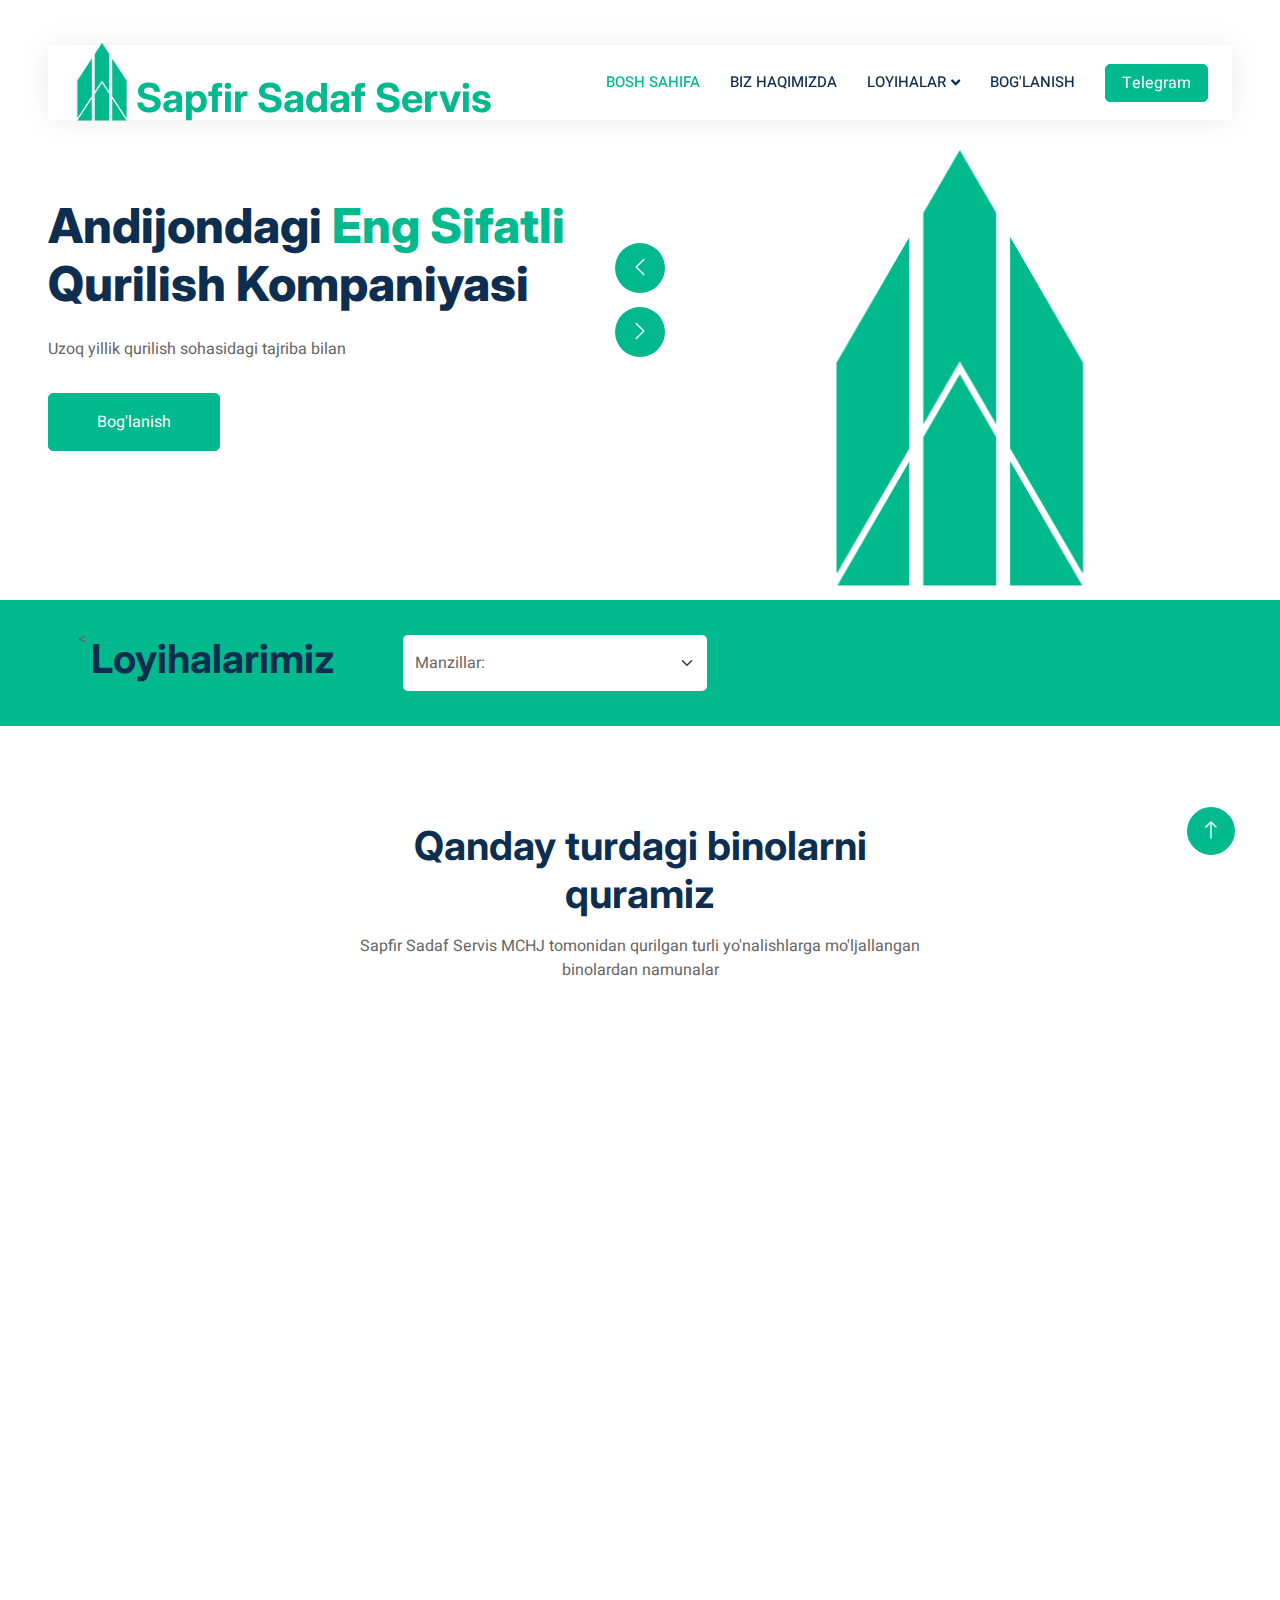
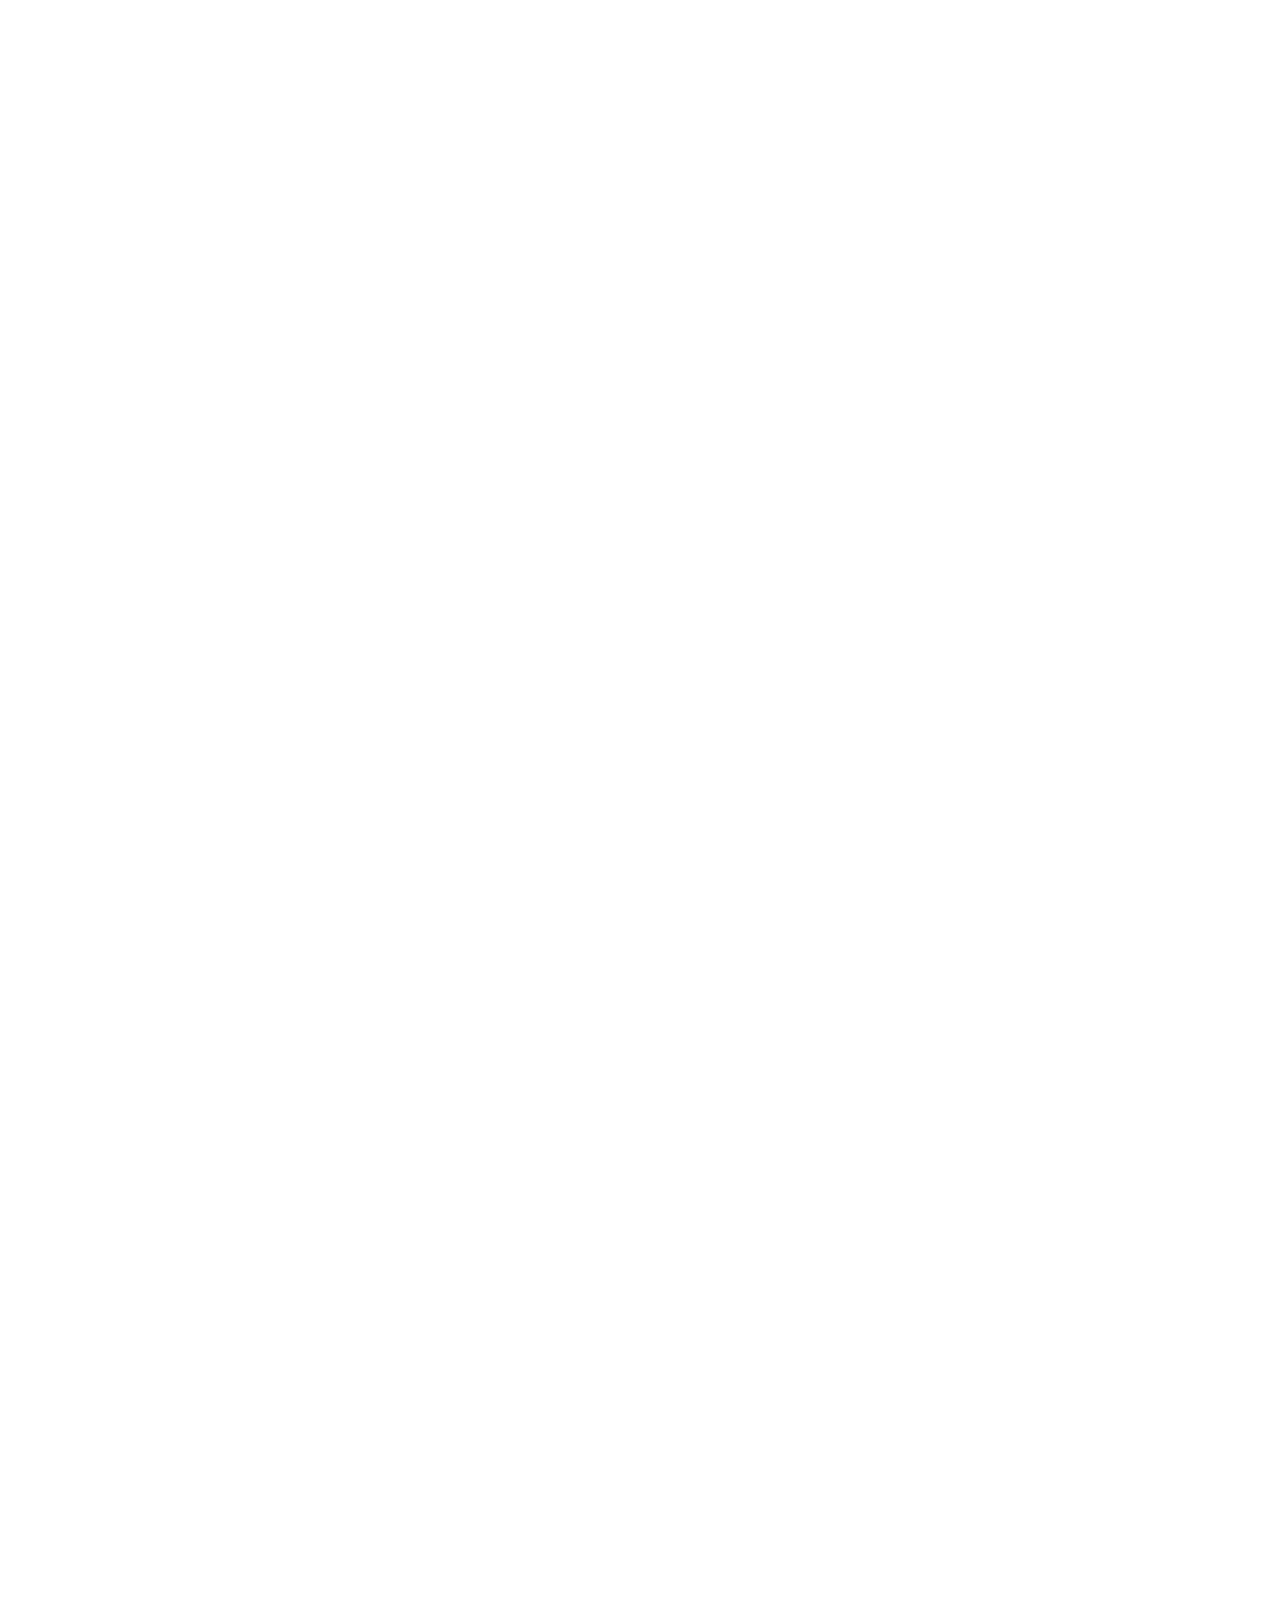
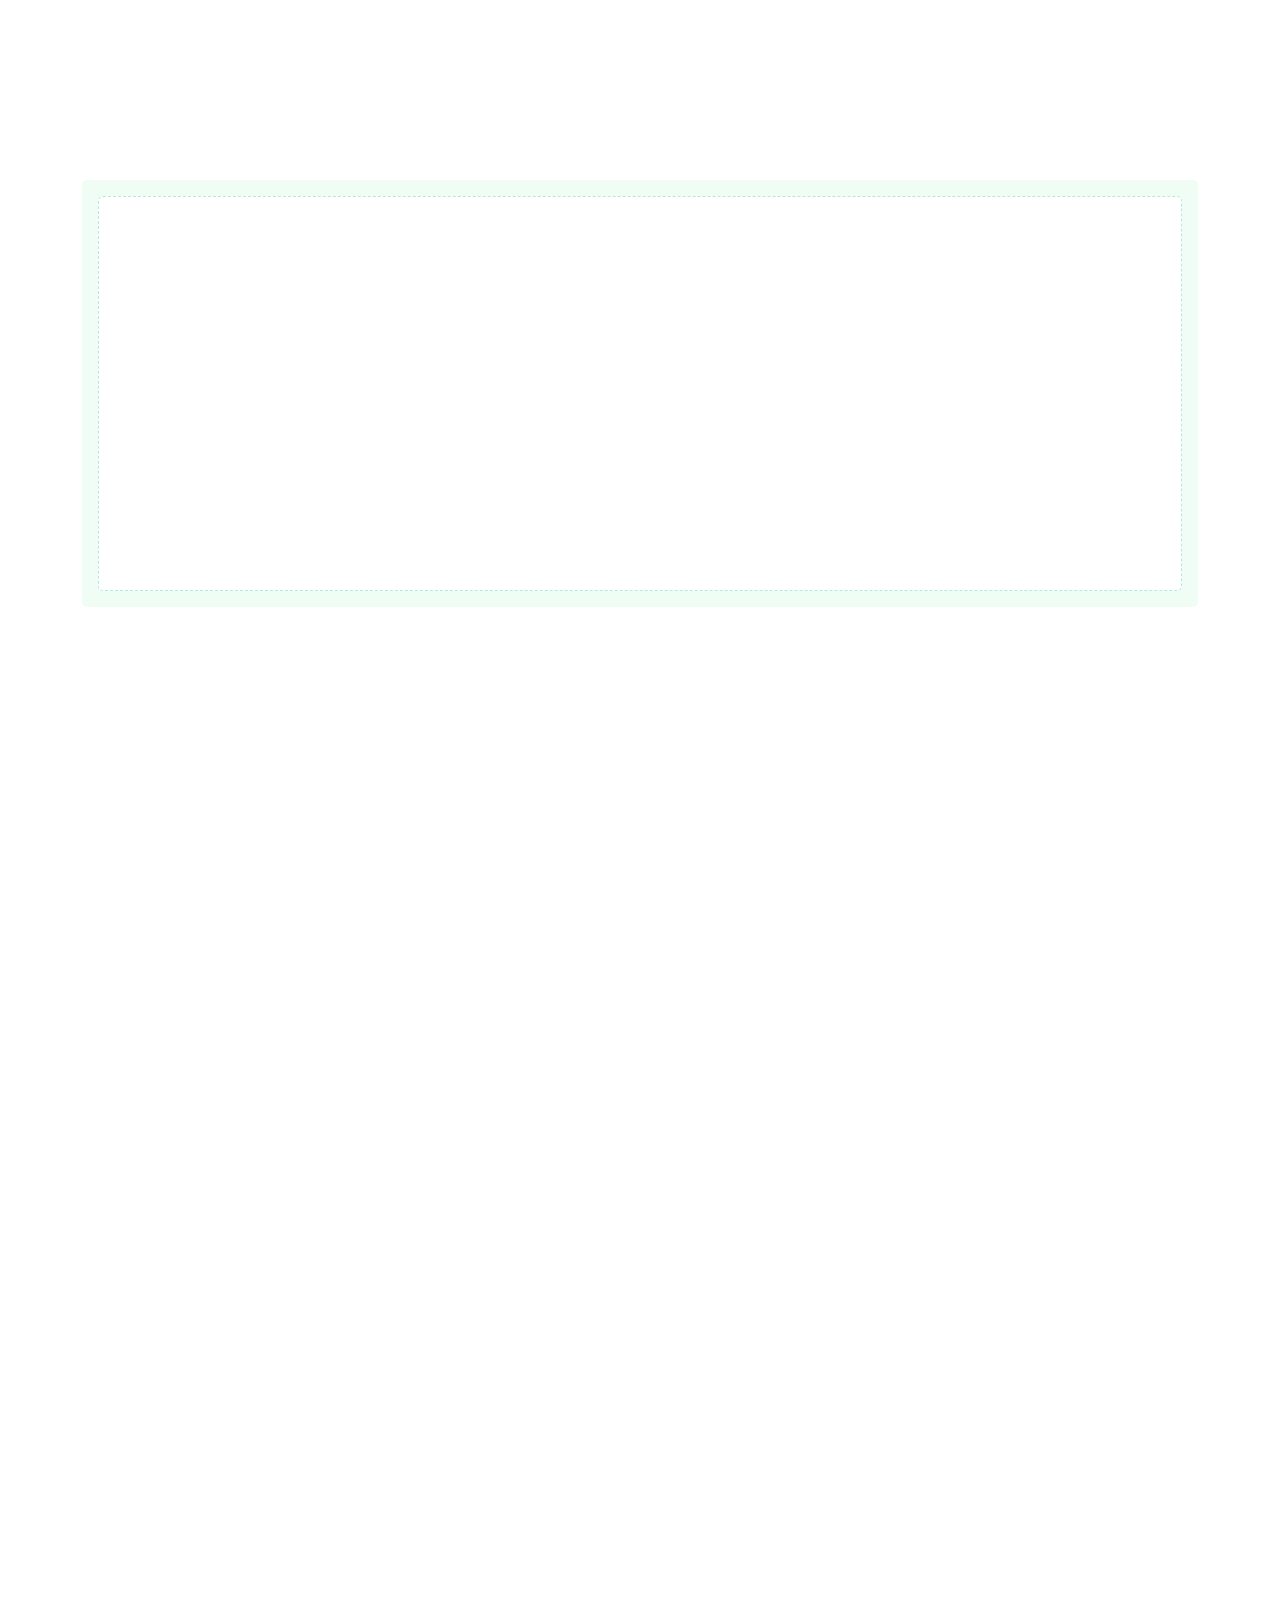
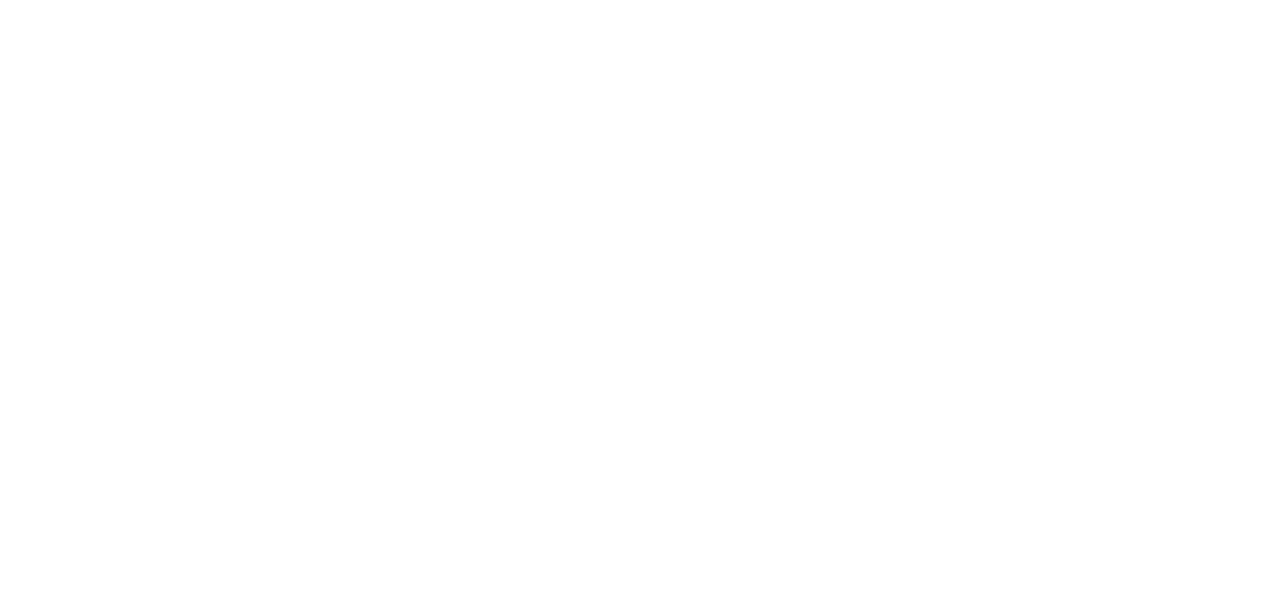
<file: index.html>
<!DOCTYPE html>
<html lang="en">

<head>
    <meta charset="utf-8">
    <title>Sapfir Sadaf Servis</title>
    <meta content="width=device-width, initial-scale=1.0" name="viewport">
    <meta content="" name="keywords">
    <meta content="" name="description">

    <!-- Favicon -->
    <link href="img/favicon.ico" rel="icon">

    <!-- Google Web Fonts -->
    <link rel="preconnect" href="https://fonts.googleapis.com">
    <link rel="preconnect" href="https://fonts.gstatic.com" crossorigin>
    <link href="https://fonts.googleapis.com/css2?family=Heebo:wght@400;500;600&family=Inter:wght@700;800&display=swap"
        rel="stylesheet">

    <!-- Icon Font Stylesheet -->
    <link href="https://cdnjs.cloudflare.com/ajax/libs/font-awesome/5.10.0/css/all.min.css" rel="stylesheet">
    <link href="https://cdn.jsdelivr.net/npm/bootstrap-icons@1.4.1/font/bootstrap-icons.css" rel="stylesheet">

    <!-- Libraries Stylesheet -->
    <link href="lib/animate/animate.min.css" rel="stylesheet">
    <link href="lib/owlcarousel/assets/owl.carousel.min.css" rel="stylesheet">

    <!-- Customized Bootstrap Stylesheet -->
    <link href="css/bootstrap.min.css" rel="stylesheet">

    <!-- Template Stylesheet -->
    <link href="css/style.css" rel="stylesheet">
</head>

<body>
    <div class="container-xxl bg-white p-0">
        <!-- Spinner Start -->
        <div id="spinner"
            class="show bg-white position-fixed translate-middle w-100 vh-100 top-50 start-50 d-flex align-items-center justify-content-center">
            <div class="spinner-border text-primary" style="width: 3rem; height: 3rem;" role="status">
                <span class="sr-only">Yuklanmoqda</span>
            </div>
        </div>
        <!-- Spinner End -->


        <!-- Navbar Start -->
        <div class="container-fluid nav-bar bg-transparent">
            <nav class="navbar navbar-expand-lg bg-white navbar-light py-0 px-4 align-items-center">
                <a href="index.html" class="navbar-brand d-flex align-items-center text-center">
                    <img class="logo-nav" src="img/logo.png" alt="Icon">
                    <h1 class="m-1 text-primary">Sapfir Sadaf Servis</h1>
                </a>
                <button type="button" class="navbar-toggler" data-bs-toggle="collapse" data-bs-target="#navbarCollapse">
                    <span class="navbar-toggler-icon"></span>
                </button>
                <div class="collapse navbar-collapse" id="navbarCollapse">
                    <div class="navbar-nav ms-auto">
                        <a href="index.html" class="nav-item nav-link active">Bosh Sahifa</a>
                        <a href="about.html" class="nav-item nav-link ">Biz Haqimizda</a>
                        <div class="nav-item dropdown">
                            <a href="#" class="nav-link dropdown-toggle" data-bs-toggle="dropdown">Loyihalar</a>
                            <div class="dropdown-menu rounded-0 m-0">
                                <a href="property-list.html" class="dropdown-item">Qo'rg'ontepa 2022</a>
                                <a href="property-type.html" class="dropdown-item">Davlat loyihalari</a>
                            </div>
                        </div>

                        <a href="contact.html" class="nav-item nav-link">Bog'lanish</a>
                    </div>
                    <a href="" class="btn btn-primary px-3 d-none d-lg-flex">Telegram</a>
                </div>
            </nav>
        </div>
        <!-- Navbar End -->


        <!-- Header Start -->
        <div class="container-fluid header bg-white p-0">
            <div class="row g-0 align-items-center flex-column-reverse flex-md-row">
                <div class="col-md-6 p-5 mt-lg-5">
                    <h1 class="display-5 animated fadeIn mb-4">Andijondagi <span class="text-primary">Eng Sifatli</span>
                        Qurilish Kompaniyasi</h1>
                    <p class="animated fadeIn mb-4 pb-2">Uzoq yillik qurilish sohasidagi tajriba bilan</p>
                    <a href="" class="btn btn-primary py-3 px-5 me-3 animated fadeIn">Bog'lanish</a>
                </div>
                <div class="col-md-6 animated fadeIn">
                    <div class="owl-carousel header-carousel">
                        <div class="owl-carousel-item">
                            <img class="img-fluid" src="img/logo.png" alt="">
                        </div>
                        <div class="owl-carousel-item">
                            <img class="img-fluid" src="img/logo.png" alt="">
                        </div>
                    </div>
                </div>
            </div>
        </div>
        <!-- Header End -->


        <!-- Search Start -->
        <div class="container-fluid bg-primary mb-5 wow fadeIn" data-wow-delay="0.1s" style="padding: 35px;">
            <div class="container">
                <div class="row g-2">
                    <div class="col-md-10">
                        <div class="row g-2">
                            < <div class="col-md-4">
                                <h1>Loyihalarimiz</h1>
                        </div>
                        <div class="col-md-4">
                            <select class="form-select border-0 py-3">
                                <option selected>Manzillar:</option>
                                <option value="1"><a href="#">Qo'rg'ontepa 2022</a></option>
                                <option value="2">Andijon shaxri Yangi Bozor</option>
                                <option value="3">Davlat Buyurtmasi Loyihalari</option>
                            </select>
                        </div>
                    </div>
                </div>

            </div>
        </div>
    </div>
    <!-- Search End -->


    <!-- Category Start -->
    <div class="container-xxl py-5">
        <div class="container">
            <div class="text-center mx-auto mb-5 wow fadeInUp" data-wow-delay="0.1s" style="max-width: 600px;">
                <h1 class="mb-3">Qanday turdagi binolarni quramiz</h1>
                <p>Sapfir Sadaf Servis MCHJ tomonidan qurilgan turli yo'nalishlarga mo'ljallangan binolardan namunalar
                </p>
            </div>
            <div class="row g-4">
                <div class="col-lg-3 col-sm-6 wow fadeInUp" data-wow-delay="0.1s">
                    <a class="cat-item d-block bg-light text-center rounded p-3" href="#">
                        <div class="rounded p-4">
                            <div class="icon mb-3">
                                <img class="img-fluid" src="img/icon-apartment.png" alt="Icon">
                            </div>
                            <h6>Kvartiralar</h6>
                            <span>20dan ortiq</span>
                        </div>
                    </a>
                </div>
                <div class="col-lg-3 col-sm-6 wow fadeInUp" data-wow-delay="0.3s">
                    <a class="cat-item d-block bg-light text-center rounded p-3" href="">
                        <div class="rounded p-4">
                            <div class="icon mb-3">
                                <img class="img-fluid" src="img/icon-condominium.png" alt="Icon">
                            </div>
                            <h6>Maktablar</h6>
                            <span>4ta</span>
                        </div>
                    </a>
                </div>
                <div class="col-lg-3 col-sm-6 wow fadeInUp" data-wow-delay="0.5s">
                    <a class="cat-item d-block bg-light text-center rounded p-3" href="">
                        <div class="rounded p-4">
                            <div class="icon mb-3">
                                <img class="img-fluid" src="img/icon-house.png" alt="Icon">
                            </div>
                            <h6>Davlat Binolari</h6>
                            <span>8ta</span>
                        </div>
                    </a>
                </div>
                <div class="col-lg-3 col-sm-6 wow fadeInUp" data-wow-delay="0.7s">
                    <a class="cat-item d-block bg-light text-center rounded p-3" href="">
                        <div class="rounded p-4">
                            <div class="icon mb-3">
                                <img class="img-fluid" src="img/icon-housing.png" alt="Icon">
                            </div>
                            <h6>Maktabgacha ta'lim muassasalari</h6>
                            <span>2 ta</span>
                        </div>
                    </a>
                </div>

            </div>
        </div>
    </div>
    <!-- Category End -->


    <!-- About Start -->
    <div class="container-xxl py-5">
        <div class="container">
            <div class="row g-5 align-items-center">
                <div class="col-lg-6 wow fadeIn" data-wow-delay="0.1s">
                    <div class="about-img position-relative overflow-hidden p-5 pe-0">
                        <img class="img-fluid w-100" src="img/logo.png">
                    </div>
                </div>
                <div class="col-lg-6 wow fadeIn" data-wow-delay="0.5s">
                    <h1 class="mb-4">#1 Sifatni kafolatlovchi Birinchi Qurilish Kompaniyasi</h1>
                    <p class="mb-4">Biz qurulish sohasida ko'plab ijobiy taraflar bilan boshqa qurulish kompaniyalaridan
                        ustunmiz.</p>
                    <p><i class="fa fa-check text-primary me-3"></i>Loyihalarni davlat standartlariga mos</p>
                    <p><i class="fa fa-check text-primary me-3"></i>Sifatli va qulay narx</p>
                    <p><i class="fa fa-check text-primary me-3"></i>O'z vaqtida bajarilishi</p>
                    <a class="btn btn-primary py-3 px-5 mt-3" href="">Kontakt</a>
                </div>
            </div>
        </div>
    </div>
    <!-- About End -->


    <!-- Property List Start -->
    <div class="container-xxl py-5">
        <div class="container">
            <div class="row g-0 gx-5 align-items-end">
                <div class="col-lg-6">
                    <div class="text-start mx-auto mb-5 wow slideInLeft" data-wow-delay="0.1s">
                        <h1 class="mb-3">Foto Lavhalar</h1>
                        <p>Tayyor va Quilish bosqichidagi binolar</p>
                    </div>
                </div>
                <div class="col-lg-6 text-start text-lg-end wow slideInRight" data-wow-delay="0.1s">
                    <ul class="nav nav-pills d-inline-flex justify-content-end mb-5">
                        <li class="nav-item me-2">
                            <a class="btn btn-outline-primary active" data-bs-toggle="pill" href="#tab-1">Tayyor</a>
                        </li>
                        <li class="nav-item me-2">
                            <a class="btn btn-outline-primary" data-bs-toggle="pill" href="#tab-2">Qurilish
                                Bosqichidagi</a>
                        </li>

                    </ul>
                </div>
            </div>
            <div class="tab-content">
                <div id="tab-1" class="tab-pane fade show p-0 active">
                    <div class="row g-4">
                        <div class="col-lg-4 col-md-6 wow fadeInUp" data-wow-delay="0.1s">
                            <div class="property-item rounded overflow-hidden">
                                <div class="position-relative overflow-hidden">
                                    <a href=""><img class="img-fluid" src="img/property-1.jpg" alt=""></a>
                                    <div
                                        class="bg-primary rounded text-white position-absolute start-0 top-0 m-4 py-1 px-3">
                                        1</div>
                                    <div
                                        class="bg-white rounded-top text-primary position-absolute start-0 bottom-0 mx-4 pt-1 px-3">
                                        Davlat Buyurmasi</div>
                                </div>
                                <div class="p-4 pb-0">
                                    <h5 class="text-primary mb-3">Davlat Buyurtmasi</h5>
                                    <a class="d-block h5 mb-2" href="">Andijon Viloyat Hokimligi Binosi</a>
                                    <p><i class="fa fa-map-marker-alt text-primary me-2"></i>Andijon viloyat, Andijon
                                        Shahar</p>
                                </div>

                            </div>
                        </div>
                        <div class="col-lg-4 col-md-6 wow fadeInUp" data-wow-delay="0.3s">
                            <div class="property-item rounded overflow-hidden">
                                <div class="position-relative overflow-hidden">
                                    <a href=""><img class="img-fluid" src="img/property-2.jpg" alt=""></a>
                                    <div
                                        class="bg-primary rounded text-white position-absolute start-0 top-0 m-4 py-1 px-3">
                                        2</div>
                                    <div
                                        class="bg-white rounded-top text-primary position-absolute start-0 bottom-0 mx-4 pt-1 px-3">
                                        Davlat Buyurtmasi</div>
                                </div>
                                <div class="p-4 pb-0">
                                    <h5 class="text-primary mb-3">Davlar Buyurtmasi</h5>
                                    <a class="d-block h5 mb-2" href="">Shahar Soliq Binosi</a>
                                    <p><i class="fa fa-map-marker-alt text-primary me-2"></i>Andijon viloyat, Andijon
                                        shahar</p>
                                </div>

                            </div>
                        </div>
                        <div class="col-lg-4 col-md-6 wow fadeInUp" data-wow-delay="0.5s">
                            <div class="property-item rounded overflow-hidden">
                                <div class="position-relative overflow-hidden">
                                    <a href=""><img class="img-fluid" src="img/property-3.jpg" alt=""></a>
                                    <div
                                        class="bg-primary rounded text-white position-absolute start-0 top-0 m-4 py-1 px-3">
                                        3</div>
                                    <div
                                        class="bg-white rounded-top text-primary position-absolute start-0 bottom-0 mx-4 pt-1 px-3">
                                        Davlat Buyurtmasi</div>
                                </div>
                                <div class="p-4 pb-0">
                                    <h5 class="text-primary mb-3">Davlar Buyurtmasi</h5>
                                    <a class="d-block h5 mb-2" href="">Shahar Soliq Binosi</a>
                                    <p><i class="fa fa-map-marker-alt text-primary me-2"></i>Andijon viloyat, Andijon
                                        shahar</p>
                                </div>

                            </div>
                        </div>
                        <div class="col-lg-4 col-md-6 wow fadeInUp" data-wow-delay="0.1s">
                            <div class="property-item rounded overflow-hidden">
                                <div class="position-relative overflow-hidden">
                                    <a href=""><img class="img-fluid" src="img/property-4.jpg" alt=""></a>
                                    <div
                                        class="bg-primary rounded text-white position-absolute start-0 top-0 m-4 py-1 px-3">
                                        4</div>
                                    <div
                                        class="bg-white rounded-top text-primary position-absolute start-0 bottom-0 mx-4 pt-1 px-3">
                                        Xususiy</div>
                                </div>
                                <div class="p-4 pb-0">
                                    <h5 class="text-primary mb-3">Xususiy tashkilot</h5>
                                    <a class="d-block h5 mb-2" href="">Maktabgacha ta'lim tashkilot</a>
                                    <p><i class="fa fa-map-marker-alt text-primary me-2"></i>Andijon Viloyat, Andijon
                                        shahar</p>
                                </div>

                            </div>
                        </div>
                        <div class="col-lg-4 col-md-6 wow fadeInUp" data-wow-delay="0.3s">
                            <div class="property-item rounded overflow-hidden">
                                <div class="position-relative overflow-hidden">
                                    <a href=""><img class="img-fluid" src="img/property-5.jpg" alt=""></a>
                                    <div
                                        class="bg-primary rounded text-white position-absolute start-0 top-0 m-4 py-1 px-3">
                                        5</div>
                                    <div
                                        class="bg-white rounded-top text-primary position-absolute start-0 bottom-0 mx-4 pt-1 px-3">
                                        Xususiy</div>
                                </div>
                                <div class="p-4 pb-0">
                                    <h5 class="text-primary mb-3">$12,345</h5>
                                    <a class="d-block h5 mb-2" href="">Golden Urban House For Sell</a>
                                    <p><i class="fa fa-map-marker-alt text-primary me-2"></i>123 Street, New York, USA
                                    </p>
                                </div>

                            </div>
                        </div>
                        <div class="col-lg-4 col-md-6 wow fadeInUp" data-wow-delay="0.5s">
                            <div class="property-item rounded overflow-hidden">
                                <div class="position-relative overflow-hidden">
                                    <a href=""><img class="img-fluid" src="img/property-6.jpg" alt=""></a>
                                    <div
                                        class="bg-primary rounded text-white position-absolute start-0 top-0 m-4 py-1 px-3">
                                        6</div>
                                    <div
                                        class="bg-white rounded-top text-primary position-absolute start-0 bottom-0 mx-4 pt-1 px-3">
                                        Turar Joy</div>
                                </div>
                                <div class="p-4 pb-0">
                                    <h5 class="text-primary mb-3">$12,345</h5>
                                    <a class="d-block h5 mb-2" href="">Golden Urban House For Sell</a>
                                    <p><i class="fa fa-map-marker-alt text-primary me-2"></i>123 Street, New York, USA
                                    </p>
                                </div>

                            </div>
                        </div>
                        <div class="col-12 text-center wow fadeInUp" data-wow-delay="0.1s">
                            <a class="btn btn-primary py-3 px-5" href="">Barchasi</a>
                        </div>
                    </div>
                </div>
                <div id="tab-2" class="tab-pane fade show p-0">
                    <div class="row g-4">
                        <div class="col-lg-4 col-md-6">
                            <div class="property-item rounded overflow-hidden">
                                <div class="position-relative overflow-hidden">
                                    <a href=""><img class="img-fluid" src="img/property-1.jpg" alt=""></a>
                                    <div
                                        class="bg-primary rounded text-white position-absolute start-0 top-0 m-4 py-1 px-3">
                                        For Sell</div>
                                    <div
                                        class="bg-white rounded-top text-primary position-absolute start-0 bottom-0 mx-4 pt-1 px-3">
                                        Appartment</div>
                                </div>
                                <div class="p-4 pb-0">
                                    <h5 class="text-primary mb-3">$12,345</h5>
                                    <a class="d-block h5 mb-2" href="">Golden Urban House For Sell</a>
                                    <p><i class="fa fa-map-marker-alt text-primary me-2"></i>123 Street, New York, USA
                                    </p>
                                </div>
                                <div class="d-flex border-top">
                                    <small class="flex-fill text-center border-end py-2"><i
                                            class="fa fa-ruler-combined text-primary me-2"></i>1000 Sqft</small>
                                    <small class="flex-fill text-center border-end py-2"><i
                                            class="fa fa-bed text-primary me-2"></i>3 Bed</small>
                                    <small class="flex-fill text-center py-2"><i
                                            class="fa fa-bath text-primary me-2"></i>2 Bath</small>
                                </div>
                            </div>
                        </div>
                        <div class="col-lg-4 col-md-6">
                            <div class="property-item rounded overflow-hidden">
                                <div class="position-relative overflow-hidden">
                                    <a href=""><img class="img-fluid" src="img/property-2.jpg" alt=""></a>
                                    <div
                                        class="bg-primary rounded text-white position-absolute start-0 top-0 m-4 py-1 px-3">
                                        For Rent</div>
                                    <div
                                        class="bg-white rounded-top text-primary position-absolute start-0 bottom-0 mx-4 pt-1 px-3">
                                        Villa</div>
                                </div>
                                <div class="p-4 pb-0">
                                    <h5 class="text-primary mb-3">$12,345</h5>
                                    <a class="d-block h5 mb-2" href="">Golden Urban House For Sell</a>
                                    <p><i class="fa fa-map-marker-alt text-primary me-2"></i>123 Street, New York, USA
                                    </p>
                                </div>
                                <div class="d-flex border-top">
                                    <small class="flex-fill text-center border-end py-2"><i
                                            class="fa fa-ruler-combined text-primary me-2"></i>1000 Sqft</small>
                                    <small class="flex-fill text-center border-end py-2"><i
                                            class="fa fa-bed text-primary me-2"></i>3 Bed</small>
                                    <small class="flex-fill text-center py-2"><i
                                            class="fa fa-bath text-primary me-2"></i>2 Bath</small>
                                </div>
                            </div>
                        </div>
                        <div class="col-lg-4 col-md-6">
                            <div class="property-item rounded overflow-hidden">
                                <div class="position-relative overflow-hidden">
                                    <a href=""><img class="img-fluid" src="img/property-3.jpg" alt=""></a>
                                    <div
                                        class="bg-primary rounded text-white position-absolute start-0 top-0 m-4 py-1 px-3">
                                        For Sell</div>
                                    <div
                                        class="bg-white rounded-top text-primary position-absolute start-0 bottom-0 mx-4 pt-1 px-3">
                                        Office</div>
                                </div>
                                <div class="p-4 pb-0">
                                    <h5 class="text-primary mb-3">$12,345</h5>
                                    <a class="d-block h5 mb-2" href="">Golden Urban House For Sell</a>
                                    <p><i class="fa fa-map-marker-alt text-primary me-2"></i>123 Street, New York, USA
                                    </p>
                                </div>
                                <div class="d-flex border-top">
                                    <small class="flex-fill text-center border-end py-2"><i
                                            class="fa fa-ruler-combined text-primary me-2"></i>1000 Sqft</small>
                                    <small class="flex-fill text-center border-end py-2"><i
                                            class="fa fa-bed text-primary me-2"></i>3 Bed</small>
                                    <small class="flex-fill text-center py-2"><i
                                            class="fa fa-bath text-primary me-2"></i>2 Bath</small>
                                </div>
                            </div>
                        </div>
                        <div class="col-lg-4 col-md-6">
                            <div class="property-item rounded overflow-hidden">
                                <div class="position-relative overflow-hidden">
                                    <a href=""><img class="img-fluid" src="img/property-4.jpg" alt=""></a>
                                    <div
                                        class="bg-primary rounded text-white position-absolute start-0 top-0 m-4 py-1 px-3">
                                        For Rent</div>
                                    <div
                                        class="bg-white rounded-top text-primary position-absolute start-0 bottom-0 mx-4 pt-1 px-3">
                                        Building</div>
                                </div>
                                <div class="p-4 pb-0">
                                    <h5 class="text-primary mb-3">$12,345</h5>
                                    <a class="d-block h5 mb-2" href="">Golden Urban House For Sell</a>
                                    <p><i class="fa fa-map-marker-alt text-primary me-2"></i>123 Street, New York, USA
                                    </p>
                                </div>
                                <div class="d-flex border-top">
                                    <small class="flex-fill text-center border-end py-2"><i
                                            class="fa fa-ruler-combined text-primary me-2"></i>1000 Sqft</small>
                                    <small class="flex-fill text-center border-end py-2"><i
                                            class="fa fa-bed text-primary me-2"></i>3 Bed</small>
                                    <small class="flex-fill text-center py-2"><i
                                            class="fa fa-bath text-primary me-2"></i>2 Bath</small>
                                </div>
                            </div>
                        </div>
                        <div class="col-lg-4 col-md-6">
                            <div class="property-item rounded overflow-hidden">
                                <div class="position-relative overflow-hidden">
                                    <a href=""><img class="img-fluid" src="img/property-5.jpg" alt=""></a>
                                    <div
                                        class="bg-primary rounded text-white position-absolute start-0 top-0 m-4 py-1 px-3">
                                        For Sell</div>
                                    <div
                                        class="bg-white rounded-top text-primary position-absolute start-0 bottom-0 mx-4 pt-1 px-3">
                                        Home</div>
                                </div>
                                <div class="p-4 pb-0">
                                    <h5 class="text-primary mb-3">$12,345</h5>
                                    <a class="d-block h5 mb-2" href="">Golden Urban House For Sell</a>
                                    <p><i class="fa fa-map-marker-alt text-primary me-2"></i>123 Street, New York, USA
                                    </p>
                                </div>
                                <div class="d-flex border-top">
                                    <small class="flex-fill text-center border-end py-2"><i
                                            class="fa fa-ruler-combined text-primary me-2"></i>1000 Sqft</small>
                                    <small class="flex-fill text-center border-end py-2"><i
                                            class="fa fa-bed text-primary me-2"></i>3 Bed</small>
                                    <small class="flex-fill text-center py-2"><i
                                            class="fa fa-bath text-primary me-2"></i>2 Bath</small>
                                </div>
                            </div>
                        </div>
                        <div class="col-lg-4 col-md-6">
                            <div class="property-item rounded overflow-hidden">
                                <div class="position-relative overflow-hidden">
                                    <a href=""><img class="img-fluid" src="img/property-6.jpg" alt=""></a>
                                    <div
                                        class="bg-primary rounded text-white position-absolute start-0 top-0 m-4 py-1 px-3">
                                        For Rent</div>
                                    <div
                                        class="bg-white rounded-top text-primary position-absolute start-0 bottom-0 mx-4 pt-1 px-3">
                                        Shop</div>
                                </div>
                                <div class="p-4 pb-0">
                                    <h5 class="text-primary mb-3">$12,345</h5>
                                    <a class="d-block h5 mb-2" href="">Golden Urban House For Sell</a>
                                    <p><i class="fa fa-map-marker-alt text-primary me-2"></i>123 Street, New York, USA
                                    </p>
                                </div>
                                <div class="d-flex border-top">
                                    <small class="flex-fill text-center border-end py-2"><i
                                            class="fa fa-ruler-combined text-primary me-2"></i>1000 Sqft</small>
                                    <small class="flex-fill text-center border-end py-2"><i
                                            class="fa fa-bed text-primary me-2"></i>3 Bed</small>
                                    <small class="flex-fill text-center py-2"><i
                                            class="fa fa-bath text-primary me-2"></i>2 Bath</small>
                                </div>
                            </div>
                        </div>
                        <div class="col-12 text-center">
                            <a class="btn btn-primary py-3 px-5" href="">Browse More Property</a>
                        </div>
                    </div>
                </div>

            </div>
        </div>
    </div>
    <!-- Property List End -->


    <!-- Call to Action Start -->
    <div class="container-xxl py-5">
        <div class="container">
            <div class="bg-light rounded p-3">
                <div class="bg-white rounded p-4" style="border: 1px dashed rgba(0, 185, 142, .3)">
                    <div class="row g-5 align-items-center">
                        <div class="col-lg-6 wow fadeIn" data-wow-delay="0.1s">
                            <img class="img-fluid rounded w-100" src="img/call-to-action.jpg" alt="">
                        </div>
                        <div class="col-lg-6 wow fadeIn" data-wow-delay="0.5s">
                            <div class="mb-4">
                                <h1 class="mb-3">Bizning sotuv bo'limi bilan bog'laning:</h1>
                                <p>Sotuv bo'limi bo'yicha savollar uchun bizning ofis bilan bog'lanishingiz mumkin.</p>
                            </div>
                            <a href="" class="btn btn-primary py-3 px-4 me-2"><i
                                    class="fa fa-letter-alt me-2"></i>Telegramdan yozish</a>

                        </div>
                    </div>
                </div>
            </div>
        </div>
    </div>
    <!-- Call to Action End -->


    <!-- Team Start -->
    <div class="container-xxl py-5">
        <div class="container">
            <div class="text-center mx-auto mb-5 wow fadeInUp" data-wow-delay="0.1s" style="max-width: 600px;">
                <h1 class="mb-3">Sapfir Sadaf MCHJ Jamoasi</h1>
                <p>Kompaniyamizning rahbariyati bilan tanishing</p>
            </div>
            <div class="row g-4">
                <div class="col-lg-3 col-md-6 wow fadeInUp" data-wow-delay="0.1s">
                    <div class="team-item rounded overflow-hidden">
                        <div class="position-relative">
                            <img class="img-fluid" src="img/team-1.jpg" alt="">
                            <div class="position-absolute start-50 top-100 translate-middle d-flex align-items-center">
                                <a class="btn btn-square mx-1" href=""><i class="fab fa-facebook-f"></i></a>
                                <a class="btn btn-square mx-1" href=""><i class="fab fa-twitter"></i></a>
                                <a class="btn btn-square mx-1" href=""><i class="fab fa-instagram"></i></a>
                            </div>
                        </div>
                        <div class="text-center p-4 mt-3">
                            <h5 class="fw-bold mb-0">Full Name</h5>
                            <small>Designation</small>
                        </div>
                    </div>
                </div>
                <div class="col-lg-3 col-md-6 wow fadeInUp" data-wow-delay="0.3s">
                    <div class="team-item rounded overflow-hidden">
                        <div class="position-relative">
                            <img class="img-fluid" src="img/team-2.jpg" alt="">
                            <div class="position-absolute start-50 top-100 translate-middle d-flex align-items-center">
                                <a class="btn btn-square mx-1" href=""><i class="fab fa-facebook-f"></i></a>
                                <a class="btn btn-square mx-1" href=""><i class="fab fa-twitter"></i></a>
                                <a class="btn btn-square mx-1" href=""><i class="fab fa-instagram"></i></a>
                            </div>
                        </div>
                        <div class="text-center p-4 mt-3">
                            <h5 class="fw-bold mb-0">Full Name</h5>
                            <small>Designation</small>
                        </div>
                    </div>
                </div>

            </div>
        </div>
    </div>
    <!-- Team End -->


    <!-- Testimonial Start -->
    <div class="container-xxl py-5">
        <div class="container">
            <div class="text-center mx-auto mb-5 wow fadeInUp" data-wow-delay="0.1s" style="max-width: 600px;">
                <h1 class="mb-3">Our Clients Say!</h1>
                <p>Eirmod sed ipsum dolor sit rebum labore magna erat. Tempor ut dolore lorem kasd vero ipsum sit eirmod
                    sit. Ipsum diam justo sed rebum vero dolor duo.</p>
            </div>
            <div class="owl-carousel testimonial-carousel wow fadeInUp" data-wow-delay="0.1s">
                <div class="testimonial-item bg-light rounded p-3">
                    <div class="bg-white border rounded p-4">
                        <p>Tempor stet labore dolor clita stet diam amet ipsum dolor duo ipsum rebum stet dolor amet
                            diam stet. Est stet ea lorem amet est kasd kasd erat eos</p>
                        <div class="d-flex align-items-center">
                            <img class="img-fluid flex-shrink-0 rounded" src="img/testimonial-1.jpg"
                                style="width: 45px; height: 45px;">
                            <div class="ps-3">
                                <h6 class="fw-bold mb-1">Client Name</h6>
                                <small>Profession</small>
                            </div>
                        </div>
                    </div>
                </div>
                <div class="testimonial-item bg-light rounded p-3">
                    <div class="bg-white border rounded p-4">
                        <p>Tempor stet labore dolor clita stet diam amet ipsum dolor duo ipsum rebum stet dolor amet
                            diam stet. Est stet ea lorem amet est kasd kasd erat eos</p>
                        <div class="d-flex align-items-center">
                            <img class="img-fluid flex-shrink-0 rounded" src="img/testimonial-2.jpg"
                                style="width: 45px; height: 45px;">
                            <div class="ps-3">
                                <h6 class="fw-bold mb-1">Client Name</h6>
                                <small>Profession</small>
                            </div>
                        </div>
                    </div>
                </div>
                <div class="testimonial-item bg-light rounded p-3">
                    <div class="bg-white border rounded p-4">
                        <p>Tempor stet labore dolor clita stet diam amet ipsum dolor duo ipsum rebum stet dolor amet
                            diam stet. Est stet ea lorem amet est kasd kasd erat eos</p>
                        <div class="d-flex align-items-center">
                            <img class="img-fluid flex-shrink-0 rounded" src="img/testimonial-3.jpg"
                                style="width: 45px; height: 45px;">
                            <div class="ps-3">
                                <h6 class="fw-bold mb-1">Client Name</h6>
                                <small>Profession</small>
                            </div>
                        </div>
                    </div>
                </div>
            </div>
        </div>
    </div>
    <!-- Testimonial End -->


    <!-- Footer Start -->
    <div class="container-fluid bg-dark text-white-50 footer pt-5 mt-5 wow fadeIn" data-wow-delay="0.1s">
        <div class="container py-5">
            <div class="row g-5">
                <div class="col-lg-3 col-md-6">
                    <h5 class="text-white mb-4">Get In Touch</h5>
                    <p class="mb-2"><i class="fa fa-map-marker-alt me-3"></i>123 Street, New York, USA</p>
                    <p class="mb-2"><i class="fa fa-phone-alt me-3"></i>+012 345 67890</p>
                    <p class="mb-2"><i class="fa fa-envelope me-3"></i>info@example.com</p>
                    <div class="d-flex pt-2">
                        <a class="btn btn-outline-light btn-social" href=""><i class="fab fa-twitter"></i></a>
                        <a class="btn btn-outline-light btn-social" href=""><i class="fab fa-facebook-f"></i></a>
                        <a class="btn btn-outline-light btn-social" href=""><i class="fab fa-youtube"></i></a>
                        <a class="btn btn-outline-light btn-social" href=""><i class="fab fa-linkedin-in"></i></a>
                    </div>
                </div>
                <div class="col-lg-3 col-md-6">
                    <h5 class="text-white mb-4">Quick Links</h5>
                    <a class="btn btn-link text-white-50" href="">About Us</a>
                    <a class="btn btn-link text-white-50" href="">Contact Us</a>
                    <a class="btn btn-link text-white-50" href="">Our Services</a>
                    <a class="btn btn-link text-white-50" href="">Privacy Policy</a>
                    <a class="btn btn-link text-white-50" href="">Terms & Condition</a>
                </div>
                <div class="col-lg-3 col-md-6">
                    <h5 class="text-white mb-4">Photo Gallery</h5>
                    <div class="row g-2 pt-2">
                        <div class="col-4">
                            <img class="img-fluid rounded bg-light p-1" src="img/property-1.jpg" alt="">
                        </div>
                        <div class="col-4">
                            <img class="img-fluid rounded bg-light p-1" src="img/property-2.jpg" alt="">
                        </div>
                        <div class="col-4">
                            <img class="img-fluid rounded bg-light p-1" src="img/property-3.jpg" alt="">
                        </div>
                        <div class="col-4">
                            <img class="img-fluid rounded bg-light p-1" src="img/property-4.jpg" alt="">
                        </div>
                        <div class="col-4">
                            <img class="img-fluid rounded bg-light p-1" src="img/property-5.jpg" alt="">
                        </div>
                        <div class="col-4">
                            <img class="img-fluid rounded bg-light p-1" src="img/property-6.jpg" alt="">
                        </div>
                    </div>
                </div>
                <div class="col-lg-3 col-md-6">
                    <h5 class="text-white mb-4">Newsletter</h5>
                    <p>Dolor amet sit justo amet elitr clita ipsum elitr est.</p>
                    <div class="position-relative mx-auto" style="max-width: 400px;">
                        <input class="form-control bg-transparent w-100 py-3 ps-4 pe-5" type="text"
                            placeholder="Your email">
                        <button type="button"
                            class="btn btn-primary py-2 position-absolute top-0 end-0 mt-2 me-2">SignUp</button>
                    </div>
                </div>
            </div>
        </div>
        <div class="container">
            <div class="copyright">
                <div class="row">
                    <div class="col-md-6 text-center text-md-start mb-3 mb-md-0">
                        &copy; <a class="border-bottom" href="#">Your Site Name</a>, All Right Reserved.

                        <!--/*** This template is free as long as you keep the footer author’s credit link/attribution link/backlink. If you'd like to use the template without the footer author’s credit link/attribution link/backlink, you can purchase the Credit Removal License from "https://htmlcodex.com/credit-removal". Thank you for your support. ***/-->
                        Designed By <a class="border-bottom" href="https://htmlcodex.com">HTML Codex</a>
                    </div>
                    <div class="col-md-6 text-center text-md-end">
                        <div class="footer-menu">
                            <a href="">Home</a>
                            <a href="">Cookies</a>
                            <a href="">Help</a>
                            <a href="">FQAs</a>
                        </div>
                    </div>
                </div>
            </div>
        </div>
    </div>
    <!-- Footer End -->


    <!-- Back to Top -->
    <a href="#" class="btn btn-lg btn-primary btn-lg-square back-to-top"><i class="bi bi-arrow-up"></i></a>
    </div>

    <!-- JavaScript Libraries -->
    <script src="https://code.jquery.com/jquery-3.4.1.min.js"></script>
    <script src="https://cdn.jsdelivr.net/npm/bootstrap@5.0.0/dist/js/bootstrap.bundle.min.js"></script>
    <script src="lib/wow/wow.min.js"></script>
    <script src="lib/easing/easing.min.js"></script>
    <script src="lib/waypoints/waypoints.min.js"></script>
    <script src="lib/owlcarousel/owl.carousel.min.js"></script>

    <!-- Template Javascript -->
    <script src="js/main.js"></script>
</body>

</html>
</file>
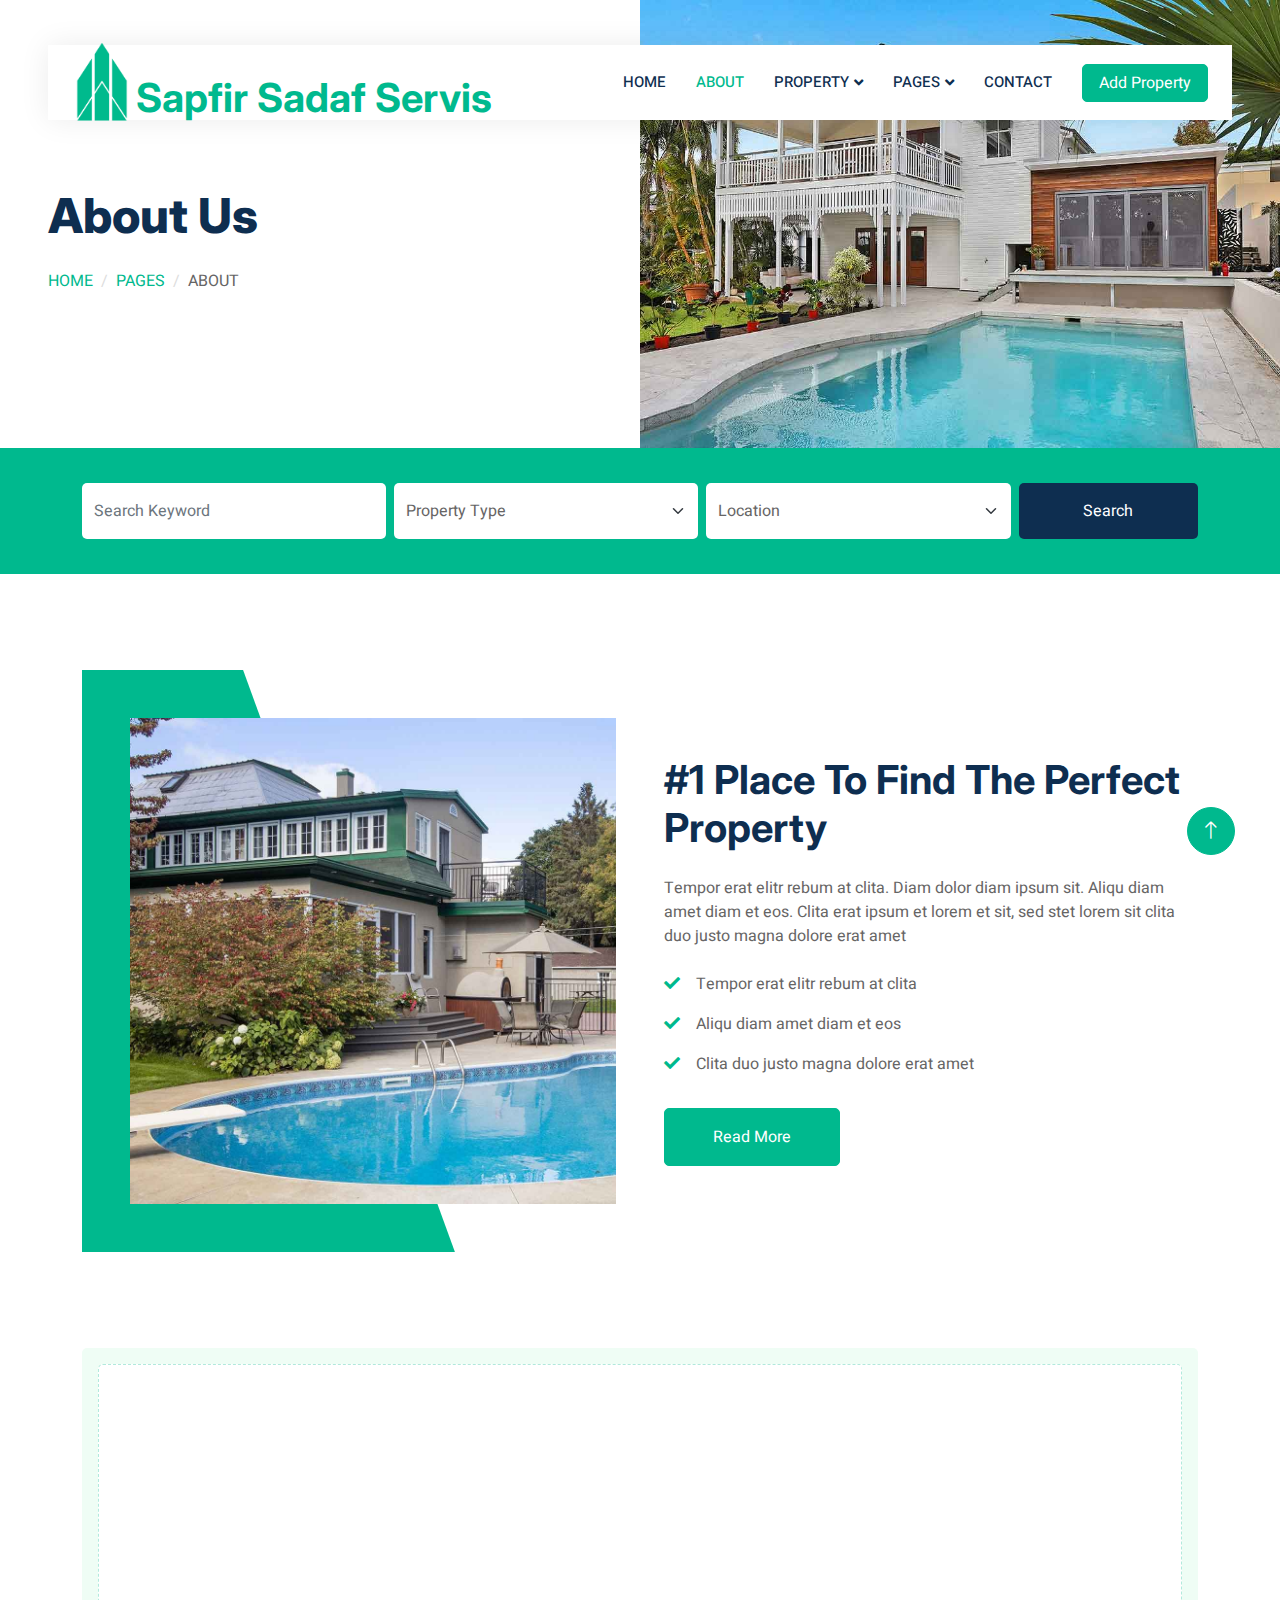
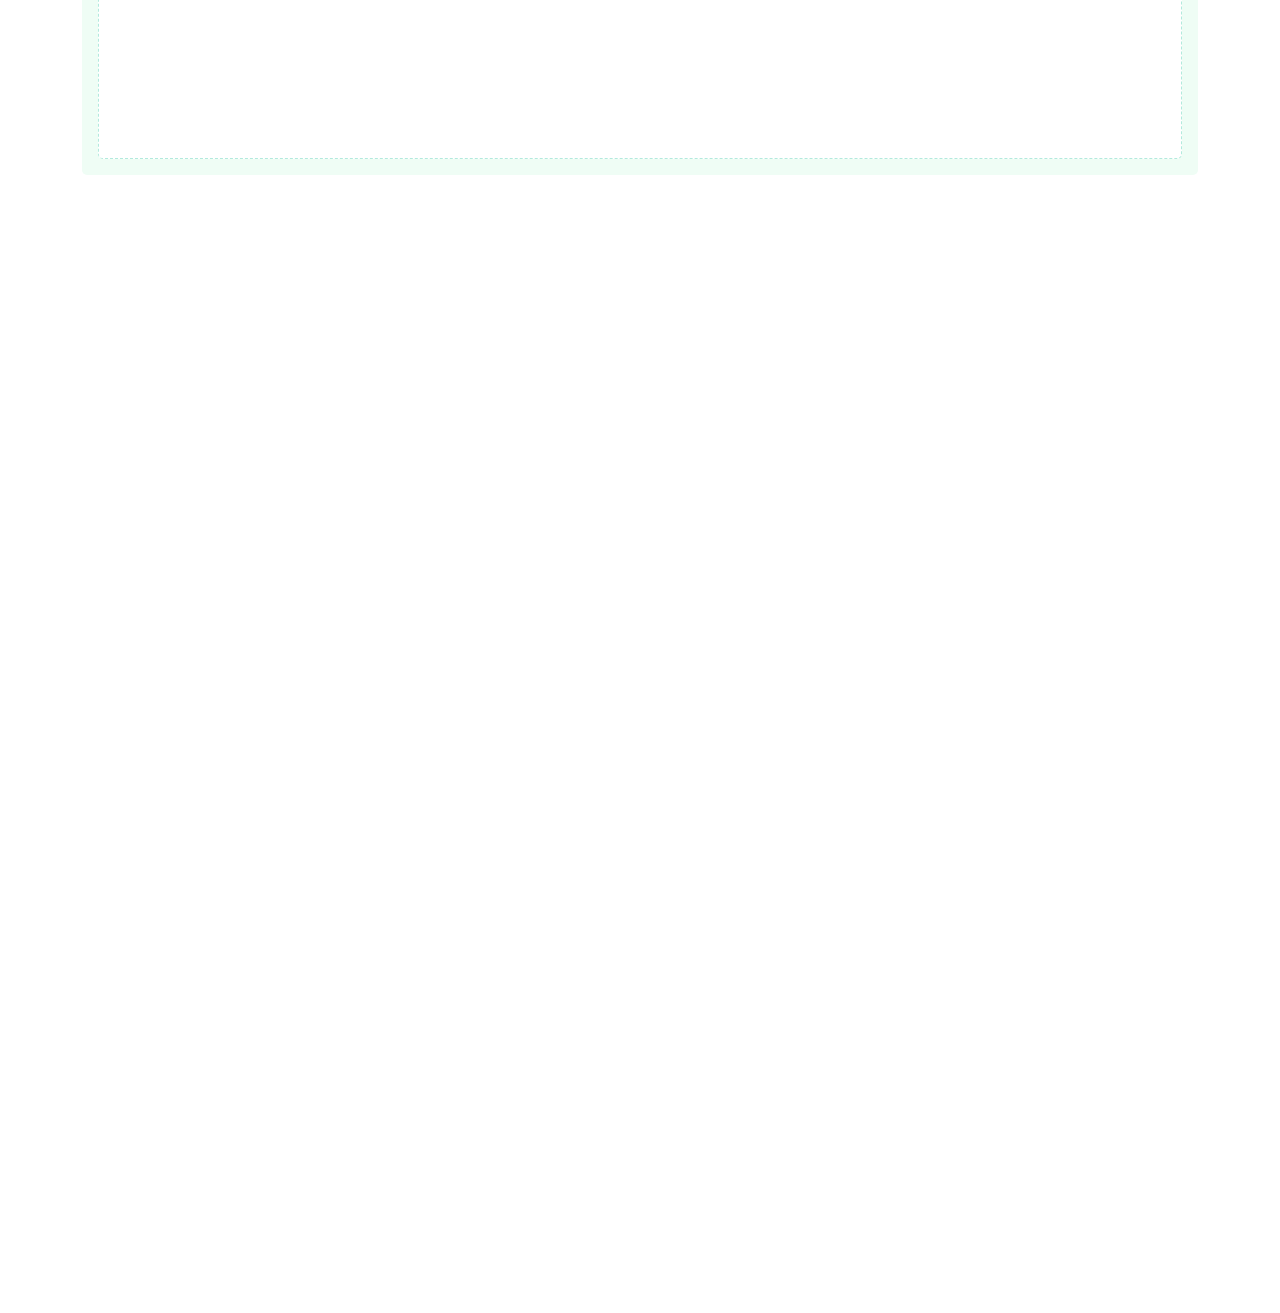
<file: about.html>
<!DOCTYPE html>
<html lang="en">

<head>
    <meta charset="utf-8">
    <title>Sapfir Sadaf Servis</title>
    <meta content="width=device-width, initial-scale=1.0" name="viewport">
    <meta content="" name="keywords">
    <meta content="" name="description">

    <!-- Favicon -->
    <link href="img/logo.png" rel="icon" >

    <!-- Google Web Fonts -->
    <link rel="preconnect" href="https://fonts.googleapis.com">
    <link rel="preconnect" href="https://fonts.gstatic.com" crossorigin>
    <link href="https://fonts.googleapis.com/css2?family=Heebo:wght@400;500;600&family=Inter:wght@700;800&display=swap" rel="stylesheet">
    
    <!-- Icon Font Stylesheet -->
    <link href="https://cdnjs.cloudflare.com/ajax/libs/font-awesome/5.10.0/css/all.min.css" rel="stylesheet">
    <link href="https://cdn.jsdelivr.net/npm/bootstrap-icons@1.4.1/font/bootstrap-icons.css" rel="stylesheet">

    <!-- Libraries Stylesheet -->
    <link href="lib/animate/animate.min.css" rel="stylesheet">
    <link href="lib/owlcarousel/assets/owl.carousel.min.css" rel="stylesheet">

    <!-- Customized Bootstrap Stylesheet -->
    <link href="css/bootstrap.min.css" rel="stylesheet">

    <!-- Template Stylesheet -->
    <link href="css/style.css" rel="stylesheet">
</head>

<body>
    <div class="container-xxl bg-white p-0">
        <!-- Spinner Start -->
        <div id="spinner" class="show bg-white position-fixed translate-middle w-100 vh-100 top-50 start-50 d-flex align-items-center justify-content-center">
            <div class="spinner-border text-primary" style="width: 3rem; height: 3rem;" role="status">
                <span class="sr-only">Loading...</span>
            </div>
        </div>
        <!-- Spinner End -->


        <!-- Navbar Start -->
        <div class="container-fluid nav-bar bg-transparent">
            <nav class="navbar navbar-expand-lg bg-white navbar-light py-0 px-4">
                <a href="index.html" class="navbar-brand d-flex align-items-center text-center">
                    
                        <img class="" src="img/logo.png" alt="Icon" style="width: 60px; height: 80px;">
                    
                    <h1 class="m-1 text-primary">Sapfir Sadaf Servis</h1>
                </a>
                <button type="button" class="navbar-toggler" data-bs-toggle="collapse" data-bs-target="#navbarCollapse">
                    <span class="navbar-toggler-icon"></span>
                </button>
                <div class="collapse navbar-collapse" id="navbarCollapse">
                    <div class="navbar-nav ms-auto">
                        <a href="index.html" class="nav-item nav-link">Home</a>
                        <a href="about.html" class="nav-item nav-link active">About</a>
                        <div class="nav-item dropdown">
                            <a href="#" class="nav-link dropdown-toggle" data-bs-toggle="dropdown">Property</a>
                            <div class="dropdown-menu rounded-0 m-0">
                                <a href="property-list.html" class="dropdown-item">Property List</a>
                                <a href="property-type.html" class="dropdown-item">Property Type</a>
                                <a href="property-agent.html" class="dropdown-item">Property Agent</a>
                            </div>
                        </div>
                        <div class="nav-item dropdown">
                            <a href="#" class="nav-link dropdown-toggle" data-bs-toggle="dropdown">Pages</a>
                            <div class="dropdown-menu rounded-0 m-0">
                                <a href="testimonial.html" class="dropdown-item">Testimonial</a>
                                <a href="404.html" class="dropdown-item">404 Error</a>
                            </div>
                        </div>
                        <a href="contact.html" class="nav-item nav-link">Contact</a>
                    </div>
                    <a href="" class="btn btn-primary px-3 d-none d-lg-flex">Add Property</a>
                </div>
            </nav>
        </div>
        <!-- Navbar End -->


        <!-- Header Start -->
        <div class="container-fluid header bg-white p-0">
            <div class="row g-0 align-items-center flex-column-reverse flex-md-row">
                <div class="col-md-6 p-5 mt-lg-5">
                    <h1 class="display-5 animated fadeIn mb-4">About Us</h1> 
                        <nav aria-label="breadcrumb animated fadeIn">
                        <ol class="breadcrumb text-uppercase">
                            <li class="breadcrumb-item"><a href="#">Home</a></li>
                            <li class="breadcrumb-item"><a href="#">Pages</a></li>
                            <li class="breadcrumb-item text-body active" aria-current="page">About</li>
                        </ol>
                    </nav>
                </div>
                <div class="col-md-6 animated fadeIn">
                    <img class="img-fluid" src="img/header.jpg" alt="">
                </div>
            </div>
        </div>
        <!-- Header End -->


        <!-- Search Start -->
        <div class="container-fluid bg-primary mb-5 wow fadeIn" data-wow-delay="0.1s" style="padding: 35px;">
            <div class="container">
                <div class="row g-2">
                    <div class="col-md-10">
                        <div class="row g-2">
                            <div class="col-md-4">
                                <input type="text" class="form-control border-0 py-3" placeholder="Search Keyword">
                            </div>
                            <div class="col-md-4">
                                <select class="form-select border-0 py-3">
                                    <option selected>Property Type</option>
                                    <option value="1">Property Type 1</option>
                                    <option value="2">Property Type 2</option>
                                    <option value="3">Property Type 3</option>
                                </select>
                            </div>
                            <div class="col-md-4">
                                <select class="form-select border-0 py-3">
                                    <option selected>Location</option>
                                    <option value="1">Location 1</option>
                                    <option value="2">Location 2</option>
                                    <option value="3">Location 3</option>
                                </select>
                            </div>
                        </div>
                    </div>
                    <div class="col-md-2">
                        <button class="btn btn-dark border-0 w-100 py-3">Search</button>
                    </div>
                </div>
            </div>
        </div>
        <!-- Search End -->


        <!-- About Start -->
        <div class="container-xxl py-5">
            <div class="container">
                <div class="row g-5 align-items-center">
                    <div class="col-lg-6 wow fadeIn" data-wow-delay="0.1s">
                        <div class="about-img position-relative overflow-hidden p-5 pe-0">
                            <img class="img-fluid w-100" src="img/about.jpg">
                        </div>
                    </div>
                    <div class="col-lg-6 wow fadeIn" data-wow-delay="0.5s">
                        <h1 class="mb-4">#1 Place To Find The Perfect Property</h1>
                        <p class="mb-4">Tempor erat elitr rebum at clita. Diam dolor diam ipsum sit. Aliqu diam amet diam et eos. Clita erat ipsum et lorem et sit, sed stet lorem sit clita duo justo magna dolore erat amet</p>
                        <p><i class="fa fa-check text-primary me-3"></i>Tempor erat elitr rebum at clita</p>
                        <p><i class="fa fa-check text-primary me-3"></i>Aliqu diam amet diam et eos</p>
                        <p><i class="fa fa-check text-primary me-3"></i>Clita duo justo magna dolore erat amet</p>
                        <a class="btn btn-primary py-3 px-5 mt-3" href="">Read More</a>
                    </div>
                </div>
            </div>
        </div>
        <!-- About End -->


        <!-- Call to Action Start -->
        <div class="container-xxl py-5">
            <div class="container">
                <div class="bg-light rounded p-3">
                    <div class="bg-white rounded p-4" style="border: 1px dashed rgba(0, 185, 142, .3)">
                        <div class="row g-5 align-items-center">
                            <div class="col-lg-6 wow fadeIn" data-wow-delay="0.1s">
                                <img class="img-fluid rounded w-100" src="img/call-to-action.jpg" alt="">
                            </div>
                            <div class="col-lg-6 wow fadeIn" data-wow-delay="0.5s">
                                <div class="mb-4">
                                    <h1 class="mb-3">Contact With Our Certified Agent</h1>
                                    <p>Eirmod sed ipsum dolor sit rebum magna erat. Tempor lorem kasd vero ipsum sit sit diam justo sed vero dolor duo.</p>
                                </div>
                                <a href="" class="btn btn-primary py-3 px-4 me-2"><i class="fa fa-phone-alt me-2"></i>Make A Call</a>
                                <a href="" class="btn btn-dark py-3 px-4"><i class="fa fa-calendar-alt me-2"></i>Get Appoinment</a>
                            </div>
                        </div>
                    </div>
                </div>
            </div>
        </div>
        <!-- Call to Action End -->


        <!-- Team Start -->
        <div class="container-xxl py-5">
            <div class="container">
                <div class="text-center mx-auto mb-5 wow fadeInUp" data-wow-delay="0.1s" style="max-width: 600px;">
                    <h1 class="mb-3">Property Agents</h1>
                    <p>Eirmod sed ipsum dolor sit rebum labore magna erat. Tempor ut dolore lorem kasd vero ipsum sit eirmod sit. Ipsum diam justo sed rebum vero dolor duo.</p>
                </div>
                <div class="row g-4">
                    <div class="col-lg-3 col-md-6 wow fadeInUp" data-wow-delay="0.1s">
                        <div class="team-item rounded overflow-hidden">
                            <div class="position-relative">
                                <img class="img-fluid" src="img/team-1.jpg" alt="">
                                <div class="position-absolute start-50 top-100 translate-middle d-flex align-items-center">
                                    <a class="btn btn-square mx-1" href=""><i class="fab fa-facebook-f"></i></a>
                                    <a class="btn btn-square mx-1" href=""><i class="fab fa-twitter"></i></a>
                                    <a class="btn btn-square mx-1" href=""><i class="fab fa-instagram"></i></a>
                                </div>
                            </div>
                            <div class="text-center p-4 mt-3">
                                <h5 class="fw-bold mb-0">Full Name</h5>
                                <small>Designation</small>
                            </div>
                        </div>
                    </div>
                    <div class="col-lg-3 col-md-6 wow fadeInUp" data-wow-delay="0.3s">
                        <div class="team-item rounded overflow-hidden">
                            <div class="position-relative">
                                <img class="img-fluid" src="img/team-2.jpg" alt="">
                                <div class="position-absolute start-50 top-100 translate-middle d-flex align-items-center">
                                    <a class="btn btn-square mx-1" href=""><i class="fab fa-facebook-f"></i></a>
                                    <a class="btn btn-square mx-1" href=""><i class="fab fa-twitter"></i></a>
                                    <a class="btn btn-square mx-1" href=""><i class="fab fa-instagram"></i></a>
                                </div>
                            </div>
                            <div class="text-center p-4 mt-3">
                                <h5 class="fw-bold mb-0">Full Name</h5>
                                <small>Designation</small>
                            </div>
                        </div>
                    </div>
                    <div class="col-lg-3 col-md-6 wow fadeInUp" data-wow-delay="0.5s">
                        <div class="team-item rounded overflow-hidden">
                            <div class="position-relative">
                                <img class="img-fluid" src="img/team-3.jpg" alt="">
                                <div class="position-absolute start-50 top-100 translate-middle d-flex align-items-center">
                                    <a class="btn btn-square mx-1" href=""><i class="fab fa-facebook-f"></i></a>
                                    <a class="btn btn-square mx-1" href=""><i class="fab fa-twitter"></i></a>
                                    <a class="btn btn-square mx-1" href=""><i class="fab fa-instagram"></i></a>
                                </div>
                            </div>
                            <div class="text-center p-4 mt-3">
                                <h5 class="fw-bold mb-0">Full Name</h5>
                                <small>Designation</small>
                            </div>
                        </div>
                    </div>
                    <div class="col-lg-3 col-md-6 wow fadeInUp" data-wow-delay="0.7s">
                        <div class="team-item rounded overflow-hidden">
                            <div class="position-relative">
                                <img class="img-fluid" src="img/team-4.jpg" alt="">
                                <div class="position-absolute start-50 top-100 translate-middle d-flex align-items-center">
                                    <a class="btn btn-square mx-1" href=""><i class="fab fa-facebook-f"></i></a>
                                    <a class="btn btn-square mx-1" href=""><i class="fab fa-twitter"></i></a>
                                    <a class="btn btn-square mx-1" href=""><i class="fab fa-instagram"></i></a>
                                </div>
                            </div>
                            <div class="text-center p-4 mt-3">
                                <h5 class="fw-bold mb-0">Full Name</h5>
                                <small>Designation</small>
                            </div>
                        </div>
                    </div>
                </div>
            </div>
        </div>
        <!-- Team End -->
        

        <!-- Footer Start -->
        <div class="container-fluid bg-dark text-white-50 footer pt-5 mt-5 wow fadeIn" data-wow-delay="0.1s">
            <div class="container py-5">
                <div class="row g-5">
                    <div class="col-lg-3 col-md-6">
                        <h5 class="text-white mb-4">Get In Touch</h5>
                        <p class="mb-2"><i class="fa fa-map-marker-alt me-3"></i>123 Street, New York, USA</p>
                        <p class="mb-2"><i class="fa fa-phone-alt me-3"></i>+012 345 67890</p>
                        <p class="mb-2"><i class="fa fa-envelope me-3"></i>info@example.com</p>
                        <div class="d-flex pt-2">
                            <a class="btn btn-outline-light btn-social" href=""><i class="fab fa-twitter"></i></a>
                            <a class="btn btn-outline-light btn-social" href=""><i class="fab fa-facebook-f"></i></a>
                            <a class="btn btn-outline-light btn-social" href=""><i class="fab fa-youtube"></i></a>
                            <a class="btn btn-outline-light btn-social" href=""><i class="fab fa-linkedin-in"></i></a>
                        </div>
                    </div>
                    <div class="col-lg-3 col-md-6">
                        <h5 class="text-white mb-4">Quick Links</h5>
                        <a class="btn btn-link text-white-50" href="">About Us</a>
                        <a class="btn btn-link text-white-50" href="">Contact Us</a>
                        <a class="btn btn-link text-white-50" href="">Our Services</a>
                        <a class="btn btn-link text-white-50" href="">Privacy Policy</a>
                        <a class="btn btn-link text-white-50" href="">Terms & Condition</a>
                    </div>
                    <div class="col-lg-3 col-md-6">
                        <h5 class="text-white mb-4">Photo Gallery</h5>
                        <div class="row g-2 pt-2">
                            <div class="col-4">
                                <img class="img-fluid rounded bg-light p-1" src="img/property-1.jpg" alt="">
                            </div>
                            <div class="col-4">
                                <img class="img-fluid rounded bg-light p-1" src="img/property-2.jpg" alt="">
                            </div>
                            <div class="col-4">
                                <img class="img-fluid rounded bg-light p-1" src="img/property-3.jpg" alt="">
                            </div>
                            <div class="col-4">
                                <img class="img-fluid rounded bg-light p-1" src="img/property-4.jpg" alt="">
                            </div>
                            <div class="col-4">
                                <img class="img-fluid rounded bg-light p-1" src="img/property-5.jpg" alt="">
                            </div>
                            <div class="col-4">
                                <img class="img-fluid rounded bg-light p-1" src="img/property-6.jpg" alt="">
                            </div>
                        </div>
                    </div>
                    <div class="col-lg-3 col-md-6">
                        <h5 class="text-white mb-4">Newsletter</h5>
                        <p>Dolor amet sit justo amet elitr clita ipsum elitr est.</p>
                        <div class="position-relative mx-auto" style="max-width: 400px;">
                            <input class="form-control bg-transparent w-100 py-3 ps-4 pe-5" type="text" placeholder="Your email">
                            <button type="button" class="btn btn-primary py-2 position-absolute top-0 end-0 mt-2 me-2">SignUp</button>
                        </div>
                    </div>
                </div>
            </div>
            <div class="container">
                <div class="copyright">
                    <div class="row">
                        <div class="col-md-6 text-center text-md-start mb-3 mb-md-0">
                            &copy; <a class="border-bottom" href="#">Your Site Name</a>, All Right Reserved. 
							
							<!--/*** This template is free as long as you keep the footer author’s credit link/attribution link/backlink. If you'd like to use the template without the footer author’s credit link/attribution link/backlink, you can purchase the Credit Removal License from "https://htmlcodex.com/credit-removal". Thank you for your support. ***/-->
							Designed By <a class="border-bottom" href="https://htmlcodex.com">HTML Codex</a>
                        </div>
                        <div class="col-md-6 text-center text-md-end">
                            <div class="footer-menu">
                                <a href="">Home</a>
                                <a href="">Cookies</a>
                                <a href="">Help</a>
                                <a href="">FQAs</a>
                            </div>
                        </div>
                    </div>
                </div>
            </div>
        </div>
        <!-- Footer End -->


        <!-- Back to Top -->
        <a href="#" class="btn btn-lg btn-primary btn-lg-square back-to-top"><i class="bi bi-arrow-up"></i></a>
    </div>

    <!-- JavaScript Libraries -->
    <script src="https://code.jquery.com/jquery-3.4.1.min.js"></script>
    <script src="https://cdn.jsdelivr.net/npm/bootstrap@5.0.0/dist/js/bootstrap.bundle.min.js"></script>
    <script src="lib/wow/wow.min.js"></script>
    <script src="lib/easing/easing.min.js"></script>
    <script src="lib/waypoints/waypoints.min.js"></script>
    <script src="lib/owlcarousel/owl.carousel.min.js"></script>

    <!-- Template Javascript -->
    <script src="js/main.js"></script>
</body>

</html>
</file>
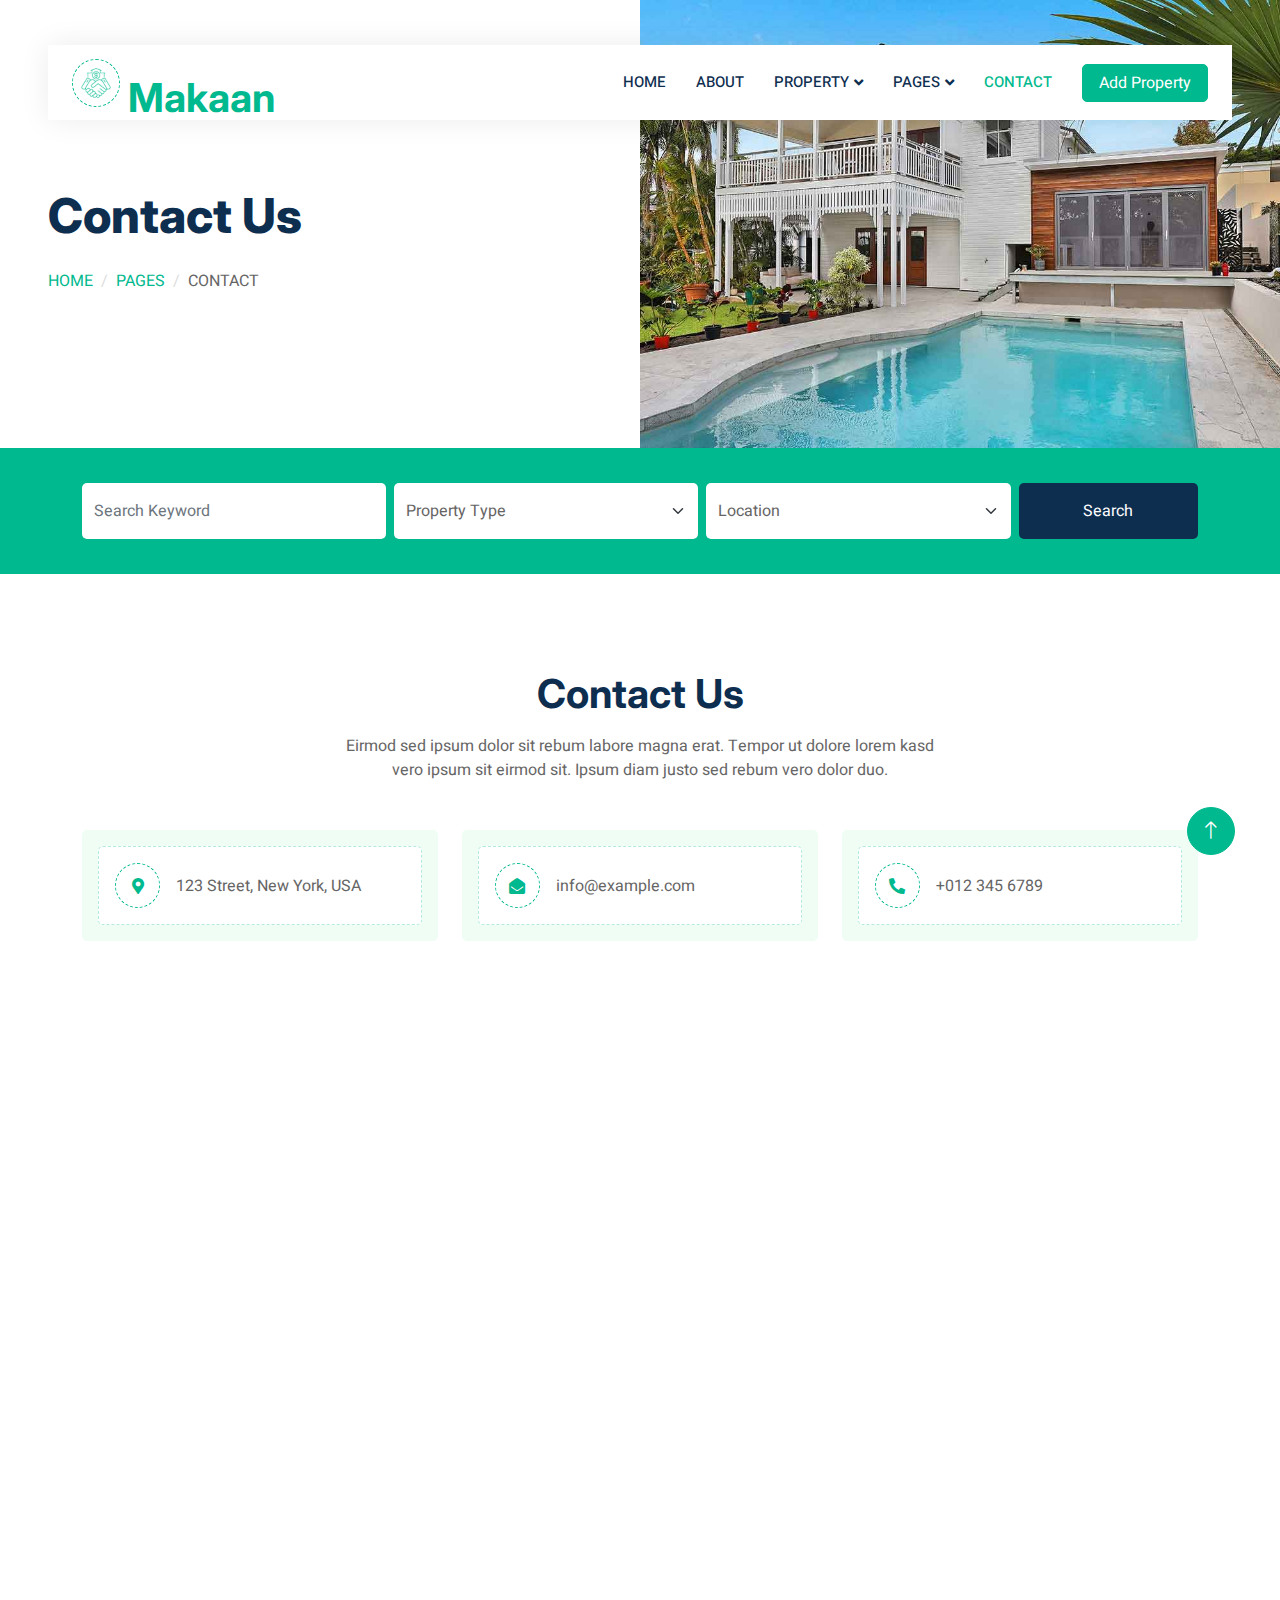
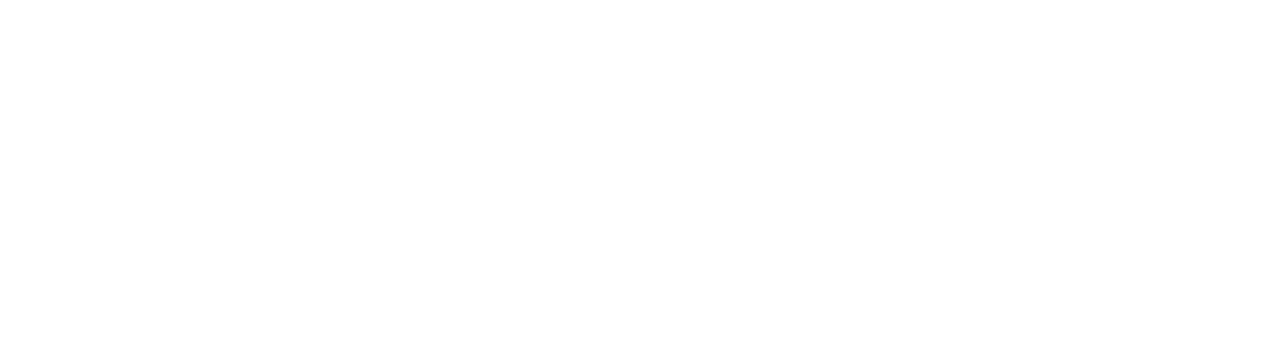
<file: contact.html>
<!DOCTYPE html>
<html lang="en">

<head>
    <meta charset="utf-8">
    <title>Makaan - Real Estate HTML Template</title>
    <meta content="width=device-width, initial-scale=1.0" name="viewport">
    <meta content="" name="keywords">
    <meta content="" name="description">

    <!-- Favicon -->
    <link href="img/favicon.ico" rel="icon">

    <!-- Google Web Fonts -->
    <link rel="preconnect" href="https://fonts.googleapis.com">
    <link rel="preconnect" href="https://fonts.gstatic.com" crossorigin>
    <link href="https://fonts.googleapis.com/css2?family=Heebo:wght@400;500;600&family=Inter:wght@700;800&display=swap" rel="stylesheet">
    
    <!-- Icon Font Stylesheet -->
    <link href="https://cdnjs.cloudflare.com/ajax/libs/font-awesome/5.10.0/css/all.min.css" rel="stylesheet">
    <link href="https://cdn.jsdelivr.net/npm/bootstrap-icons@1.4.1/font/bootstrap-icons.css" rel="stylesheet">

    <!-- Libraries Stylesheet -->
    <link href="lib/animate/animate.min.css" rel="stylesheet">
    <link href="lib/owlcarousel/assets/owl.carousel.min.css" rel="stylesheet">

    <!-- Customized Bootstrap Stylesheet -->
    <link href="css/bootstrap.min.css" rel="stylesheet">

    <!-- Template Stylesheet -->
    <link href="css/style.css" rel="stylesheet">
</head>

<body>
    <div class="container-xxl bg-white p-0">
        <!-- Spinner Start -->
        <div id="spinner" class="show bg-white position-fixed translate-middle w-100 vh-100 top-50 start-50 d-flex align-items-center justify-content-center">
            <div class="spinner-border text-primary" style="width: 3rem; height: 3rem;" role="status">
                <span class="sr-only">Loading...</span>
            </div>
        </div>
        <!-- Spinner End -->


        <!-- Navbar Start -->
        <div class="container-fluid nav-bar bg-transparent">
            <nav class="navbar navbar-expand-lg bg-white navbar-light py-0 px-4">
                <a href="index.html" class="navbar-brand d-flex align-items-center text-center">
                    <div class="icon p-2 me-2">
                        <img class="img-fluid" src="img/icon-deal.png" alt="Icon" style="width: 30px; height: 30px;">
                    </div>
                    <h1 class="m-0 text-primary">Makaan</h1>
                </a>
                <button type="button" class="navbar-toggler" data-bs-toggle="collapse" data-bs-target="#navbarCollapse">
                    <span class="navbar-toggler-icon"></span>
                </button>
                <div class="collapse navbar-collapse" id="navbarCollapse">
                    <div class="navbar-nav ms-auto">
                        <a href="index.html" class="nav-item nav-link">Home</a>
                        <a href="about.html" class="nav-item nav-link">About</a>
                        <div class="nav-item dropdown">
                            <a href="#" class="nav-link dropdown-toggle" data-bs-toggle="dropdown">Property</a>
                            <div class="dropdown-menu rounded-0 m-0">
                                <a href="property-list.html" class="dropdown-item">Property List</a>
                                <a href="property-type.html" class="dropdown-item">Property Type</a>
                                <a href="property-agent.html" class="dropdown-item">Property Agent</a>
                            </div>
                        </div>
                        <div class="nav-item dropdown">
                            <a href="#" class="nav-link dropdown-toggle" data-bs-toggle="dropdown">Pages</a>
                            <div class="dropdown-menu rounded-0 m-0">
                                <a href="testimonial.html" class="dropdown-item">Testimonial</a>
                                <a href="404.html" class="dropdown-item">404 Error</a>
                            </div>
                        </div>
                        <a href="contact.html" class="nav-item nav-link active">Contact</a>
                    </div>
                    <a href="" class="btn btn-primary px-3 d-none d-lg-flex">Add Property</a>
                </div>
            </nav>
        </div>
        <!-- Navbar End -->


        <!-- Header Start -->
        <div class="container-fluid header bg-white p-0">
            <div class="row g-0 align-items-center flex-column-reverse flex-md-row">
                <div class="col-md-6 p-5 mt-lg-5">
                    <h1 class="display-5 animated fadeIn mb-4">Contact Us</h1> 
                        <nav aria-label="breadcrumb animated fadeIn">
                        <ol class="breadcrumb text-uppercase">
                            <li class="breadcrumb-item"><a href="#">Home</a></li>
                            <li class="breadcrumb-item"><a href="#">Pages</a></li>
                            <li class="breadcrumb-item text-body active" aria-current="page">Contact</li>
                        </ol>
                    </nav>
                </div>
                <div class="col-md-6 animated fadeIn">
                    <img class="img-fluid" src="img/header.jpg" alt="">
                </div>
            </div>
        </div>
        <!-- Header End -->


        <!-- Search Start -->
        <div class="container-fluid bg-primary mb-5 wow fadeIn" data-wow-delay="0.1s" style="padding: 35px;">
            <div class="container">
                <div class="row g-2">
                    <div class="col-md-10">
                        <div class="row g-2">
                            <div class="col-md-4">
                                <input type="text" class="form-control border-0 py-3" placeholder="Search Keyword">
                            </div>
                            <div class="col-md-4">
                                <select class="form-select border-0 py-3">
                                    <option selected>Property Type</option>
                                    <option value="1">Property Type 1</option>
                                    <option value="2">Property Type 2</option>
                                    <option value="3">Property Type 3</option>
                                </select>
                            </div>
                            <div class="col-md-4">
                                <select class="form-select border-0 py-3">
                                    <option selected>Location</option>
                                    <option value="1">Location 1</option>
                                    <option value="2">Location 2</option>
                                    <option value="3">Location 3</option>
                                </select>
                            </div>
                        </div>
                    </div>
                    <div class="col-md-2">
                        <button class="btn btn-dark border-0 w-100 py-3">Search</button>
                    </div>
                </div>
            </div>
        </div>
        <!-- Search End -->


        <!-- Contact Start -->
        <div class="container-xxl py-5">
            <div class="container">
                <div class="text-center mx-auto mb-5 wow fadeInUp" data-wow-delay="0.1s" style="max-width: 600px;">
                    <h1 class="mb-3">Contact Us</h1>
                    <p>Eirmod sed ipsum dolor sit rebum labore magna erat. Tempor ut dolore lorem kasd vero ipsum sit eirmod sit. Ipsum diam justo sed rebum vero dolor duo.</p>
                </div>
                <div class="row g-4">
                    <div class="col-12">
                        <div class="row gy-4">
                            <div class="col-md-6 col-lg-4 wow fadeIn" data-wow-delay="0.1s">
                                <div class="bg-light rounded p-3">
                                    <div class="d-flex align-items-center bg-white rounded p-3" style="border: 1px dashed rgba(0, 185, 142, .3)">
                                        <div class="icon me-3" style="width: 45px; height: 45px;">
                                            <i class="fa fa-map-marker-alt text-primary"></i>
                                        </div>
                                        <span>123 Street, New York, USA</span>
                                    </div>
                                </div>
                            </div>
                            <div class="col-md-6 col-lg-4 wow fadeIn" data-wow-delay="0.3s">
                                <div class="bg-light rounded p-3">
                                    <div class="d-flex align-items-center bg-white rounded p-3" style="border: 1px dashed rgba(0, 185, 142, .3)">
                                        <div class="icon me-3" style="width: 45px; height: 45px;">
                                            <i class="fa fa-envelope-open text-primary"></i>
                                        </div>
                                        <span>info@example.com</span>
                                    </div>
                                </div>
                            </div>
                            <div class="col-md-6 col-lg-4 wow fadeIn" data-wow-delay="0.5s">
                                <div class="bg-light rounded p-3">
                                    <div class="d-flex align-items-center bg-white rounded p-3" style="border: 1px dashed rgba(0, 185, 142, .3)">
                                        <div class="icon me-3" style="width: 45px; height: 45px;">
                                            <i class="fa fa-phone-alt text-primary"></i>
                                        </div>
                                        <span>+012 345 6789</span>
                                    </div>
                                </div>
                            </div>
                        </div>
                    </div>
                    <div class="col-md-6 wow fadeInUp" data-wow-delay="0.1s">
                        <iframe class="position-relative rounded w-100 h-100"
                            src="https://www.google.com/maps/embed?pb=!1m18!1m12!1m3!1d3001156.4288297426!2d-78.01371936852176!3d42.72876761954724!2m3!1f0!2f0!3f0!3m2!1i1024!2i768!4f13.1!3m3!1m2!1s0x4ccc4bf0f123a5a9%3A0xddcfc6c1de189567!2sNew%20York%2C%20USA!5e0!3m2!1sen!2sbd!4v1603794290143!5m2!1sen!2sbd"
                            frameborder="0" style="min-height: 400px; border:0;" allowfullscreen="" aria-hidden="false"
                            tabindex="0"></iframe>
                    </div>
                    <div class="col-md-6">
                        <div class="wow fadeInUp" data-wow-delay="0.5s">
                            <p class="mb-4">The contact form is currently inactive. Get a functional and working contact form with Ajax & PHP in a few minutes. Just copy and paste the files, add a little code and you're done. <a href="https://htmlcodex.com/contact-form">Download Now</a>.</p>
                            <form>
                                <div class="row g-3">
                                    <div class="col-md-6">
                                        <div class="form-floating">
                                            <input type="text" class="form-control" id="name" placeholder="Your Name">
                                            <label for="name">Your Name</label>
                                        </div>
                                    </div>
                                    <div class="col-md-6">
                                        <div class="form-floating">
                                            <input type="email" class="form-control" id="email" placeholder="Your Email">
                                            <label for="email">Your Email</label>
                                        </div>
                                    </div>
                                    <div class="col-12">
                                        <div class="form-floating">
                                            <input type="text" class="form-control" id="subject" placeholder="Subject">
                                            <label for="subject">Subject</label>
                                        </div>
                                    </div>
                                    <div class="col-12">
                                        <div class="form-floating">
                                            <textarea class="form-control" placeholder="Leave a message here" id="message" style="height: 150px"></textarea>
                                            <label for="message">Message</label>
                                        </div>
                                    </div>
                                    <div class="col-12">
                                        <button class="btn btn-primary w-100 py-3" type="submit">Send Message</button>
                                    </div>
                                </div>
                            </form>
                        </div>
                    </div>
                </div>
            </div>
        </div>
        <!-- Contact End -->


        <!-- Footer Start -->
        <div class="container-fluid bg-dark text-white-50 footer pt-5 mt-5 wow fadeIn" data-wow-delay="0.1s">
            <div class="container py-5">
                <div class="row g-5">
                    <div class="col-lg-3 col-md-6">
                        <h5 class="text-white mb-4">Get In Touch</h5>
                        <p class="mb-2"><i class="fa fa-map-marker-alt me-3"></i>123 Street, New York, USA</p>
                        <p class="mb-2"><i class="fa fa-phone-alt me-3"></i>+012 345 67890</p>
                        <p class="mb-2"><i class="fa fa-envelope me-3"></i>info@example.com</p>
                        <div class="d-flex pt-2">
                            <a class="btn btn-outline-light btn-social" href=""><i class="fab fa-twitter"></i></a>
                            <a class="btn btn-outline-light btn-social" href=""><i class="fab fa-facebook-f"></i></a>
                            <a class="btn btn-outline-light btn-social" href=""><i class="fab fa-youtube"></i></a>
                            <a class="btn btn-outline-light btn-social" href=""><i class="fab fa-linkedin-in"></i></a>
                        </div>
                    </div>
                    <div class="col-lg-3 col-md-6">
                        <h5 class="text-white mb-4">Quick Links</h5>
                        <a class="btn btn-link text-white-50" href="">About Us</a>
                        <a class="btn btn-link text-white-50" href="">Contact Us</a>
                        <a class="btn btn-link text-white-50" href="">Our Services</a>
                        <a class="btn btn-link text-white-50" href="">Privacy Policy</a>
                        <a class="btn btn-link text-white-50" href="">Terms & Condition</a>
                    </div>
                    <div class="col-lg-3 col-md-6">
                        <h5 class="text-white mb-4">Photo Gallery</h5>
                        <div class="row g-2 pt-2">
                            <div class="col-4">
                                <img class="img-fluid rounded bg-light p-1" src="img/property-1.jpg" alt="">
                            </div>
                            <div class="col-4">
                                <img class="img-fluid rounded bg-light p-1" src="img/property-2.jpg" alt="">
                            </div>
                            <div class="col-4">
                                <img class="img-fluid rounded bg-light p-1" src="img/property-3.jpg" alt="">
                            </div>
                            <div class="col-4">
                                <img class="img-fluid rounded bg-light p-1" src="img/property-4.jpg" alt="">
                            </div>
                            <div class="col-4">
                                <img class="img-fluid rounded bg-light p-1" src="img/property-5.jpg" alt="">
                            </div>
                            <div class="col-4">
                                <img class="img-fluid rounded bg-light p-1" src="img/property-6.jpg" alt="">
                            </div>
                        </div>
                    </div>
                    <div class="col-lg-3 col-md-6">
                        <h5 class="text-white mb-4">Newsletter</h5>
                        <p>Dolor amet sit justo amet elitr clita ipsum elitr est.</p>
                        <div class="position-relative mx-auto" style="max-width: 400px;">
                            <input class="form-control bg-transparent w-100 py-3 ps-4 pe-5" type="text" placeholder="Your email">
                            <button type="button" class="btn btn-primary py-2 position-absolute top-0 end-0 mt-2 me-2">SignUp</button>
                        </div>
                    </div>
                </div>
            </div>
            <div class="container">
                <div class="copyright">
                    <div class="row">
                        <div class="col-md-6 text-center text-md-start mb-3 mb-md-0">
                            &copy; <a class="border-bottom" href="#">Your Site Name</a>, All Right Reserved. 
							
							<!--/*** This template is free as long as you keep the footer author’s credit link/attribution link/backlink. If you'd like to use the template without the footer author’s credit link/attribution link/backlink, you can purchase the Credit Removal License from "https://htmlcodex.com/credit-removal". Thank you for your support. ***/-->
							Designed By <a class="border-bottom" href="https://htmlcodex.com">HTML Codex</a>
                        </div>
                        <div class="col-md-6 text-center text-md-end">
                            <div class="footer-menu">
                                <a href="">Home</a>
                                <a href="">Cookies</a>
                                <a href="">Help</a>
                                <a href="">FQAs</a>
                            </div>
                        </div>
                    </div>
                </div>
            </div>
        </div>
        <!-- Footer End -->


        <!-- Back to Top -->
        <a href="#" class="btn btn-lg btn-primary btn-lg-square back-to-top"><i class="bi bi-arrow-up"></i></a>
    </div>

    <!-- JavaScript Libraries -->
    <script src="https://code.jquery.com/jquery-3.4.1.min.js"></script>
    <script src="https://cdn.jsdelivr.net/npm/bootstrap@5.0.0/dist/js/bootstrap.bundle.min.js"></script>
    <script src="lib/wow/wow.min.js"></script>
    <script src="lib/easing/easing.min.js"></script>
    <script src="lib/waypoints/waypoints.min.js"></script>
    <script src="lib/owlcarousel/owl.carousel.min.js"></script>

    <!-- Template Javascript -->
    <script src="js/main.js"></script>
</body>

</html>
</file>
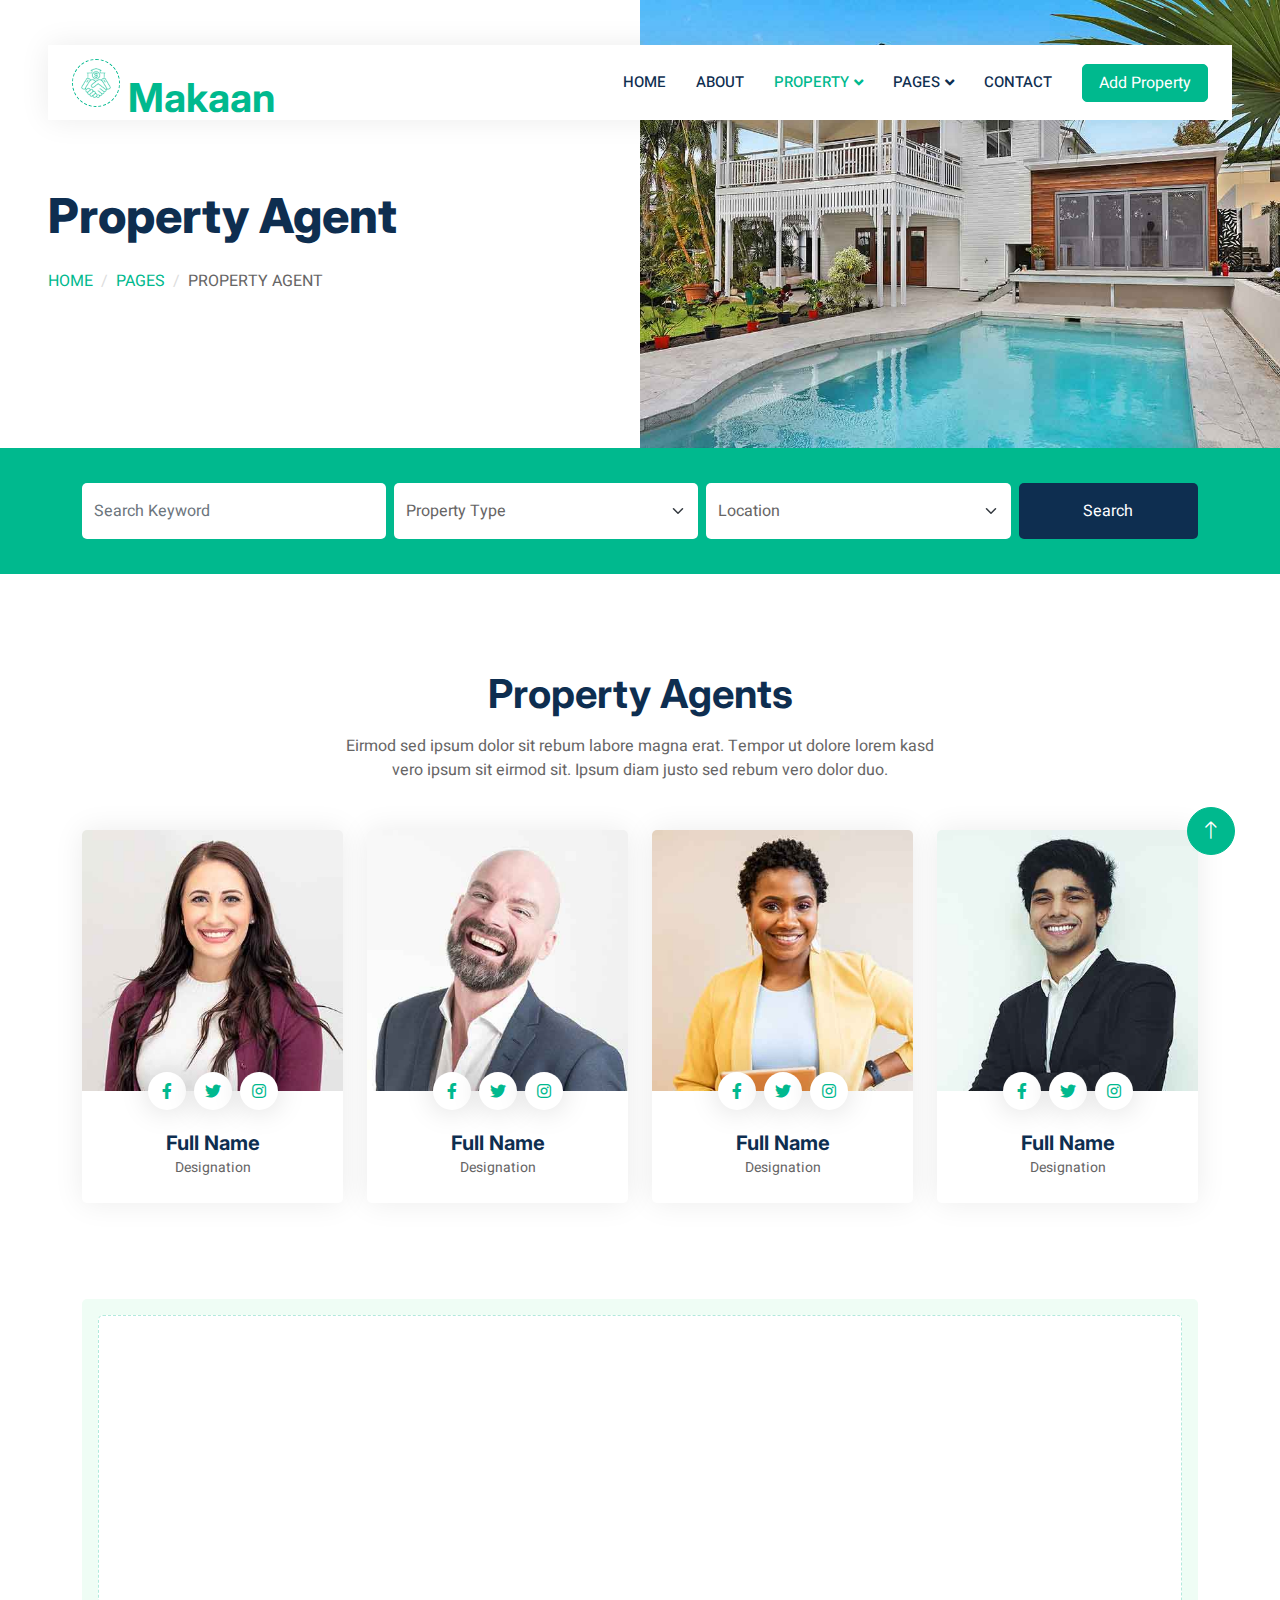
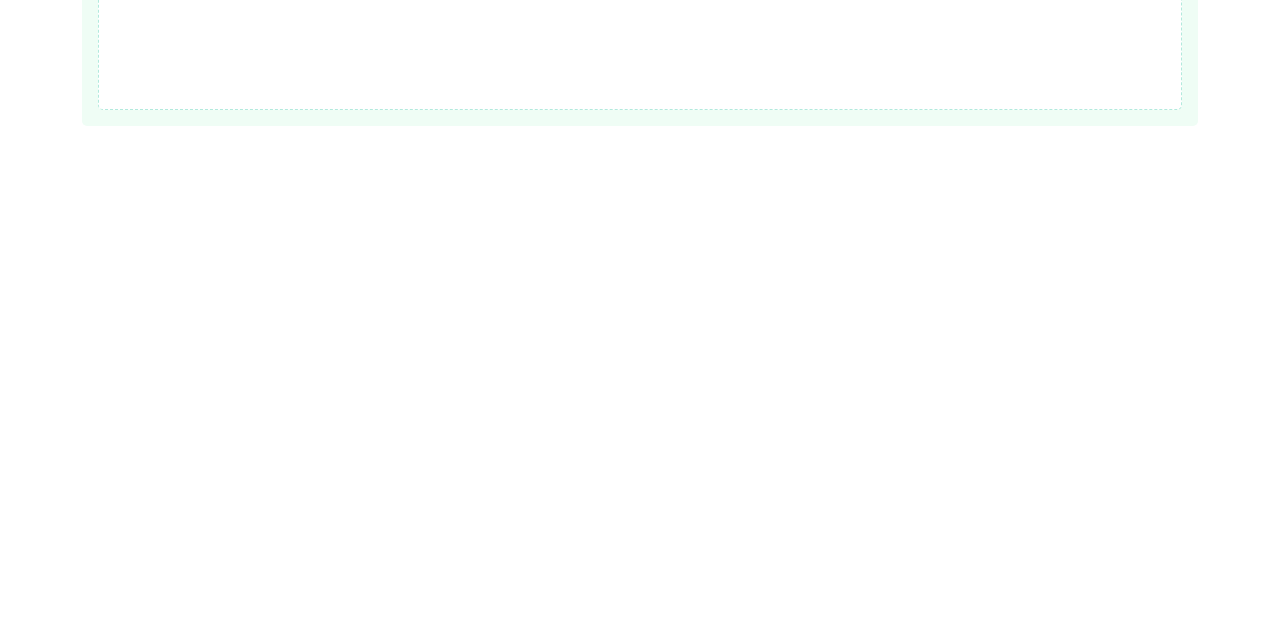
<file: property-agent.html>
<!DOCTYPE html>
<html lang="en">

<head>
    <meta charset="utf-8">
    <title>Makaan - Real Estate HTML Template</title>
    <meta content="width=device-width, initial-scale=1.0" name="viewport">
    <meta content="" name="keywords">
    <meta content="" name="description">

    <!-- Favicon -->
    <link href="img/favicon.ico" rel="icon">

    <!-- Google Web Fonts -->
    <link rel="preconnect" href="https://fonts.googleapis.com">
    <link rel="preconnect" href="https://fonts.gstatic.com" crossorigin>
    <link href="https://fonts.googleapis.com/css2?family=Heebo:wght@400;500;600&family=Inter:wght@700;800&display=swap" rel="stylesheet">
    
    <!-- Icon Font Stylesheet -->
    <link href="https://cdnjs.cloudflare.com/ajax/libs/font-awesome/5.10.0/css/all.min.css" rel="stylesheet">
    <link href="https://cdn.jsdelivr.net/npm/bootstrap-icons@1.4.1/font/bootstrap-icons.css" rel="stylesheet">

    <!-- Libraries Stylesheet -->
    <link href="lib/animate/animate.min.css" rel="stylesheet">
    <link href="lib/owlcarousel/assets/owl.carousel.min.css" rel="stylesheet">

    <!-- Customized Bootstrap Stylesheet -->
    <link href="css/bootstrap.min.css" rel="stylesheet">

    <!-- Template Stylesheet -->
    <link href="css/style.css" rel="stylesheet">
</head>

<body>
    <div class="container-xxl bg-white p-0">
        <!-- Spinner Start -->
        <div id="spinner" class="show bg-white position-fixed translate-middle w-100 vh-100 top-50 start-50 d-flex align-items-center justify-content-center">
            <div class="spinner-border text-primary" style="width: 3rem; height: 3rem;" role="status">
                <span class="sr-only">Loading...</span>
            </div>
        </div>
        <!-- Spinner End -->


        <!-- Navbar Start -->
        <div class="container-fluid nav-bar bg-transparent">
            <nav class="navbar navbar-expand-lg bg-white navbar-light py-0 px-4">
                <a href="index.html" class="navbar-brand d-flex align-items-center text-center">
                    <div class="icon p-2 me-2">
                        <img class="img-fluid" src="img/icon-deal.png" alt="Icon" style="width: 30px; height: 30px;">
                    </div>
                    <h1 class="m-0 text-primary">Makaan</h1>
                </a>
                <button type="button" class="navbar-toggler" data-bs-toggle="collapse" data-bs-target="#navbarCollapse">
                    <span class="navbar-toggler-icon"></span>
                </button>
                <div class="collapse navbar-collapse" id="navbarCollapse">
                    <div class="navbar-nav ms-auto">
                        <a href="index.html" class="nav-item nav-link">Home</a>
                        <a href="about.html" class="nav-item nav-link">About</a>
                        <div class="nav-item dropdown">
                            <a href="#" class="nav-link dropdown-toggle active" data-bs-toggle="dropdown">Property</a>
                            <div class="dropdown-menu rounded-0 m-0">
                                <a href="property-list.html" class="dropdown-item">Property List</a>
                                <a href="property-type.html" class="dropdown-item">Property Type</a>
                                <a href="property-agent.html" class="dropdown-item active">Property Agent</a>
                            </div>
                        </div>
                        <div class="nav-item dropdown">
                            <a href="#" class="nav-link dropdown-toggle" data-bs-toggle="dropdown">Pages</a>
                            <div class="dropdown-menu rounded-0 m-0">
                                <a href="testimonial.html" class="dropdown-item">Testimonial</a>
                                <a href="404.html" class="dropdown-item">404 Error</a>
                            </div>
                        </div>
                        <a href="contact.html" class="nav-item nav-link">Contact</a>
                    </div>
                    <a href="" class="btn btn-primary px-3 d-none d-lg-flex">Add Property</a>
                </div>
            </nav>
        </div>
        <!-- Navbar End -->


        <!-- Header Start -->
        <div class="container-fluid header bg-white p-0">
            <div class="row g-0 align-items-center flex-column-reverse flex-md-row">
                <div class="col-md-6 p-5 mt-lg-5">
                    <h1 class="display-5 animated fadeIn mb-4">Property Agent</h1> 
                        <nav aria-label="breadcrumb animated fadeIn">
                        <ol class="breadcrumb text-uppercase">
                            <li class="breadcrumb-item"><a href="#">Home</a></li>
                            <li class="breadcrumb-item"><a href="#">Pages</a></li>
                            <li class="breadcrumb-item text-body active" aria-current="page">Property Agent</li>
                        </ol>
                    </nav>
                </div>
                <div class="col-md-6 animated fadeIn">
                    <img class="img-fluid" src="img/header.jpg" alt="">
                </div>
            </div>
        </div>
        <!-- Header End -->


        <!-- Search Start -->
        <div class="container-fluid bg-primary mb-5 wow fadeIn" data-wow-delay="0.1s" style="padding: 35px;">
            <div class="container">
                <div class="row g-2">
                    <div class="col-md-10">
                        <div class="row g-2">
                            <div class="col-md-4">
                                <input type="text" class="form-control border-0 py-3" placeholder="Search Keyword">
                            </div>
                            <div class="col-md-4">
                                <select class="form-select border-0 py-3">
                                    <option selected>Property Type</option>
                                    <option value="1">Property Type 1</option>
                                    <option value="2">Property Type 2</option>
                                    <option value="3">Property Type 3</option>
                                </select>
                            </div>
                            <div class="col-md-4">
                                <select class="form-select border-0 py-3">
                                    <option selected>Location</option>
                                    <option value="1">Location 1</option>
                                    <option value="2">Location 2</option>
                                    <option value="3">Location 3</option>
                                </select>
                            </div>
                        </div>
                    </div>
                    <div class="col-md-2">
                        <button class="btn btn-dark border-0 w-100 py-3">Search</button>
                    </div>
                </div>
            </div>
        </div>
        <!-- Search End -->


        <!-- Team Start -->
        <div class="container-xxl py-5">
            <div class="container">
                <div class="text-center mx-auto mb-5 wow fadeInUp" data-wow-delay="0.1s" style="max-width: 600px;">
                    <h1 class="mb-3">Property Agents</h1>
                    <p>Eirmod sed ipsum dolor sit rebum labore magna erat. Tempor ut dolore lorem kasd vero ipsum sit eirmod sit. Ipsum diam justo sed rebum vero dolor duo.</p>
                </div>
                <div class="row g-4">
                    <div class="col-lg-3 col-md-6 wow fadeInUp" data-wow-delay="0.1s">
                        <div class="team-item rounded overflow-hidden">
                            <div class="position-relative">
                                <img class="img-fluid" src="img/team-1.jpg" alt="">
                                <div class="position-absolute start-50 top-100 translate-middle d-flex align-items-center">
                                    <a class="btn btn-square mx-1" href=""><i class="fab fa-facebook-f"></i></a>
                                    <a class="btn btn-square mx-1" href=""><i class="fab fa-twitter"></i></a>
                                    <a class="btn btn-square mx-1" href=""><i class="fab fa-instagram"></i></a>
                                </div>
                            </div>
                            <div class="text-center p-4 mt-3">
                                <h5 class="fw-bold mb-0">Full Name</h5>
                                <small>Designation</small>
                            </div>
                        </div>
                    </div>
                    <div class="col-lg-3 col-md-6 wow fadeInUp" data-wow-delay="0.3s">
                        <div class="team-item rounded overflow-hidden">
                            <div class="position-relative">
                                <img class="img-fluid" src="img/team-2.jpg" alt="">
                                <div class="position-absolute start-50 top-100 translate-middle d-flex align-items-center">
                                    <a class="btn btn-square mx-1" href=""><i class="fab fa-facebook-f"></i></a>
                                    <a class="btn btn-square mx-1" href=""><i class="fab fa-twitter"></i></a>
                                    <a class="btn btn-square mx-1" href=""><i class="fab fa-instagram"></i></a>
                                </div>
                            </div>
                            <div class="text-center p-4 mt-3">
                                <h5 class="fw-bold mb-0">Full Name</h5>
                                <small>Designation</small>
                            </div>
                        </div>
                    </div>
                    <div class="col-lg-3 col-md-6 wow fadeInUp" data-wow-delay="0.5s">
                        <div class="team-item rounded overflow-hidden">
                            <div class="position-relative">
                                <img class="img-fluid" src="img/team-3.jpg" alt="">
                                <div class="position-absolute start-50 top-100 translate-middle d-flex align-items-center">
                                    <a class="btn btn-square mx-1" href=""><i class="fab fa-facebook-f"></i></a>
                                    <a class="btn btn-square mx-1" href=""><i class="fab fa-twitter"></i></a>
                                    <a class="btn btn-square mx-1" href=""><i class="fab fa-instagram"></i></a>
                                </div>
                            </div>
                            <div class="text-center p-4 mt-3">
                                <h5 class="fw-bold mb-0">Full Name</h5>
                                <small>Designation</small>
                            </div>
                        </div>
                    </div>
                    <div class="col-lg-3 col-md-6 wow fadeInUp" data-wow-delay="0.7s">
                        <div class="team-item rounded overflow-hidden">
                            <div class="position-relative">
                                <img class="img-fluid" src="img/team-4.jpg" alt="">
                                <div class="position-absolute start-50 top-100 translate-middle d-flex align-items-center">
                                    <a class="btn btn-square mx-1" href=""><i class="fab fa-facebook-f"></i></a>
                                    <a class="btn btn-square mx-1" href=""><i class="fab fa-twitter"></i></a>
                                    <a class="btn btn-square mx-1" href=""><i class="fab fa-instagram"></i></a>
                                </div>
                            </div>
                            <div class="text-center p-4 mt-3">
                                <h5 class="fw-bold mb-0">Full Name</h5>
                                <small>Designation</small>
                            </div>
                        </div>
                    </div>
                </div>
            </div>
        </div>
        <!-- Team End -->


        <!-- Call to Action Start -->
        <div class="container-xxl py-5">
            <div class="container">
                <div class="bg-light rounded p-3">
                    <div class="bg-white rounded p-4" style="border: 1px dashed rgba(0, 185, 142, .3)">
                        <div class="row g-5 align-items-center">
                            <div class="col-lg-6 wow fadeIn" data-wow-delay="0.1s">
                                <img class="img-fluid rounded w-100" src="img/call-to-action.jpg" alt="">
                            </div>
                            <div class="col-lg-6 wow fadeIn" data-wow-delay="0.5s">
                                <div class="mb-4">
                                    <h1 class="mb-3">Contact With Our Certified Agent</h1>
                                    <p>Eirmod sed ipsum dolor sit rebum magna erat. Tempor lorem kasd vero ipsum sit sit diam justo sed vero dolor duo.</p>
                                </div>
                                <a href="" class="btn btn-primary py-3 px-4 me-2"><i class="fa fa-phone-alt me-2"></i>Make A Call</a>
                                <a href="" class="btn btn-dark py-3 px-4"><i class="fa fa-calendar-alt me-2"></i>Get Appoinment</a>
                            </div>
                        </div>
                    </div>
                </div>
            </div>
        </div>
        <!-- Call to Action End -->
        

        <!-- Footer Start -->
        <div class="container-fluid bg-dark text-white-50 footer pt-5 mt-5 wow fadeIn" data-wow-delay="0.1s">
            <div class="container py-5">
                <div class="row g-5">
                    <div class="col-lg-3 col-md-6">
                        <h5 class="text-white mb-4">Get In Touch</h5>
                        <p class="mb-2"><i class="fa fa-map-marker-alt me-3"></i>123 Street, New York, USA</p>
                        <p class="mb-2"><i class="fa fa-phone-alt me-3"></i>+012 345 67890</p>
                        <p class="mb-2"><i class="fa fa-envelope me-3"></i>info@example.com</p>
                        <div class="d-flex pt-2">
                            <a class="btn btn-outline-light btn-social" href=""><i class="fab fa-twitter"></i></a>
                            <a class="btn btn-outline-light btn-social" href=""><i class="fab fa-facebook-f"></i></a>
                            <a class="btn btn-outline-light btn-social" href=""><i class="fab fa-youtube"></i></a>
                            <a class="btn btn-outline-light btn-social" href=""><i class="fab fa-linkedin-in"></i></a>
                        </div>
                    </div>
                    <div class="col-lg-3 col-md-6">
                        <h5 class="text-white mb-4">Quick Links</h5>
                        <a class="btn btn-link text-white-50" href="">About Us</a>
                        <a class="btn btn-link text-white-50" href="">Contact Us</a>
                        <a class="btn btn-link text-white-50" href="">Our Services</a>
                        <a class="btn btn-link text-white-50" href="">Privacy Policy</a>
                        <a class="btn btn-link text-white-50" href="">Terms & Condition</a>
                    </div>
                    <div class="col-lg-3 col-md-6">
                        <h5 class="text-white mb-4">Photo Gallery</h5>
                        <div class="row g-2 pt-2">
                            <div class="col-4">
                                <img class="img-fluid rounded bg-light p-1" src="img/property-1.jpg" alt="">
                            </div>
                            <div class="col-4">
                                <img class="img-fluid rounded bg-light p-1" src="img/property-2.jpg" alt="">
                            </div>
                            <div class="col-4">
                                <img class="img-fluid rounded bg-light p-1" src="img/property-3.jpg" alt="">
                            </div>
                            <div class="col-4">
                                <img class="img-fluid rounded bg-light p-1" src="img/property-4.jpg" alt="">
                            </div>
                            <div class="col-4">
                                <img class="img-fluid rounded bg-light p-1" src="img/property-5.jpg" alt="">
                            </div>
                            <div class="col-4">
                                <img class="img-fluid rounded bg-light p-1" src="img/property-6.jpg" alt="">
                            </div>
                        </div>
                    </div>
                    <div class="col-lg-3 col-md-6">
                        <h5 class="text-white mb-4">Newsletter</h5>
                        <p>Dolor amet sit justo amet elitr clita ipsum elitr est.</p>
                        <div class="position-relative mx-auto" style="max-width: 400px;">
                            <input class="form-control bg-transparent w-100 py-3 ps-4 pe-5" type="text" placeholder="Your email">
                            <button type="button" class="btn btn-primary py-2 position-absolute top-0 end-0 mt-2 me-2">SignUp</button>
                        </div>
                    </div>
                </div>
            </div>
            <div class="container">
                <div class="copyright">
                    <div class="row">
                        <div class="col-md-6 text-center text-md-start mb-3 mb-md-0">
                            &copy; <a class="border-bottom" href="#">Your Site Name</a>, All Right Reserved. 
							
							<!--/*** This template is free as long as you keep the footer author’s credit link/attribution link/backlink. If you'd like to use the template without the footer author’s credit link/attribution link/backlink, you can purchase the Credit Removal License from "https://htmlcodex.com/credit-removal". Thank you for your support. ***/-->
							Designed By <a class="border-bottom" href="https://htmlcodex.com">HTML Codex</a>
                        </div>
                        <div class="col-md-6 text-center text-md-end">
                            <div class="footer-menu">
                                <a href="">Home</a>
                                <a href="">Cookies</a>
                                <a href="">Help</a>
                                <a href="">FQAs</a>
                            </div>
                        </div>
                    </div>
                </div>
            </div>
        </div>
        <!-- Footer End -->


        <!-- Back to Top -->
        <a href="#" class="btn btn-lg btn-primary btn-lg-square back-to-top"><i class="bi bi-arrow-up"></i></a>
    </div>

    <!-- JavaScript Libraries -->
    <script src="https://code.jquery.com/jquery-3.4.1.min.js"></script>
    <script src="https://cdn.jsdelivr.net/npm/bootstrap@5.0.0/dist/js/bootstrap.bundle.min.js"></script>
    <script src="lib/wow/wow.min.js"></script>
    <script src="lib/easing/easing.min.js"></script>
    <script src="lib/waypoints/waypoints.min.js"></script>
    <script src="lib/owlcarousel/owl.carousel.min.js"></script>

    <!-- Template Javascript -->
    <script src="js/main.js"></script>
</body>

</html>
</file>
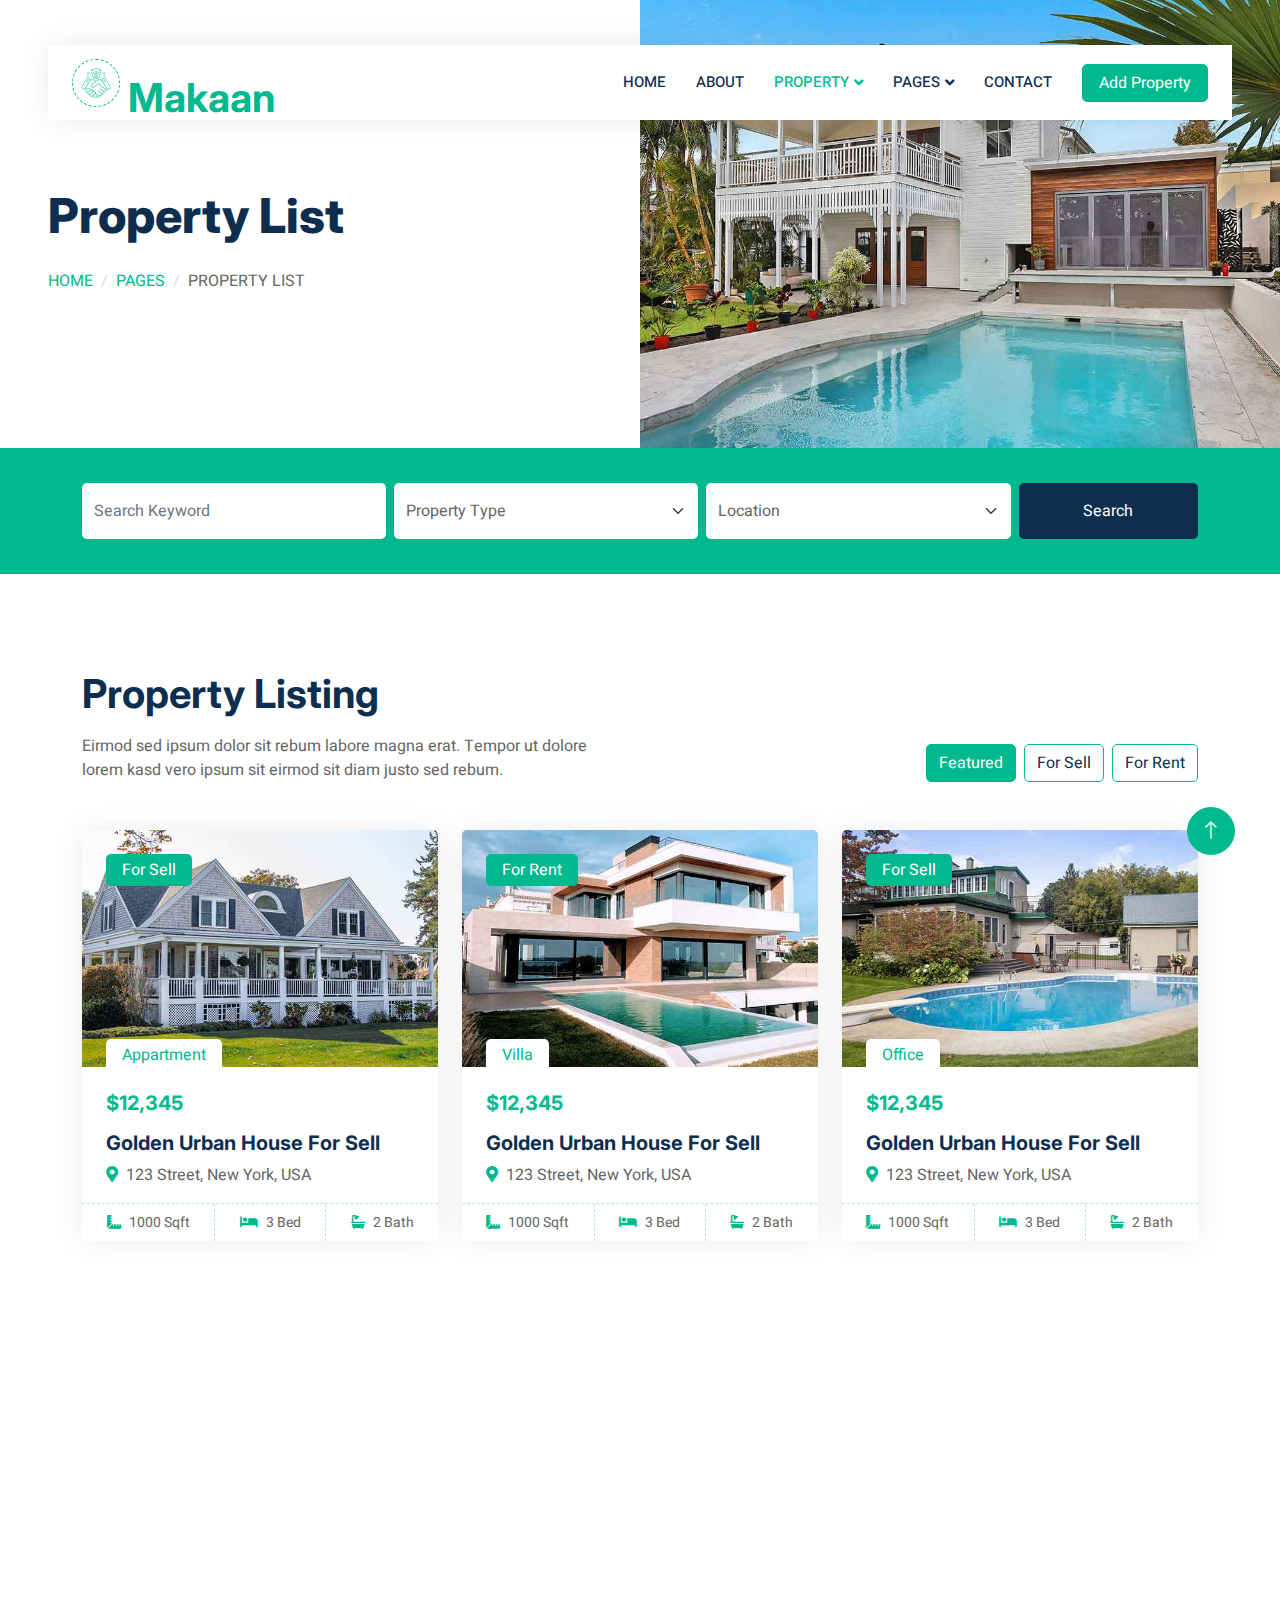
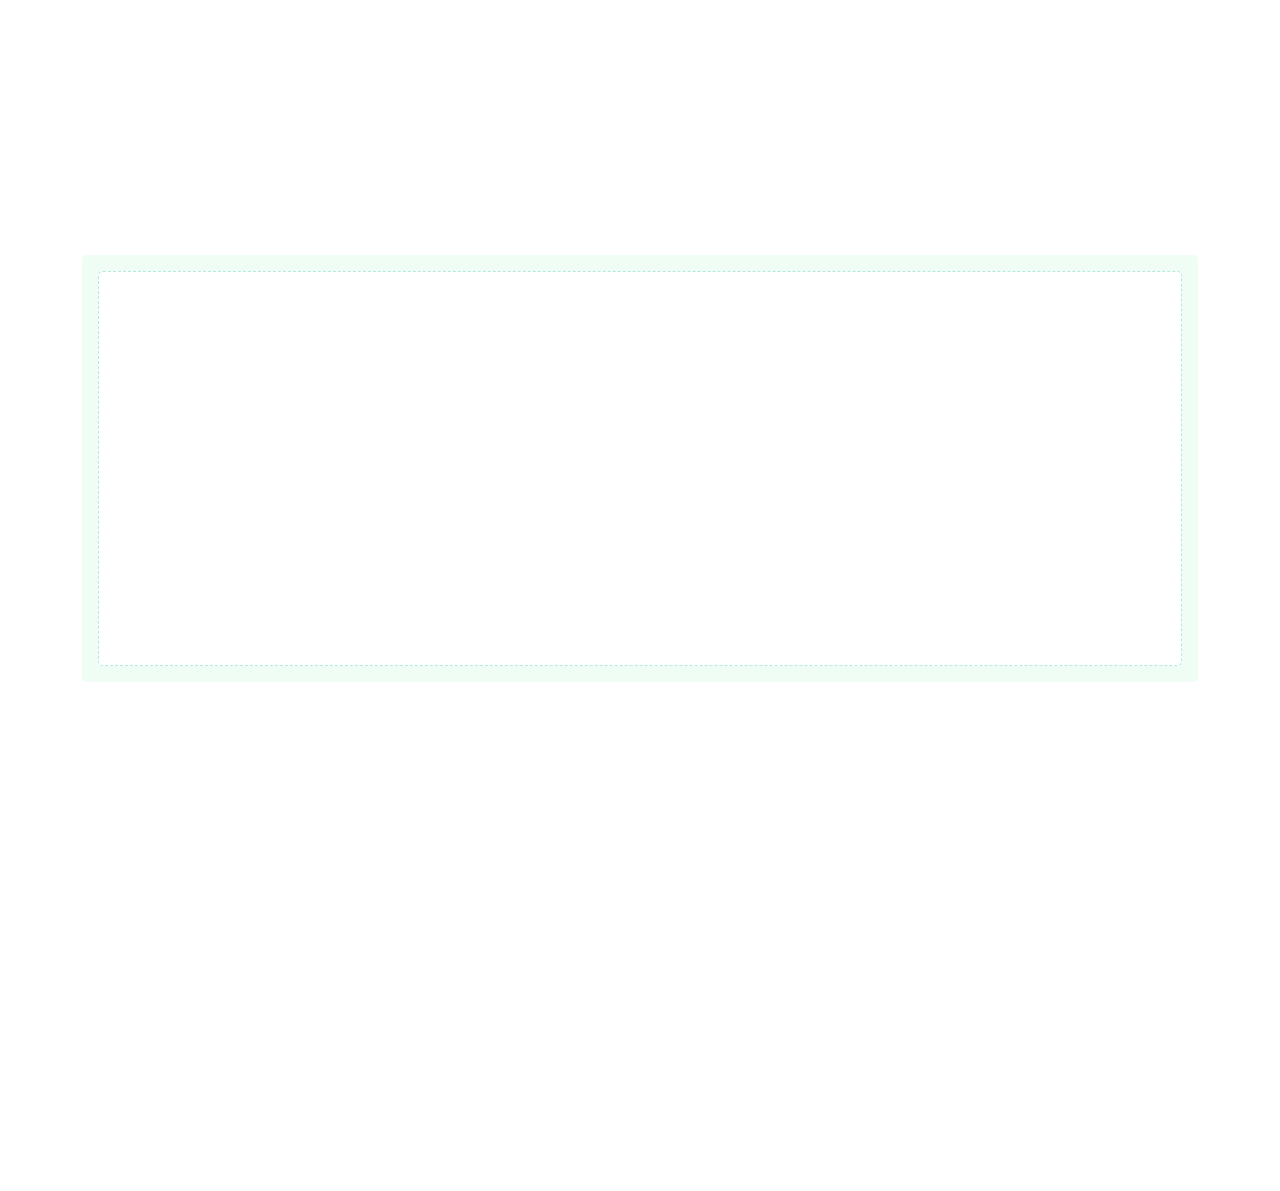
<file: property-list.html>
<!DOCTYPE html>
<html lang="en">

<head>
    <meta charset="utf-8">
    <title>Makaan - Real Estate HTML Template</title>
    <meta content="width=device-width, initial-scale=1.0" name="viewport">
    <meta content="" name="keywords">
    <meta content="" name="description">

    <!-- Favicon -->
    <link href="img/favicon.ico" rel="icon">

    <!-- Google Web Fonts -->
    <link rel="preconnect" href="https://fonts.googleapis.com">
    <link rel="preconnect" href="https://fonts.gstatic.com" crossorigin>
    <link href="https://fonts.googleapis.com/css2?family=Heebo:wght@400;500;600&family=Inter:wght@700;800&display=swap" rel="stylesheet">
    
    <!-- Icon Font Stylesheet -->
    <link href="https://cdnjs.cloudflare.com/ajax/libs/font-awesome/5.10.0/css/all.min.css" rel="stylesheet">
    <link href="https://cdn.jsdelivr.net/npm/bootstrap-icons@1.4.1/font/bootstrap-icons.css" rel="stylesheet">

    <!-- Libraries Stylesheet -->
    <link href="lib/animate/animate.min.css" rel="stylesheet">
    <link href="lib/owlcarousel/assets/owl.carousel.min.css" rel="stylesheet">

    <!-- Customized Bootstrap Stylesheet -->
    <link href="css/bootstrap.min.css" rel="stylesheet">

    <!-- Template Stylesheet -->
    <link href="css/style.css" rel="stylesheet">
</head>

<body>
    <div class="container-xxl bg-white p-0">
        <!-- Spinner Start -->
        <div id="spinner" class="show bg-white position-fixed translate-middle w-100 vh-100 top-50 start-50 d-flex align-items-center justify-content-center">
            <div class="spinner-border text-primary" style="width: 3rem; height: 3rem;" role="status">
                <span class="sr-only">Loading...</span>
            </div>
        </div>
        <!-- Spinner End -->


        <!-- Navbar Start -->
        <div class="container-fluid nav-bar bg-transparent">
            <nav class="navbar navbar-expand-lg bg-white navbar-light py-0 px-4">
                <a href="index.html" class="navbar-brand d-flex align-items-center text-center">
                    <div class="icon p-2 me-2">
                        <img class="img-fluid" src="img/icon-deal.png" alt="Icon" style="width: 30px; height: 30px;">
                    </div>
                    <h1 class="m-0 text-primary">Makaan</h1>
                </a>
                <button type="button" class="navbar-toggler" data-bs-toggle="collapse" data-bs-target="#navbarCollapse">
                    <span class="navbar-toggler-icon"></span>
                </button>
                <div class="collapse navbar-collapse" id="navbarCollapse">
                    <div class="navbar-nav ms-auto">
                        <a href="index.html" class="nav-item nav-link">Home</a>
                        <a href="about.html" class="nav-item nav-link">About</a>
                        <div class="nav-item dropdown">
                            <a href="#" class="nav-link dropdown-toggle active" data-bs-toggle="dropdown">Property</a>
                            <div class="dropdown-menu rounded-0 m-0">
                                <a href="property-list.html" class="dropdown-item active">Property List</a>
                                <a href="property-type.html" class="dropdown-item">Property Type</a>
                                <a href="property-agent.html" class="dropdown-item">Property Agent</a>
                            </div>
                        </div>
                        <div class="nav-item dropdown">
                            <a href="#" class="nav-link dropdown-toggle" data-bs-toggle="dropdown">Pages</a>
                            <div class="dropdown-menu rounded-0 m-0">
                                <a href="testimonial.html" class="dropdown-item">Testimonial</a>
                                <a href="404.html" class="dropdown-item">404 Error</a>
                            </div>
                        </div>
                        <a href="contact.html" class="nav-item nav-link">Contact</a>
                    </div>
                    <a href="" class="btn btn-primary px-3 d-none d-lg-flex">Add Property</a>
                </div>
            </nav>
        </div>
        <!-- Navbar End -->


        <!-- Header Start -->
        <div class="container-fluid header bg-white p-0">
            <div class="row g-0 align-items-center flex-column-reverse flex-md-row">
                <div class="col-md-6 p-5 mt-lg-5">
                    <h1 class="display-5 animated fadeIn mb-4">Property List</h1> 
                        <nav aria-label="breadcrumb animated fadeIn">
                        <ol class="breadcrumb text-uppercase">
                            <li class="breadcrumb-item"><a href="#">Home</a></li>
                            <li class="breadcrumb-item"><a href="#">Pages</a></li>
                            <li class="breadcrumb-item text-body active" aria-current="page">Property List</li>
                        </ol>
                    </nav>
                </div>
                <div class="col-md-6 animated fadeIn">
                    <img class="img-fluid" src="img/header.jpg" alt="">
                </div>
            </div>
        </div>
        <!-- Header End -->


        <!-- Search Start -->
        <div class="container-fluid bg-primary mb-5 wow fadeIn" data-wow-delay="0.1s" style="padding: 35px;">
            <div class="container">
                <div class="row g-2">
                    <div class="col-md-10">
                        <div class="row g-2">
                            <div class="col-md-4">
                                <input type="text" class="form-control border-0 py-3" placeholder="Search Keyword">
                            </div>
                            <div class="col-md-4">
                                <select class="form-select border-0 py-3">
                                    <option selected>Property Type</option>
                                    <option value="1">Property Type 1</option>
                                    <option value="2">Property Type 2</option>
                                    <option value="3">Property Type 3</option>
                                </select>
                            </div>
                            <div class="col-md-4">
                                <select class="form-select border-0 py-3">
                                    <option selected>Location</option>
                                    <option value="1">Location 1</option>
                                    <option value="2">Location 2</option>
                                    <option value="3">Location 3</option>
                                </select>
                            </div>
                        </div>
                    </div>
                    <div class="col-md-2">
                        <button class="btn btn-dark border-0 w-100 py-3">Search</button>
                    </div>
                </div>
            </div>
        </div>
        <!-- Search End -->


        <!-- Property List Start -->
        <div class="container-xxl py-5">
            <div class="container">
                <div class="row g-0 gx-5 align-items-end">
                    <div class="col-lg-6">
                        <div class="text-start mx-auto mb-5 wow slideInLeft" data-wow-delay="0.1s">
                            <h1 class="mb-3">Property Listing</h1>
                            <p>Eirmod sed ipsum dolor sit rebum labore magna erat. Tempor ut dolore lorem kasd vero ipsum sit eirmod sit diam justo sed rebum.</p>
                        </div>
                    </div>
                    <div class="col-lg-6 text-start text-lg-end wow slideInRight" data-wow-delay="0.1s">
                        <ul class="nav nav-pills d-inline-flex justify-content-end mb-5">
                            <li class="nav-item me-2">
                                <a class="btn btn-outline-primary active" data-bs-toggle="pill" href="#tab-1">Featured</a>
                            </li>
                            <li class="nav-item me-2">
                                <a class="btn btn-outline-primary" data-bs-toggle="pill" href="#tab-2">For Sell</a>
                            </li>
                            <li class="nav-item me-0">
                                <a class="btn btn-outline-primary" data-bs-toggle="pill" href="#tab-3">For Rent</a>
                            </li>
                        </ul>
                    </div>
                </div>
                <div class="tab-content">
                    <div id="tab-1" class="tab-pane fade show p-0 active">
                        <div class="row g-4">
                            <div class="col-lg-4 col-md-6 wow fadeInUp" data-wow-delay="0.1s">
                                <div class="property-item rounded overflow-hidden">
                                    <div class="position-relative overflow-hidden">
                                        <a href=""><img class="img-fluid" src="img/property-1.jpg" alt=""></a>
                                        <div class="bg-primary rounded text-white position-absolute start-0 top-0 m-4 py-1 px-3">For Sell</div>
                                        <div class="bg-white rounded-top text-primary position-absolute start-0 bottom-0 mx-4 pt-1 px-3">Appartment</div>
                                    </div>
                                    <div class="p-4 pb-0">
                                        <h5 class="text-primary mb-3">$12,345</h5>
                                        <a class="d-block h5 mb-2" href="">Golden Urban House For Sell</a>
                                        <p><i class="fa fa-map-marker-alt text-primary me-2"></i>123 Street, New York, USA</p>
                                    </div>
                                    <div class="d-flex border-top">
                                        <small class="flex-fill text-center border-end py-2"><i class="fa fa-ruler-combined text-primary me-2"></i>1000 Sqft</small>
                                        <small class="flex-fill text-center border-end py-2"><i class="fa fa-bed text-primary me-2"></i>3 Bed</small>
                                        <small class="flex-fill text-center py-2"><i class="fa fa-bath text-primary me-2"></i>2 Bath</small>
                                    </div>
                                </div>
                            </div>
                            <div class="col-lg-4 col-md-6 wow fadeInUp" data-wow-delay="0.3s">
                                <div class="property-item rounded overflow-hidden">
                                    <div class="position-relative overflow-hidden">
                                        <a href=""><img class="img-fluid" src="img/property-2.jpg" alt=""></a>
                                        <div class="bg-primary rounded text-white position-absolute start-0 top-0 m-4 py-1 px-3">For Rent</div>
                                        <div class="bg-white rounded-top text-primary position-absolute start-0 bottom-0 mx-4 pt-1 px-3">Villa</div>
                                    </div>
                                    <div class="p-4 pb-0">
                                        <h5 class="text-primary mb-3">$12,345</h5>
                                        <a class="d-block h5 mb-2" href="">Golden Urban House For Sell</a>
                                        <p><i class="fa fa-map-marker-alt text-primary me-2"></i>123 Street, New York, USA</p>
                                    </div>
                                    <div class="d-flex border-top">
                                        <small class="flex-fill text-center border-end py-2"><i class="fa fa-ruler-combined text-primary me-2"></i>1000 Sqft</small>
                                        <small class="flex-fill text-center border-end py-2"><i class="fa fa-bed text-primary me-2"></i>3 Bed</small>
                                        <small class="flex-fill text-center py-2"><i class="fa fa-bath text-primary me-2"></i>2 Bath</small>
                                    </div>
                                </div>
                            </div>
                            <div class="col-lg-4 col-md-6 wow fadeInUp" data-wow-delay="0.5s">
                                <div class="property-item rounded overflow-hidden">
                                    <div class="position-relative overflow-hidden">
                                        <a href=""><img class="img-fluid" src="img/property-3.jpg" alt=""></a>
                                        <div class="bg-primary rounded text-white position-absolute start-0 top-0 m-4 py-1 px-3">For Sell</div>
                                        <div class="bg-white rounded-top text-primary position-absolute start-0 bottom-0 mx-4 pt-1 px-3">Office</div>
                                    </div>
                                    <div class="p-4 pb-0">
                                        <h5 class="text-primary mb-3">$12,345</h5>
                                        <a class="d-block h5 mb-2" href="">Golden Urban House For Sell</a>
                                        <p><i class="fa fa-map-marker-alt text-primary me-2"></i>123 Street, New York, USA</p>
                                    </div>
                                    <div class="d-flex border-top">
                                        <small class="flex-fill text-center border-end py-2"><i class="fa fa-ruler-combined text-primary me-2"></i>1000 Sqft</small>
                                        <small class="flex-fill text-center border-end py-2"><i class="fa fa-bed text-primary me-2"></i>3 Bed</small>
                                        <small class="flex-fill text-center py-2"><i class="fa fa-bath text-primary me-2"></i>2 Bath</small>
                                    </div>
                                </div>
                            </div>
                            <div class="col-lg-4 col-md-6 wow fadeInUp" data-wow-delay="0.1s">
                                <div class="property-item rounded overflow-hidden">
                                    <div class="position-relative overflow-hidden">
                                        <a href=""><img class="img-fluid" src="img/property-4.jpg" alt=""></a>
                                        <div class="bg-primary rounded text-white position-absolute start-0 top-0 m-4 py-1 px-3">For Rent</div>
                                        <div class="bg-white rounded-top text-primary position-absolute start-0 bottom-0 mx-4 pt-1 px-3">Building</div>
                                    </div>
                                    <div class="p-4 pb-0">
                                        <h5 class="text-primary mb-3">$12,345</h5>
                                        <a class="d-block h5 mb-2" href="">Golden Urban House For Sell</a>
                                        <p><i class="fa fa-map-marker-alt text-primary me-2"></i>123 Street, New York, USA</p>
                                    </div>
                                    <div class="d-flex border-top">
                                        <small class="flex-fill text-center border-end py-2"><i class="fa fa-ruler-combined text-primary me-2"></i>1000 Sqft</small>
                                        <small class="flex-fill text-center border-end py-2"><i class="fa fa-bed text-primary me-2"></i>3 Bed</small>
                                        <small class="flex-fill text-center py-2"><i class="fa fa-bath text-primary me-2"></i>2 Bath</small>
                                    </div>
                                </div>
                            </div>
                            <div class="col-lg-4 col-md-6 wow fadeInUp" data-wow-delay="0.3s">
                                <div class="property-item rounded overflow-hidden">
                                    <div class="position-relative overflow-hidden">
                                        <a href=""><img class="img-fluid" src="img/property-5.jpg" alt=""></a>
                                        <div class="bg-primary rounded text-white position-absolute start-0 top-0 m-4 py-1 px-3">For Sell</div>
                                        <div class="bg-white rounded-top text-primary position-absolute start-0 bottom-0 mx-4 pt-1 px-3">Home</div>
                                    </div>
                                    <div class="p-4 pb-0">
                                        <h5 class="text-primary mb-3">$12,345</h5>
                                        <a class="d-block h5 mb-2" href="">Golden Urban House For Sell</a>
                                        <p><i class="fa fa-map-marker-alt text-primary me-2"></i>123 Street, New York, USA</p>
                                    </div>
                                    <div class="d-flex border-top">
                                        <small class="flex-fill text-center border-end py-2"><i class="fa fa-ruler-combined text-primary me-2"></i>1000 Sqft</small>
                                        <small class="flex-fill text-center border-end py-2"><i class="fa fa-bed text-primary me-2"></i>3 Bed</small>
                                        <small class="flex-fill text-center py-2"><i class="fa fa-bath text-primary me-2"></i>2 Bath</small>
                                    </div>
                                </div>
                            </div>
                            <div class="col-lg-4 col-md-6 wow fadeInUp" data-wow-delay="0.5s">
                                <div class="property-item rounded overflow-hidden">
                                    <div class="position-relative overflow-hidden">
                                        <a href=""><img class="img-fluid" src="img/property-6.jpg" alt=""></a>
                                        <div class="bg-primary rounded text-white position-absolute start-0 top-0 m-4 py-1 px-3">For Rent</div>
                                        <div class="bg-white rounded-top text-primary position-absolute start-0 bottom-0 mx-4 pt-1 px-3">Shop</div>
                                    </div>
                                    <div class="p-4 pb-0">
                                        <h5 class="text-primary mb-3">$12,345</h5>
                                        <a class="d-block h5 mb-2" href="">Golden Urban House For Sell</a>
                                        <p><i class="fa fa-map-marker-alt text-primary me-2"></i>123 Street, New York, USA</p>
                                    </div>
                                    <div class="d-flex border-top">
                                        <small class="flex-fill text-center border-end py-2"><i class="fa fa-ruler-combined text-primary me-2"></i>1000 Sqft</small>
                                        <small class="flex-fill text-center border-end py-2"><i class="fa fa-bed text-primary me-2"></i>3 Bed</small>
                                        <small class="flex-fill text-center py-2"><i class="fa fa-bath text-primary me-2"></i>2 Bath</small>
                                    </div>
                                </div>
                            </div>
                            <div class="col-12 text-center wow fadeInUp" data-wow-delay="0.1s">
                                <a class="btn btn-primary py-3 px-5" href="">Browse More Property</a>
                            </div>
                        </div>
                    </div>
                    <div id="tab-2" class="tab-pane fade show p-0">
                        <div class="row g-4">
                            <div class="col-lg-4 col-md-6">
                                <div class="property-item rounded overflow-hidden">
                                    <div class="position-relative overflow-hidden">
                                        <a href=""><img class="img-fluid" src="img/property-1.jpg" alt=""></a>
                                        <div class="bg-primary rounded text-white position-absolute start-0 top-0 m-4 py-1 px-3">For Sell</div>
                                        <div class="bg-white rounded-top text-primary position-absolute start-0 bottom-0 mx-4 pt-1 px-3">Appartment</div>
                                    </div>
                                    <div class="p-4 pb-0">
                                        <h5 class="text-primary mb-3">$12,345</h5>
                                        <a class="d-block h5 mb-2" href="">Golden Urban House For Sell</a>
                                        <p><i class="fa fa-map-marker-alt text-primary me-2"></i>123 Street, New York, USA</p>
                                    </div>
                                    <div class="d-flex border-top">
                                        <small class="flex-fill text-center border-end py-2"><i class="fa fa-ruler-combined text-primary me-2"></i>1000 Sqft</small>
                                        <small class="flex-fill text-center border-end py-2"><i class="fa fa-bed text-primary me-2"></i>3 Bed</small>
                                        <small class="flex-fill text-center py-2"><i class="fa fa-bath text-primary me-2"></i>2 Bath</small>
                                    </div>
                                </div>
                            </div>
                            <div class="col-lg-4 col-md-6">
                                <div class="property-item rounded overflow-hidden">
                                    <div class="position-relative overflow-hidden">
                                        <a href=""><img class="img-fluid" src="img/property-2.jpg" alt=""></a>
                                        <div class="bg-primary rounded text-white position-absolute start-0 top-0 m-4 py-1 px-3">For Rent</div>
                                        <div class="bg-white rounded-top text-primary position-absolute start-0 bottom-0 mx-4 pt-1 px-3">Villa</div>
                                    </div>
                                    <div class="p-4 pb-0">
                                        <h5 class="text-primary mb-3">$12,345</h5>
                                        <a class="d-block h5 mb-2" href="">Golden Urban House For Sell</a>
                                        <p><i class="fa fa-map-marker-alt text-primary me-2"></i>123 Street, New York, USA</p>
                                    </div>
                                    <div class="d-flex border-top">
                                        <small class="flex-fill text-center border-end py-2"><i class="fa fa-ruler-combined text-primary me-2"></i>1000 Sqft</small>
                                        <small class="flex-fill text-center border-end py-2"><i class="fa fa-bed text-primary me-2"></i>3 Bed</small>
                                        <small class="flex-fill text-center py-2"><i class="fa fa-bath text-primary me-2"></i>2 Bath</small>
                                    </div>
                                </div>
                            </div>
                            <div class="col-lg-4 col-md-6">
                                <div class="property-item rounded overflow-hidden">
                                    <div class="position-relative overflow-hidden">
                                        <a href=""><img class="img-fluid" src="img/property-3.jpg" alt=""></a>
                                        <div class="bg-primary rounded text-white position-absolute start-0 top-0 m-4 py-1 px-3">For Sell</div>
                                        <div class="bg-white rounded-top text-primary position-absolute start-0 bottom-0 mx-4 pt-1 px-3">Office</div>
                                    </div>
                                    <div class="p-4 pb-0">
                                        <h5 class="text-primary mb-3">$12,345</h5>
                                        <a class="d-block h5 mb-2" href="">Golden Urban House For Sell</a>
                                        <p><i class="fa fa-map-marker-alt text-primary me-2"></i>123 Street, New York, USA</p>
                                    </div>
                                    <div class="d-flex border-top">
                                        <small class="flex-fill text-center border-end py-2"><i class="fa fa-ruler-combined text-primary me-2"></i>1000 Sqft</small>
                                        <small class="flex-fill text-center border-end py-2"><i class="fa fa-bed text-primary me-2"></i>3 Bed</small>
                                        <small class="flex-fill text-center py-2"><i class="fa fa-bath text-primary me-2"></i>2 Bath</small>
                                    </div>
                                </div>
                            </div>
                            <div class="col-lg-4 col-md-6">
                                <div class="property-item rounded overflow-hidden">
                                    <div class="position-relative overflow-hidden">
                                        <a href=""><img class="img-fluid" src="img/property-4.jpg" alt=""></a>
                                        <div class="bg-primary rounded text-white position-absolute start-0 top-0 m-4 py-1 px-3">For Rent</div>
                                        <div class="bg-white rounded-top text-primary position-absolute start-0 bottom-0 mx-4 pt-1 px-3">Building</div>
                                    </div>
                                    <div class="p-4 pb-0">
                                        <h5 class="text-primary mb-3">$12,345</h5>
                                        <a class="d-block h5 mb-2" href="">Golden Urban House For Sell</a>
                                        <p><i class="fa fa-map-marker-alt text-primary me-2"></i>123 Street, New York, USA</p>
                                    </div>
                                    <div class="d-flex border-top">
                                        <small class="flex-fill text-center border-end py-2"><i class="fa fa-ruler-combined text-primary me-2"></i>1000 Sqft</small>
                                        <small class="flex-fill text-center border-end py-2"><i class="fa fa-bed text-primary me-2"></i>3 Bed</small>
                                        <small class="flex-fill text-center py-2"><i class="fa fa-bath text-primary me-2"></i>2 Bath</small>
                                    </div>
                                </div>
                            </div>
                            <div class="col-lg-4 col-md-6">
                                <div class="property-item rounded overflow-hidden">
                                    <div class="position-relative overflow-hidden">
                                        <a href=""><img class="img-fluid" src="img/property-5.jpg" alt=""></a>
                                        <div class="bg-primary rounded text-white position-absolute start-0 top-0 m-4 py-1 px-3">For Sell</div>
                                        <div class="bg-white rounded-top text-primary position-absolute start-0 bottom-0 mx-4 pt-1 px-3">Home</div>
                                    </div>
                                    <div class="p-4 pb-0">
                                        <h5 class="text-primary mb-3">$12,345</h5>
                                        <a class="d-block h5 mb-2" href="">Golden Urban House For Sell</a>
                                        <p><i class="fa fa-map-marker-alt text-primary me-2"></i>123 Street, New York, USA</p>
                                    </div>
                                    <div class="d-flex border-top">
                                        <small class="flex-fill text-center border-end py-2"><i class="fa fa-ruler-combined text-primary me-2"></i>1000 Sqft</small>
                                        <small class="flex-fill text-center border-end py-2"><i class="fa fa-bed text-primary me-2"></i>3 Bed</small>
                                        <small class="flex-fill text-center py-2"><i class="fa fa-bath text-primary me-2"></i>2 Bath</small>
                                    </div>
                                </div>
                            </div>
                            <div class="col-lg-4 col-md-6">
                                <div class="property-item rounded overflow-hidden">
                                    <div class="position-relative overflow-hidden">
                                        <a href=""><img class="img-fluid" src="img/property-6.jpg" alt=""></a>
                                        <div class="bg-primary rounded text-white position-absolute start-0 top-0 m-4 py-1 px-3">For Rent</div>
                                        <div class="bg-white rounded-top text-primary position-absolute start-0 bottom-0 mx-4 pt-1 px-3">Shop</div>
                                    </div>
                                    <div class="p-4 pb-0">
                                        <h5 class="text-primary mb-3">$12,345</h5>
                                        <a class="d-block h5 mb-2" href="">Golden Urban House For Sell</a>
                                        <p><i class="fa fa-map-marker-alt text-primary me-2"></i>123 Street, New York, USA</p>
                                    </div>
                                    <div class="d-flex border-top">
                                        <small class="flex-fill text-center border-end py-2"><i class="fa fa-ruler-combined text-primary me-2"></i>1000 Sqft</small>
                                        <small class="flex-fill text-center border-end py-2"><i class="fa fa-bed text-primary me-2"></i>3 Bed</small>
                                        <small class="flex-fill text-center py-2"><i class="fa fa-bath text-primary me-2"></i>2 Bath</small>
                                    </div>
                                </div>
                            </div>
                            <div class="col-12 text-center">
                                <a class="btn btn-primary py-3 px-5" href="">Browse More Property</a>
                            </div>
                        </div>
                    </div>
                    <div id="tab-3" class="tab-pane fade show p-0">
                        <div class="row g-4">
                            <div class="col-lg-4 col-md-6">
                                <div class="property-item rounded overflow-hidden">
                                    <div class="position-relative overflow-hidden">
                                        <a href=""><img class="img-fluid" src="img/property-1.jpg" alt=""></a>
                                        <div class="bg-primary rounded text-white position-absolute start-0 top-0 m-4 py-1 px-3">For Sell</div>
                                        <div class="bg-white rounded-top text-primary position-absolute start-0 bottom-0 mx-4 pt-1 px-3">Appartment</div>
                                    </div>
                                    <div class="p-4 pb-0">
                                        <h5 class="text-primary mb-3">$12,345</h5>
                                        <a class="d-block h5 mb-2" href="">Golden Urban House For Sell</a>
                                        <p><i class="fa fa-map-marker-alt text-primary me-2"></i>123 Street, New York, USA</p>
                                    </div>
                                    <div class="d-flex border-top">
                                        <small class="flex-fill text-center border-end py-2"><i class="fa fa-ruler-combined text-primary me-2"></i>1000 Sqft</small>
                                        <small class="flex-fill text-center border-end py-2"><i class="fa fa-bed text-primary me-2"></i>3 Bed</small>
                                        <small class="flex-fill text-center py-2"><i class="fa fa-bath text-primary me-2"></i>2 Bath</small>
                                    </div>
                                </div>
                            </div>
                            <div class="col-lg-4 col-md-6">
                                <div class="property-item rounded overflow-hidden">
                                    <div class="position-relative overflow-hidden">
                                        <a href=""><img class="img-fluid" src="img/property-2.jpg" alt=""></a>
                                        <div class="bg-primary rounded text-white position-absolute start-0 top-0 m-4 py-1 px-3">For Rent</div>
                                        <div class="bg-white rounded-top text-primary position-absolute start-0 bottom-0 mx-4 pt-1 px-3">Villa</div>
                                    </div>
                                    <div class="p-4 pb-0">
                                        <h5 class="text-primary mb-3">$12,345</h5>
                                        <a class="d-block h5 mb-2" href="">Golden Urban House For Sell</a>
                                        <p><i class="fa fa-map-marker-alt text-primary me-2"></i>123 Street, New York, USA</p>
                                    </div>
                                    <div class="d-flex border-top">
                                        <small class="flex-fill text-center border-end py-2"><i class="fa fa-ruler-combined text-primary me-2"></i>1000 Sqft</small>
                                        <small class="flex-fill text-center border-end py-2"><i class="fa fa-bed text-primary me-2"></i>3 Bed</small>
                                        <small class="flex-fill text-center py-2"><i class="fa fa-bath text-primary me-2"></i>2 Bath</small>
                                    </div>
                                </div>
                            </div>
                            <div class="col-lg-4 col-md-6">
                                <div class="property-item rounded overflow-hidden">
                                    <div class="position-relative overflow-hidden">
                                        <a href=""><img class="img-fluid" src="img/property-3.jpg" alt=""></a>
                                        <div class="bg-primary rounded text-white position-absolute start-0 top-0 m-4 py-1 px-3">For Sell</div>
                                        <div class="bg-white rounded-top text-primary position-absolute start-0 bottom-0 mx-4 pt-1 px-3">Office</div>
                                    </div>
                                    <div class="p-4 pb-0">
                                        <h5 class="text-primary mb-3">$12,345</h5>
                                        <a class="d-block h5 mb-2" href="">Golden Urban House For Sell</a>
                                        <p><i class="fa fa-map-marker-alt text-primary me-2"></i>123 Street, New York, USA</p>
                                    </div>
                                    <div class="d-flex border-top">
                                        <small class="flex-fill text-center border-end py-2"><i class="fa fa-ruler-combined text-primary me-2"></i>1000 Sqft</small>
                                        <small class="flex-fill text-center border-end py-2"><i class="fa fa-bed text-primary me-2"></i>3 Bed</small>
                                        <small class="flex-fill text-center py-2"><i class="fa fa-bath text-primary me-2"></i>2 Bath</small>
                                    </div>
                                </div>
                            </div>
                            <div class="col-lg-4 col-md-6">
                                <div class="property-item rounded overflow-hidden">
                                    <div class="position-relative overflow-hidden">
                                        <a href=""><img class="img-fluid" src="img/property-4.jpg" alt=""></a>
                                        <div class="bg-primary rounded text-white position-absolute start-0 top-0 m-4 py-1 px-3">For Rent</div>
                                        <div class="bg-white rounded-top text-primary position-absolute start-0 bottom-0 mx-4 pt-1 px-3">Building</div>
                                    </div>
                                    <div class="p-4 pb-0">
                                        <h5 class="text-primary mb-3">$12,345</h5>
                                        <a class="d-block h5 mb-2" href="">Golden Urban House For Sell</a>
                                        <p><i class="fa fa-map-marker-alt text-primary me-2"></i>123 Street, New York, USA</p>
                                    </div>
                                    <div class="d-flex border-top">
                                        <small class="flex-fill text-center border-end py-2"><i class="fa fa-ruler-combined text-primary me-2"></i>1000 Sqft</small>
                                        <small class="flex-fill text-center border-end py-2"><i class="fa fa-bed text-primary me-2"></i>3 Bed</small>
                                        <small class="flex-fill text-center py-2"><i class="fa fa-bath text-primary me-2"></i>2 Bath</small>
                                    </div>
                                </div>
                            </div>
                            <div class="col-lg-4 col-md-6">
                                <div class="property-item rounded overflow-hidden">
                                    <div class="position-relative overflow-hidden">
                                        <a href=""><img class="img-fluid" src="img/property-5.jpg" alt=""></a>
                                        <div class="bg-primary rounded text-white position-absolute start-0 top-0 m-4 py-1 px-3">For Sell</div>
                                        <div class="bg-white rounded-top text-primary position-absolute start-0 bottom-0 mx-4 pt-1 px-3">Home</div>
                                    </div>
                                    <div class="p-4 pb-0">
                                        <h5 class="text-primary mb-3">$12,345</h5>
                                        <a class="d-block h5 mb-2" href="">Golden Urban House For Sell</a>
                                        <p><i class="fa fa-map-marker-alt text-primary me-2"></i>123 Street, New York, USA</p>
                                    </div>
                                    <div class="d-flex border-top">
                                        <small class="flex-fill text-center border-end py-2"><i class="fa fa-ruler-combined text-primary me-2"></i>1000 Sqft</small>
                                        <small class="flex-fill text-center border-end py-2"><i class="fa fa-bed text-primary me-2"></i>3 Bed</small>
                                        <small class="flex-fill text-center py-2"><i class="fa fa-bath text-primary me-2"></i>2 Bath</small>
                                    </div>
                                </div>
                            </div>
                            <div class="col-lg-4 col-md-6">
                                <div class="property-item rounded overflow-hidden">
                                    <div class="position-relative overflow-hidden">
                                        <a href=""><img class="img-fluid" src="img/property-6.jpg" alt=""></a>
                                        <div class="bg-primary rounded text-white position-absolute start-0 top-0 m-4 py-1 px-3">For Rent</div>
                                        <div class="bg-white rounded-top text-primary position-absolute start-0 bottom-0 mx-4 pt-1 px-3">Shop</div>
                                    </div>
                                    <div class="p-4 pb-0">
                                        <h5 class="text-primary mb-3">$12,345</h5>
                                        <a class="d-block h5 mb-2" href="">Golden Urban House For Sell</a>
                                        <p><i class="fa fa-map-marker-alt text-primary me-2"></i>123 Street, New York, USA</p>
                                    </div>
                                    <div class="d-flex border-top">
                                        <small class="flex-fill text-center border-end py-2"><i class="fa fa-ruler-combined text-primary me-2"></i>1000 Sqft</small>
                                        <small class="flex-fill text-center border-end py-2"><i class="fa fa-bed text-primary me-2"></i>3 Bed</small>
                                        <small class="flex-fill text-center py-2"><i class="fa fa-bath text-primary me-2"></i>2 Bath</small>
                                    </div>
                                </div>
                            </div>
                            <div class="col-12 text-center">
                                <a class="btn btn-primary py-3 px-5" href="">Browse More Property</a>
                            </div>
                        </div>
                    </div>
                </div>
            </div>
        </div>
        <!-- Property List End -->


        <!-- Call to Action Start -->
        <div class="container-xxl py-5">
            <div class="container">
                <div class="bg-light rounded p-3">
                    <div class="bg-white rounded p-4" style="border: 1px dashed rgba(0, 185, 142, .3)">
                        <div class="row g-5 align-items-center">
                            <div class="col-lg-6 wow fadeIn" data-wow-delay="0.1s">
                                <img class="img-fluid rounded w-100" src="img/call-to-action.jpg" alt="">
                            </div>
                            <div class="col-lg-6 wow fadeIn" data-wow-delay="0.5s">
                                <div class="mb-4">
                                    <h1 class="mb-3">Contact With Our Certified Agent</h1>
                                    <p>Eirmod sed ipsum dolor sit rebum magna erat. Tempor lorem kasd vero ipsum sit sit diam justo sed vero dolor duo.</p>
                                </div>
                                <a href="" class="btn btn-primary py-3 px-4 me-2"><i class="fa fa-phone-alt me-2"></i>Make A Call</a>
                                <a href="" class="btn btn-dark py-3 px-4"><i class="fa fa-calendar-alt me-2"></i>Get Appoinment</a>
                            </div>
                        </div>
                    </div>
                </div>
            </div>
        </div>
        <!-- Call to Action End -->
        

        <!-- Footer Start -->
        <div class="container-fluid bg-dark text-white-50 footer pt-5 mt-5 wow fadeIn" data-wow-delay="0.1s">
            <div class="container py-5">
                <div class="row g-5">
                    <div class="col-lg-3 col-md-6">
                        <h5 class="text-white mb-4">Get In Touch</h5>
                        <p class="mb-2"><i class="fa fa-map-marker-alt me-3"></i>123 Street, New York, USA</p>
                        <p class="mb-2"><i class="fa fa-phone-alt me-3"></i>+012 345 67890</p>
                        <p class="mb-2"><i class="fa fa-envelope me-3"></i>info@example.com</p>
                        <div class="d-flex pt-2">
                            <a class="btn btn-outline-light btn-social" href=""><i class="fab fa-twitter"></i></a>
                            <a class="btn btn-outline-light btn-social" href=""><i class="fab fa-facebook-f"></i></a>
                            <a class="btn btn-outline-light btn-social" href=""><i class="fab fa-youtube"></i></a>
                            <a class="btn btn-outline-light btn-social" href=""><i class="fab fa-linkedin-in"></i></a>
                        </div>
                    </div>
                    <div class="col-lg-3 col-md-6">
                        <h5 class="text-white mb-4">Quick Links</h5>
                        <a class="btn btn-link text-white-50" href="">About Us</a>
                        <a class="btn btn-link text-white-50" href="">Contact Us</a>
                        <a class="btn btn-link text-white-50" href="">Our Services</a>
                        <a class="btn btn-link text-white-50" href="">Privacy Policy</a>
                        <a class="btn btn-link text-white-50" href="">Terms & Condition</a>
                    </div>
                    <div class="col-lg-3 col-md-6">
                        <h5 class="text-white mb-4">Photo Gallery</h5>
                        <div class="row g-2 pt-2">
                            <div class="col-4">
                                <img class="img-fluid rounded bg-light p-1" src="img/property-1.jpg" alt="">
                            </div>
                            <div class="col-4">
                                <img class="img-fluid rounded bg-light p-1" src="img/property-2.jpg" alt="">
                            </div>
                            <div class="col-4">
                                <img class="img-fluid rounded bg-light p-1" src="img/property-3.jpg" alt="">
                            </div>
                            <div class="col-4">
                                <img class="img-fluid rounded bg-light p-1" src="img/property-4.jpg" alt="">
                            </div>
                            <div class="col-4">
                                <img class="img-fluid rounded bg-light p-1" src="img/property-5.jpg" alt="">
                            </div>
                            <div class="col-4">
                                <img class="img-fluid rounded bg-light p-1" src="img/property-6.jpg" alt="">
                            </div>
                        </div>
                    </div>
                    <div class="col-lg-3 col-md-6">
                        <h5 class="text-white mb-4">Newsletter</h5>
                        <p>Dolor amet sit justo amet elitr clita ipsum elitr est.</p>
                        <div class="position-relative mx-auto" style="max-width: 400px;">
                            <input class="form-control bg-transparent w-100 py-3 ps-4 pe-5" type="text" placeholder="Your email">
                            <button type="button" class="btn btn-primary py-2 position-absolute top-0 end-0 mt-2 me-2">SignUp</button>
                        </div>
                    </div>
                </div>
            </div>
            <div class="container">
                <div class="copyright">
                    <div class="row">
                        <div class="col-md-6 text-center text-md-start mb-3 mb-md-0">
                            &copy; <a class="border-bottom" href="#">Your Site Name</a>, All Right Reserved. 
							
							<!--/*** This template is free as long as you keep the footer author’s credit link/attribution link/backlink. If you'd like to use the template without the footer author’s credit link/attribution link/backlink, you can purchase the Credit Removal License from "https://htmlcodex.com/credit-removal". Thank you for your support. ***/-->
							Designed By <a class="border-bottom" href="https://htmlcodex.com">HTML Codex</a>
                        </div>
                        <div class="col-md-6 text-center text-md-end">
                            <div class="footer-menu">
                                <a href="">Home</a>
                                <a href="">Cookies</a>
                                <a href="">Help</a>
                                <a href="">FQAs</a>
                            </div>
                        </div>
                    </div>
                </div>
            </div>
        </div>
        <!-- Footer End -->


        <!-- Back to Top -->
        <a href="#" class="btn btn-lg btn-primary btn-lg-square back-to-top"><i class="bi bi-arrow-up"></i></a>
    </div>

    <!-- JavaScript Libraries -->
    <script src="https://code.jquery.com/jquery-3.4.1.min.js"></script>
    <script src="https://cdn.jsdelivr.net/npm/bootstrap@5.0.0/dist/js/bootstrap.bundle.min.js"></script>
    <script src="lib/wow/wow.min.js"></script>
    <script src="lib/easing/easing.min.js"></script>
    <script src="lib/waypoints/waypoints.min.js"></script>
    <script src="lib/owlcarousel/owl.carousel.min.js"></script>

    <!-- Template Javascript -->
    <script src="js/main.js"></script>
</body>

</html>
</file>
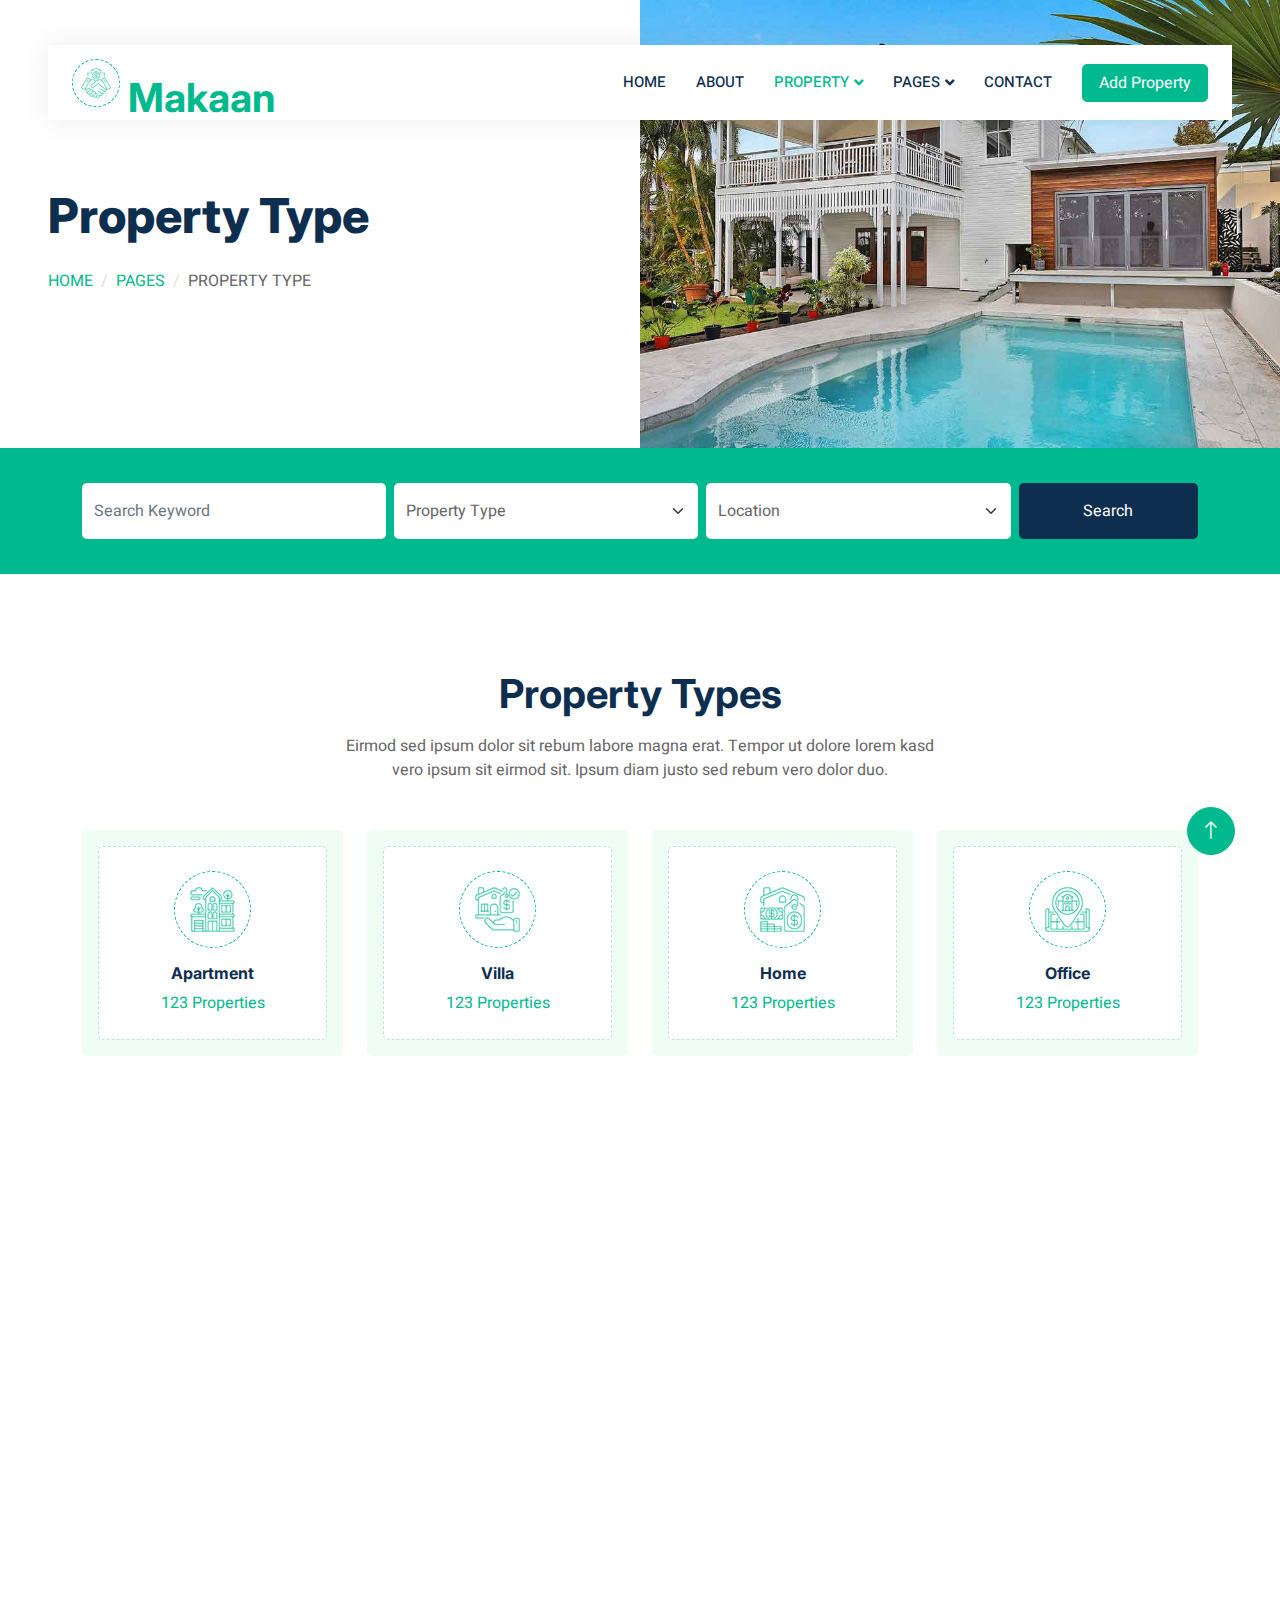
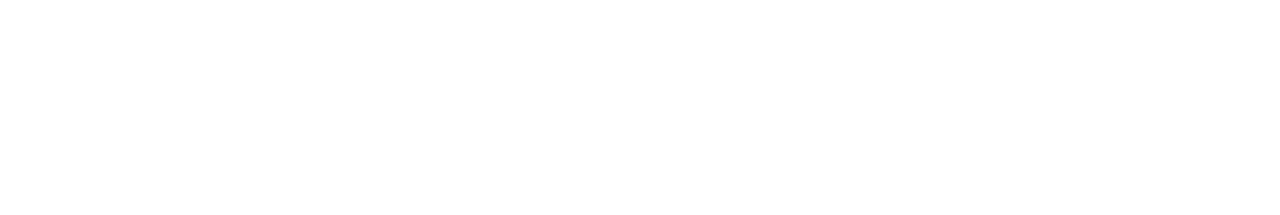
<file: property-type.html>
<!DOCTYPE html>
<html lang="en">

<head>
    <meta charset="utf-8">
    <title>Makaan - Real Estate HTML Template</title>
    <meta content="width=device-width, initial-scale=1.0" name="viewport">
    <meta content="" name="keywords">
    <meta content="" name="description">

    <!-- Favicon -->
    <link href="img/favicon.ico" rel="icon">

    <!-- Google Web Fonts -->
    <link rel="preconnect" href="https://fonts.googleapis.com">
    <link rel="preconnect" href="https://fonts.gstatic.com" crossorigin>
    <link href="https://fonts.googleapis.com/css2?family=Heebo:wght@400;500;600&family=Inter:wght@700;800&display=swap" rel="stylesheet">
    
    <!-- Icon Font Stylesheet -->
    <link href="https://cdnjs.cloudflare.com/ajax/libs/font-awesome/5.10.0/css/all.min.css" rel="stylesheet">
    <link href="https://cdn.jsdelivr.net/npm/bootstrap-icons@1.4.1/font/bootstrap-icons.css" rel="stylesheet">

    <!-- Libraries Stylesheet -->
    <link href="lib/animate/animate.min.css" rel="stylesheet">
    <link href="lib/owlcarousel/assets/owl.carousel.min.css" rel="stylesheet">

    <!-- Customized Bootstrap Stylesheet -->
    <link href="css/bootstrap.min.css" rel="stylesheet">

    <!-- Template Stylesheet -->
    <link href="css/style.css" rel="stylesheet">
</head>

<body>
    <div class="container-xxl bg-white p-0">
        <!-- Spinner Start -->
        <div id="spinner" class="show bg-white position-fixed translate-middle w-100 vh-100 top-50 start-50 d-flex align-items-center justify-content-center">
            <div class="spinner-border text-primary" style="width: 3rem; height: 3rem;" role="status">
                <span class="sr-only">Loading...</span>
            </div>
        </div>
        <!-- Spinner End -->


        <!-- Navbar Start -->
        <div class="container-fluid nav-bar bg-transparent">
            <nav class="navbar navbar-expand-lg bg-white navbar-light py-0 px-4">
                <a href="index.html" class="navbar-brand d-flex align-items-center text-center">
                    <div class="icon p-2 me-2">
                        <img class="img-fluid" src="img/icon-deal.png" alt="Icon" style="width: 30px; height: 30px;">
                    </div>
                    <h1 class="m-0 text-primary">Makaan</h1>
                </a>
                <button type="button" class="navbar-toggler" data-bs-toggle="collapse" data-bs-target="#navbarCollapse">
                    <span class="navbar-toggler-icon"></span>
                </button>
                <div class="collapse navbar-collapse" id="navbarCollapse">
                    <div class="navbar-nav ms-auto">
                        <a href="index.html" class="nav-item nav-link">Home</a>
                        <a href="about.html" class="nav-item nav-link">About</a>
                        <div class="nav-item dropdown">
                            <a href="#" class="nav-link dropdown-toggle active" data-bs-toggle="dropdown">Property</a>
                            <div class="dropdown-menu rounded-0 m-0">
                                <a href="property-list.html" class="dropdown-item">Property List</a>
                                <a href="property-type.html" class="dropdown-item active">Property Type</a>
                                <a href="property-agent.html" class="dropdown-item">Property Agent</a>
                            </div>
                        </div>
                        <div class="nav-item dropdown">
                            <a href="#" class="nav-link dropdown-toggle" data-bs-toggle="dropdown">Pages</a>
                            <div class="dropdown-menu rounded-0 m-0">
                                <a href="testimonial.html" class="dropdown-item">Testimonial</a>
                                <a href="404.html" class="dropdown-item">404 Error</a>
                            </div>
                        </div>
                        <a href="contact.html" class="nav-item nav-link">Contact</a>
                    </div>
                    <a href="" class="btn btn-primary px-3 d-none d-lg-flex">Add Property</a>
                </div>
            </nav>
        </div>
        <!-- Navbar End -->


        <!-- Header Start -->
        <div class="container-fluid header bg-white p-0">
            <div class="row g-0 align-items-center flex-column-reverse flex-md-row">
                <div class="col-md-6 p-5 mt-lg-5">
                    <h1 class="display-5 animated fadeIn mb-4">Property Type</h1> 
                        <nav aria-label="breadcrumb animated fadeIn">
                        <ol class="breadcrumb text-uppercase">
                            <li class="breadcrumb-item"><a href="#">Home</a></li>
                            <li class="breadcrumb-item"><a href="#">Pages</a></li>
                            <li class="breadcrumb-item text-body active" aria-current="page">Property Type</li>
                        </ol>
                    </nav>
                </div>
                <div class="col-md-6 animated fadeIn">
                    <img class="img-fluid" src="img/header.jpg" alt="">
                </div>
            </div>
        </div>
        <!-- Header End -->


        <!-- Search Start -->
        <div class="container-fluid bg-primary mb-5 wow fadeIn" data-wow-delay="0.1s" style="padding: 35px;">
            <div class="container">
                <div class="row g-2">
                    <div class="col-md-10">
                        <div class="row g-2">
                            <div class="col-md-4">
                                <input type="text" class="form-control border-0 py-3" placeholder="Search Keyword">
                            </div>
                            <div class="col-md-4">
                                <select class="form-select border-0 py-3">
                                    <option selected>Property Type</option>
                                    <option value="1">Property Type 1</option>
                                    <option value="2">Property Type 2</option>
                                    <option value="3">Property Type 3</option>
                                </select>
                            </div>
                            <div class="col-md-4">
                                <select class="form-select border-0 py-3">
                                    <option selected>Location</option>
                                    <option value="1">Location 1</option>
                                    <option value="2">Location 2</option>
                                    <option value="3">Location 3</option>
                                </select>
                            </div>
                        </div>
                    </div>
                    <div class="col-md-2">
                        <button class="btn btn-dark border-0 w-100 py-3">Search</button>
                    </div>
                </div>
            </div>
        </div>
        <!-- Search End -->


        <!-- Category Start -->
        <div class="container-xxl py-5">
            <div class="container">
                <div class="text-center mx-auto mb-5 wow fadeInUp" data-wow-delay="0.1s" style="max-width: 600px;">
                    <h1 class="mb-3">Property Types</h1>
                    <p>Eirmod sed ipsum dolor sit rebum labore magna erat. Tempor ut dolore lorem kasd vero ipsum sit eirmod sit. Ipsum diam justo sed rebum vero dolor duo.</p>
                </div>
                <div class="row g-4">
                    <div class="col-lg-3 col-sm-6 wow fadeInUp" data-wow-delay="0.1s">
                        <a class="cat-item d-block bg-light text-center rounded p-3" href="">
                            <div class="rounded p-4">
                                <div class="icon mb-3">
                                    <img class="img-fluid" src="img/icon-apartment.png" alt="Icon">
                                </div>
                                <h6>Apartment</h6>
                                <span>123 Properties</span>
                            </div>
                        </a>
                    </div>
                    <div class="col-lg-3 col-sm-6 wow fadeInUp" data-wow-delay="0.3s">
                        <a class="cat-item d-block bg-light text-center rounded p-3" href="">
                            <div class="rounded p-4">
                                <div class="icon mb-3">
                                    <img class="img-fluid" src="img/icon-villa.png" alt="Icon">
                                </div>
                                <h6>Villa</h6>
                                <span>123 Properties</span>
                            </div>
                        </a>
                    </div>
                    <div class="col-lg-3 col-sm-6 wow fadeInUp" data-wow-delay="0.5s">
                        <a class="cat-item d-block bg-light text-center rounded p-3" href="">
                            <div class="rounded p-4">
                                <div class="icon mb-3">
                                    <img class="img-fluid" src="img/icon-house.png" alt="Icon">
                                </div>
                                <h6>Home</h6>
                                <span>123 Properties</span>
                            </div>
                        </a>
                    </div>
                    <div class="col-lg-3 col-sm-6 wow fadeInUp" data-wow-delay="0.7s">
                        <a class="cat-item d-block bg-light text-center rounded p-3" href="">
                            <div class="rounded p-4">
                                <div class="icon mb-3">
                                    <img class="img-fluid" src="img/icon-housing.png" alt="Icon">
                                </div>
                                <h6>Office</h6>
                                <span>123 Properties</span>
                            </div>
                        </a>
                    </div>
                    <div class="col-lg-3 col-sm-6 wow fadeInUp" data-wow-delay="0.1s">
                        <a class="cat-item d-block bg-light text-center rounded p-3" href="">
                            <div class="rounded p-4">
                                <div class="icon mb-3">
                                    <img class="img-fluid" src="img/icon-building.png" alt="Icon">
                                </div>
                                <h6>Building</h6>
                                <span>123 Properties</span>
                            </div>
                        </a>
                    </div>
                    <div class="col-lg-3 col-sm-6 wow fadeInUp" data-wow-delay="0.3s">
                        <a class="cat-item d-block bg-light text-center rounded p-3" href="">
                            <div class="rounded p-4">
                                <div class="icon mb-3">
                                    <img class="img-fluid" src="img/icon-neighborhood.png" alt="Icon">
                                </div>
                                <h6>Townhouse</h6>
                                <span>123 Properties</span>
                            </div>
                        </a>
                    </div>
                    <div class="col-lg-3 col-sm-6 wow fadeInUp" data-wow-delay="0.5s">
                        <a class="cat-item d-block bg-light text-center rounded p-3" href="">
                            <div class="rounded p-4">
                                <div class="icon mb-3">
                                    <img class="img-fluid" src="img/icon-condominium.png" alt="Icon">
                                </div>
                                <h6>Shop</h6>
                                <span>123 Properties</span>
                            </div>
                        </a>
                    </div>
                    <div class="col-lg-3 col-sm-6 wow fadeInUp" data-wow-delay="0.7s">
                        <a class="cat-item d-block bg-light text-center rounded p-3" href="">
                            <div class="rounded p-4">
                                <div class="icon mb-3">
                                    <img class="img-fluid" src="img/icon-luxury.png" alt="Icon">
                                </div>
                                <h6>Garage</h6>
                                <span>123 Properties</span>
                            </div>
                        </a>
                    </div>
                </div>
            </div>
        </div>
        <!-- Category End -->
        

        <!-- Footer Start -->
        <div class="container-fluid bg-dark text-white-50 footer pt-5 mt-5 wow fadeIn" data-wow-delay="0.1s">
            <div class="container py-5">
                <div class="row g-5">
                    <div class="col-lg-3 col-md-6">
                        <h5 class="text-white mb-4">Get In Touch</h5>
                        <p class="mb-2"><i class="fa fa-map-marker-alt me-3"></i>123 Street, New York, USA</p>
                        <p class="mb-2"><i class="fa fa-phone-alt me-3"></i>+012 345 67890</p>
                        <p class="mb-2"><i class="fa fa-envelope me-3"></i>info@example.com</p>
                        <div class="d-flex pt-2">
                            <a class="btn btn-outline-light btn-social" href=""><i class="fab fa-twitter"></i></a>
                            <a class="btn btn-outline-light btn-social" href=""><i class="fab fa-facebook-f"></i></a>
                            <a class="btn btn-outline-light btn-social" href=""><i class="fab fa-youtube"></i></a>
                            <a class="btn btn-outline-light btn-social" href=""><i class="fab fa-linkedin-in"></i></a>
                        </div>
                    </div>
                    <div class="col-lg-3 col-md-6">
                        <h5 class="text-white mb-4">Quick Links</h5>
                        <a class="btn btn-link text-white-50" href="">About Us</a>
                        <a class="btn btn-link text-white-50" href="">Contact Us</a>
                        <a class="btn btn-link text-white-50" href="">Our Services</a>
                        <a class="btn btn-link text-white-50" href="">Privacy Policy</a>
                        <a class="btn btn-link text-white-50" href="">Terms & Condition</a>
                    </div>
                    <div class="col-lg-3 col-md-6">
                        <h5 class="text-white mb-4">Photo Gallery</h5>
                        <div class="row g-2 pt-2">
                            <div class="col-4">
                                <img class="img-fluid rounded bg-light p-1" src="img/property-1.jpg" alt="">
                            </div>
                            <div class="col-4">
                                <img class="img-fluid rounded bg-light p-1" src="img/property-2.jpg" alt="">
                            </div>
                            <div class="col-4">
                                <img class="img-fluid rounded bg-light p-1" src="img/property-3.jpg" alt="">
                            </div>
                            <div class="col-4">
                                <img class="img-fluid rounded bg-light p-1" src="img/property-4.jpg" alt="">
                            </div>
                            <div class="col-4">
                                <img class="img-fluid rounded bg-light p-1" src="img/property-5.jpg" alt="">
                            </div>
                            <div class="col-4">
                                <img class="img-fluid rounded bg-light p-1" src="img/property-6.jpg" alt="">
                            </div>
                        </div>
                    </div>
                    <div class="col-lg-3 col-md-6">
                        <h5 class="text-white mb-4">Newsletter</h5>
                        <p>Dolor amet sit justo amet elitr clita ipsum elitr est.</p>
                        <div class="position-relative mx-auto" style="max-width: 400px;">
                            <input class="form-control bg-transparent w-100 py-3 ps-4 pe-5" type="text" placeholder="Your email">
                            <button type="button" class="btn btn-primary py-2 position-absolute top-0 end-0 mt-2 me-2">SignUp</button>
                        </div>
                    </div>
                </div>
            </div>
            <div class="container">
                <div class="copyright">
                    <div class="row">
                        <div class="col-md-6 text-center text-md-start mb-3 mb-md-0">
                            &copy; <a class="border-bottom" href="#">Your Site Name</a>, All Right Reserved. 
							
							<!--/*** This template is free as long as you keep the footer author’s credit link/attribution link/backlink. If you'd like to use the template without the footer author’s credit link/attribution link/backlink, you can purchase the Credit Removal License from "https://htmlcodex.com/credit-removal". Thank you for your support. ***/-->
							Designed By <a class="border-bottom" href="https://htmlcodex.com">HTML Codex</a>
                        </div>
                        <div class="col-md-6 text-center text-md-end">
                            <div class="footer-menu">
                                <a href="">Home</a>
                                <a href="">Cookies</a>
                                <a href="">Help</a>
                                <a href="">FQAs</a>
                            </div>
                        </div>
                    </div>
                </div>
            </div>
        </div>
        <!-- Footer End -->


        <!-- Back to Top -->
        <a href="#" class="btn btn-lg btn-primary btn-lg-square back-to-top"><i class="bi bi-arrow-up"></i></a>
    </div>

    <!-- JavaScript Libraries -->
    <script src="https://code.jquery.com/jquery-3.4.1.min.js"></script>
    <script src="https://cdn.jsdelivr.net/npm/bootstrap@5.0.0/dist/js/bootstrap.bundle.min.js"></script>
    <script src="lib/wow/wow.min.js"></script>
    <script src="lib/easing/easing.min.js"></script>
    <script src="lib/waypoints/waypoints.min.js"></script>
    <script src="lib/owlcarousel/owl.carousel.min.js"></script>

    <!-- Template Javascript -->
    <script src="js/main.js"></script>
</body>

</html>
</file>
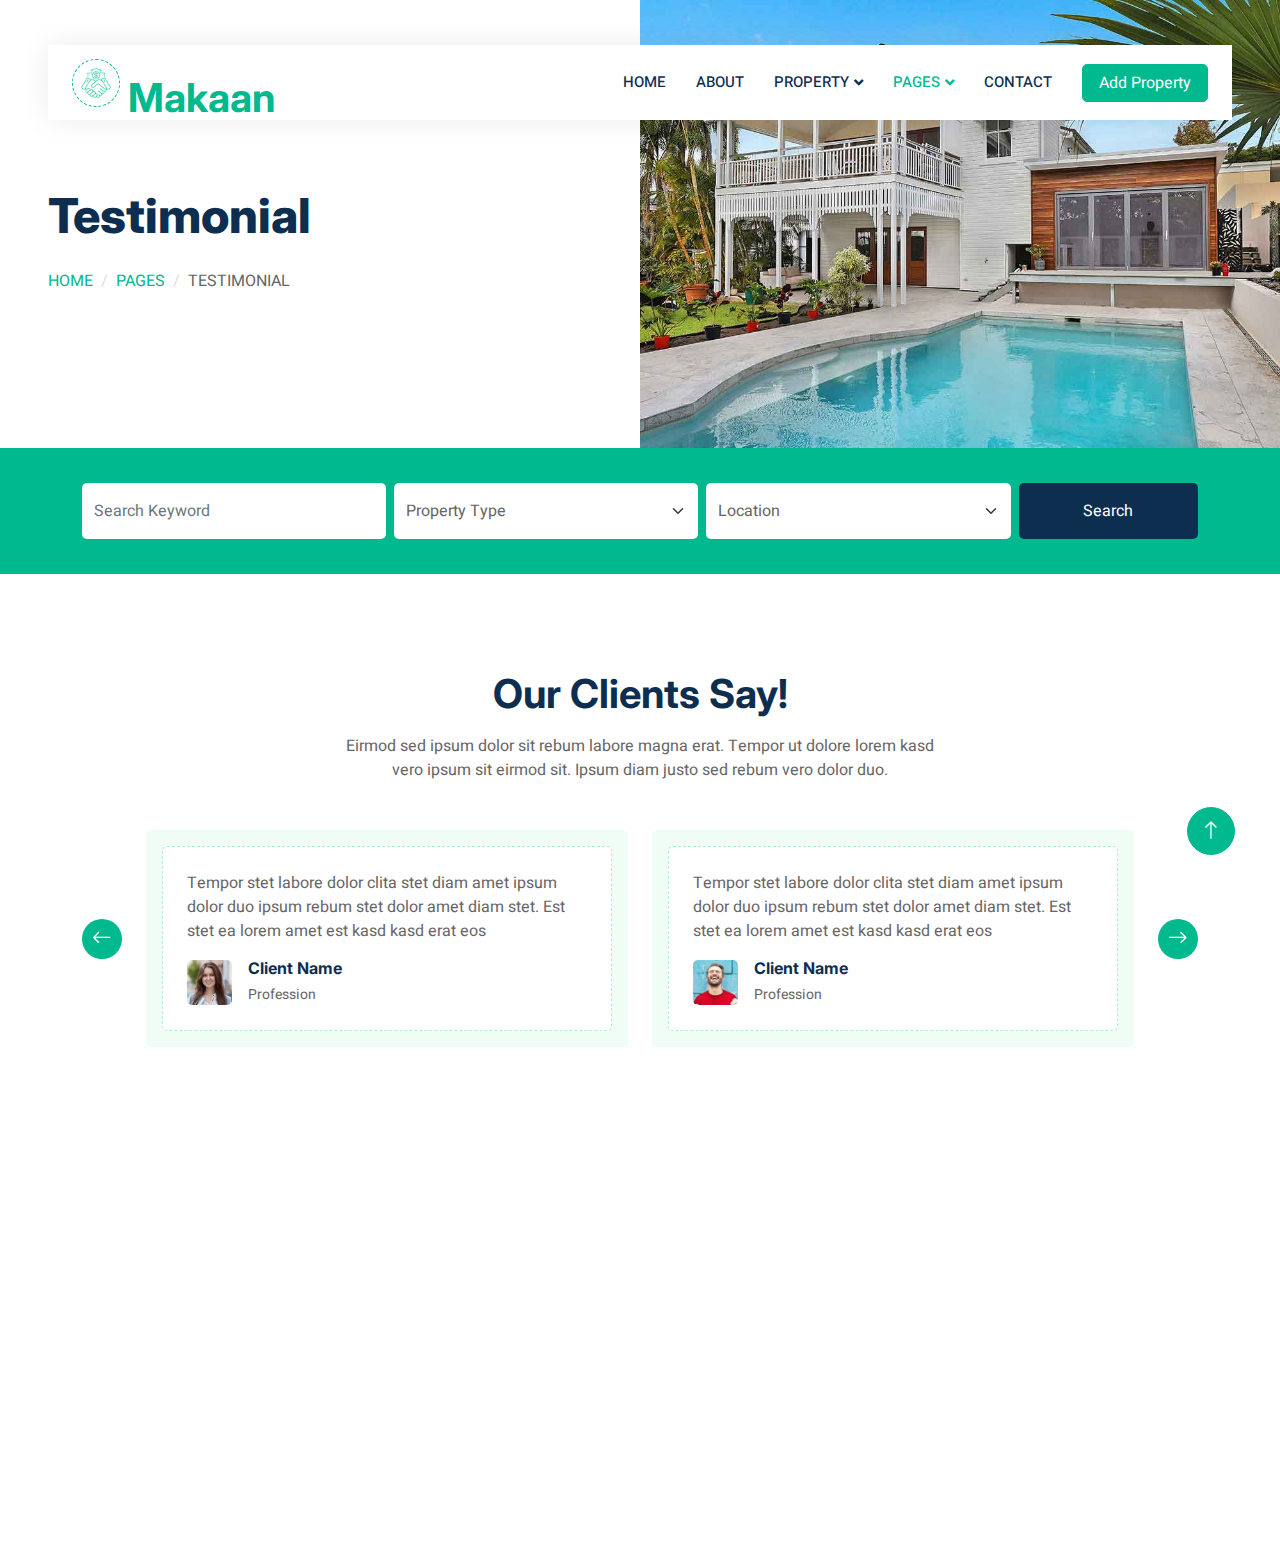
<file: testimonial.html>
<!DOCTYPE html>
<html lang="en">

<head>
    <meta charset="utf-8">
    <title>Makaan - Real Estate HTML Template</title>
    <meta content="width=device-width, initial-scale=1.0" name="viewport">
    <meta content="" name="keywords">
    <meta content="" name="description">

    <!-- Favicon -->
    <link href="img/favicon.ico" rel="icon">

    <!-- Google Web Fonts -->
    <link rel="preconnect" href="https://fonts.googleapis.com">
    <link rel="preconnect" href="https://fonts.gstatic.com" crossorigin>
    <link href="https://fonts.googleapis.com/css2?family=Heebo:wght@400;500;600&family=Inter:wght@700;800&display=swap" rel="stylesheet">
    
    <!-- Icon Font Stylesheet -->
    <link href="https://cdnjs.cloudflare.com/ajax/libs/font-awesome/5.10.0/css/all.min.css" rel="stylesheet">
    <link href="https://cdn.jsdelivr.net/npm/bootstrap-icons@1.4.1/font/bootstrap-icons.css" rel="stylesheet">

    <!-- Libraries Stylesheet -->
    <link href="lib/animate/animate.min.css" rel="stylesheet">
    <link href="lib/owlcarousel/assets/owl.carousel.min.css" rel="stylesheet">

    <!-- Customized Bootstrap Stylesheet -->
    <link href="css/bootstrap.min.css" rel="stylesheet">

    <!-- Template Stylesheet -->
    <link href="css/style.css" rel="stylesheet">
</head>

<body>
    <div class="container-xxl bg-white p-0">
        <!-- Spinner Start -->
        <!-- <div id="spinner" class="show bg-white position-fixed translate-middle w-100 vh-100 top-50 start-50 d-flex align-items-center justify-content-center">
            <div class="spinner-border text-primary" style="width: 3rem; height: 3rem;" role="status">
                <span class="sr-only">Loading...</span>
            </div>
        </div> -->
        <!-- Spinner End -->


        <!-- Navbar Start -->
        <div class="container-fluid nav-bar bg-transparent">
            <nav class="navbar navbar-expand-lg bg-white navbar-light py-0 px-4">
                <a href="index.html" class="navbar-brand d-flex align-items-center text-center">
                    <div class="icon p-2 me-2">
                        <img class="img-fluid" src="img/icon-deal.png" alt="Icon" style="width: 30px; height: 30px;">
                    </div>
                    <h1 class="m-0 text-primary">Makaan</h1>
                </a>
                <button type="button" class="navbar-toggler" data-bs-toggle="collapse" data-bs-target="#navbarCollapse">
                    <span class="navbar-toggler-icon"></span>
                </button>
                <div class="collapse navbar-collapse" id="navbarCollapse">
                    <div class="navbar-nav ms-auto">
                        <a href="index.html" class="nav-item nav-link">Home</a>
                        <a href="about.html" class="nav-item nav-link">About</a>
                        <div class="nav-item dropdown">
                            <a href="#" class="nav-link dropdown-toggle" data-bs-toggle="dropdown">Property</a>
                            <div class="dropdown-menu rounded-0 m-0">
                                <a href="property-list.html" class="dropdown-item">Property List</a>
                                <a href="property-type.html" class="dropdown-item">Property Type</a>
                                <a href="property-agent.html" class="dropdown-item">Property Agent</a>
                            </div>
                        </div>
                        <div class="nav-item dropdown">
                            <a href="#" class="nav-link dropdown-toggle active" data-bs-toggle="dropdown">Pages</a>
                            <div class="dropdown-menu rounded-0 m-0">
                                <a href="testimonial.html" class="dropdown-item active">Testimonial</a>
                                <a href="404.html" class="dropdown-item">404 Error</a>
                            </div>
                        </div>
                        <a href="contact.html" class="nav-item nav-link">Contact</a>
                    </div>
                    <a href="" class="btn btn-primary px-3 d-none d-lg-flex">Add Property</a>
                </div>
            </nav>
        </div>
        <!-- Navbar End -->


        <!-- Header Start -->
        <div class="container-fluid header bg-white p-0">
            <div class="row g-0 align-items-center flex-column-reverse flex-md-row">
                <div class="col-md-6 p-5 mt-lg-5">
                    <h1 class="display-5 animated fadeIn mb-4">Testimonial</h1> 
                        <nav aria-label="breadcrumb animated fadeIn">
                        <ol class="breadcrumb text-uppercase">
                            <li class="breadcrumb-item"><a href="#">Home</a></li>
                            <li class="breadcrumb-item"><a href="#">Pages</a></li>
                            <li class="breadcrumb-item text-body active" aria-current="page">Testimonial</li>
                        </ol>
                    </nav>
                </div>
                <div class="col-md-6 animated fadeIn">
                    <img class="img-fluid" src="img/header.jpg" alt="">
                </div>
            </div>
        </div>
        <!-- Header End -->


        <!-- Search Start -->
        <div class="container-fluid bg-primary mb-5 wow fadeIn" data-wow-delay="0.1s" style="padding: 35px;">
            <div class="container">
                <div class="row g-2">
                    <div class="col-md-10">
                        <div class="row g-2">
                            <div class="col-md-4">
                                <input type="text" class="form-control border-0 py-3" placeholder="Search Keyword">
                            </div>
                            <div class="col-md-4">
                                <select class="form-select border-0 py-3">
                                    <option selected>Property Type</option>
                                    <option value="1">Property Type 1</option>
                                    <option value="2">Property Type 2</option>
                                    <option value="3">Property Type 3</option>
                                </select>
                            </div>
                            <div class="col-md-4">
                                <select class="form-select border-0 py-3">
                                    <option selected>Location</option>
                                    <option value="1">Location 1</option>
                                    <option value="2">Location 2</option>
                                    <option value="3">Location 3</option>
                                </select>
                            </div>
                        </div>
                    </div>
                    <div class="col-md-2">
                        <button class="btn btn-dark border-0 w-100 py-3">Search</button>
                    </div>
                </div>
            </div>
        </div>
        <!-- Search End -->


        <!-- Testimonial Start -->
        <div class="container-xxl py-5">
            <div class="container">
                <div class="text-center mx-auto mb-5 wow fadeInUp" data-wow-delay="0.1s" style="max-width: 600px;">
                    <h1 class="mb-3">Our Clients Say!</h1>
                    <p>Eirmod sed ipsum dolor sit rebum labore magna erat. Tempor ut dolore lorem kasd vero ipsum sit eirmod sit. Ipsum diam justo sed rebum vero dolor duo.</p>
                </div>
                <div class="owl-carousel testimonial-carousel wow fadeInUp" data-wow-delay="0.1s">
                    <div class="testimonial-item bg-light rounded p-3">
                        <div class="bg-white border rounded p-4">
                            <p>Tempor stet labore dolor clita stet diam amet ipsum dolor duo ipsum rebum stet dolor amet diam stet. Est stet ea lorem amet est kasd kasd erat eos</p>
                            <div class="d-flex align-items-center">
                                <img class="img-fluid flex-shrink-0 rounded" src="img/testimonial-1.jpg" style="width: 45px; height: 45px;">
                                <div class="ps-3">
                                    <h6 class="fw-bold mb-1">Client Name</h6>
                                    <small>Profession</small>
                                </div>
                            </div>
                        </div>
                    </div>
                    <div class="testimonial-item bg-light rounded p-3">
                        <div class="bg-white border rounded p-4">
                            <p>Tempor stet labore dolor clita stet diam amet ipsum dolor duo ipsum rebum stet dolor amet diam stet. Est stet ea lorem amet est kasd kasd erat eos</p>
                            <div class="d-flex align-items-center">
                                <img class="img-fluid flex-shrink-0 rounded" src="img/testimonial-2.jpg" style="width: 45px; height: 45px;">
                                <div class="ps-3">
                                    <h6 class="fw-bold mb-1">Client Name</h6>
                                    <small>Profession</small>
                                </div>
                            </div>
                        </div>
                    </div>
                    <div class="testimonial-item bg-light rounded p-3">
                        <div class="bg-white border rounded p-4">
                            <p>Tempor stet labore dolor clita stet diam amet ipsum dolor duo ipsum rebum stet dolor amet diam stet. Est stet ea lorem amet est kasd kasd erat eos</p>
                            <div class="d-flex align-items-center">
                                <img class="img-fluid flex-shrink-0 rounded" src="img/testimonial-3.jpg" style="width: 45px; height: 45px;">
                                <div class="ps-3">
                                    <h6 class="fw-bold mb-1">Client Name</h6>
                                    <small>Profession</small>
                                </div>
                            </div>
                        </div>
                    </div>
                </div>
            </div>
        </div>
        <!-- Testimonial End -->
        

        <!-- Footer Start -->
        <div class="container-fluid bg-dark text-white-50 footer pt-5 mt-5 wow fadeIn" data-wow-delay="0.1s">
            <div class="container py-5">
                <div class="row g-5">
                    <div class="col-lg-3 col-md-6">
                        <h5 class="text-white mb-4">Get In Touch</h5>
                        <p class="mb-2"><i class="fa fa-map-marker-alt me-3"></i>123 Street, New York, USA</p>
                        <p class="mb-2"><i class="fa fa-phone-alt me-3"></i>+012 345 67890</p>
                        <p class="mb-2"><i class="fa fa-envelope me-3"></i>info@example.com</p>
                        <div class="d-flex pt-2">
                            <a class="btn btn-outline-light btn-social" href=""><i class="fab fa-twitter"></i></a>
                            <a class="btn btn-outline-light btn-social" href=""><i class="fab fa-facebook-f"></i></a>
                            <a class="btn btn-outline-light btn-social" href=""><i class="fab fa-youtube"></i></a>
                            <a class="btn btn-outline-light btn-social" href=""><i class="fab fa-linkedin-in"></i></a>
                        </div>
                    </div>
                    <div class="col-lg-3 col-md-6">
                        <h5 class="text-white mb-4">Quick Links</h5>
                        <a class="btn btn-link text-white-50" href="">About Us</a>
                        <a class="btn btn-link text-white-50" href="">Contact Us</a>
                        <a class="btn btn-link text-white-50" href="">Our Services</a>
                        <a class="btn btn-link text-white-50" href="">Privacy Policy</a>
                        <a class="btn btn-link text-white-50" href="">Terms & Condition</a>
                    </div>
                    <div class="col-lg-3 col-md-6">
                        <h5 class="text-white mb-4">Photo Gallery</h5>
                        <div class="row g-2 pt-2">
                            <div class="col-4">
                                <img class="img-fluid rounded bg-light p-1" src="img/property-1.jpg" alt="">
                            </div>
                            <div class="col-4">
                                <img class="img-fluid rounded bg-light p-1" src="img/property-2.jpg" alt="">
                            </div>
                            <div class="col-4">
                                <img class="img-fluid rounded bg-light p-1" src="img/property-3.jpg" alt="">
                            </div>
                            <div class="col-4">
                                <img class="img-fluid rounded bg-light p-1" src="img/property-4.jpg" alt="">
                            </div>
                            <div class="col-4">
                                <img class="img-fluid rounded bg-light p-1" src="img/property-5.jpg" alt="">
                            </div>
                            <div class="col-4">
                                <img class="img-fluid rounded bg-light p-1" src="img/property-6.jpg" alt="">
                            </div>
                        </div>
                    </div>
                    <div class="col-lg-3 col-md-6">
                        <h5 class="text-white mb-4">Newsletter</h5>
                        <p>Dolor amet sit justo amet elitr clita ipsum elitr est.</p>
                        <div class="position-relative mx-auto" style="max-width: 400px;">
                            <input class="form-control bg-transparent w-100 py-3 ps-4 pe-5" type="text" placeholder="Your email">
                            <button type="button" class="btn btn-primary py-2 position-absolute top-0 end-0 mt-2 me-2">SignUp</button>
                        </div>
                    </div>
                </div>
            </div>
            <div class="container">
                <div class="copyright">
                    <div class="row">
                        <div class="col-md-6 text-center text-md-start mb-3 mb-md-0">
                            &copy; <a class="border-bottom" href="#">Your Site Name</a>, All Right Reserved. 
							
							<!--/*** This template is free as long as you keep the footer author’s credit link/attribution link/backlink. If you'd like to use the template without the footer author’s credit link/attribution link/backlink, you can purchase the Credit Removal License from "https://htmlcodex.com/credit-removal". Thank you for your support. ***/-->
							Designed By <a class="border-bottom" href="https://htmlcodex.com">HTML Codex</a>
                        </div>
                        <div class="col-md-6 text-center text-md-end">
                            <div class="footer-menu">
                                <a href="">Home</a>
                                <a href="">Cookies</a>
                                <a href="">Help</a>
                                <a href="">FQAs</a>
                            </div>
                        </div>
                    </div>
                </div>
            </div>
        </div>
        <!-- Footer End -->


        <!-- Back to Top -->
        <a href="#" class="btn btn-lg btn-primary btn-lg-square back-to-top"><i class="bi bi-arrow-up"></i></a>
    </div>

    <!-- JavaScript Libraries -->
    <script src="https://code.jquery.com/jquery-3.4.1.min.js"></script>
    <script src="https://cdn.jsdelivr.net/npm/bootstrap@5.0.0/dist/js/bootstrap.bundle.min.js"></script>
    <script src="lib/wow/wow.min.js"></script>
    <script src="lib/easing/easing.min.js"></script>
    <script src="lib/waypoints/waypoints.min.js"></script>
    <script src="lib/owlcarousel/owl.carousel.min.js"></script>

    <!-- Template Javascript -->
    <script src="js/main.js"></script>
</body>

</html>
</file>
<file: css/style.css>
/********** Template CSS **********/
:root {
    --primary: #00B98E;
    --secondary: #FF6922;
    --light: #EFFDF5;
    --dark: #0E2E50;
}

.back-to-top {
    position: fixed;
    display: none;
    right: 45px;
    bottom: 45px;
    z-index: 99;
}


/*** Spinner ***/
#spinner {
    opacity: 0;
    visibility: hidden;
    transition: opacity .5s ease-out, visibility 0s linear .5s;
    z-index: 99999;
}

#spinner.show {
    transition: opacity .5s ease-out, visibility 0s linear 0s;
    visibility: visible;
    opacity: 1;
}


/*** Button ***/
.btn {
    transition: .5s;
}

.btn.btn-primary,
.btn.btn-secondary {
    color: #FFFFFF;
}

.btn-square {
    width: 38px;
    height: 38px;
}

.btn-sm-square {
    width: 32px;
    height: 32px;
}

.btn-lg-square {
    width: 48px;
    height: 48px;
}

.btn-square,
.btn-sm-square,
.btn-lg-square {
    padding: 0;
    display: flex;
    align-items: center;
    justify-content: center;
    font-weight: normal;
    border-radius: 50px;
}


/*** Navbar ***/
.nav-bar {
    position: relative;
    margin-top: 45px;
    padding: 0 3rem;
    transition: .5s;
    z-index: 9999;
}

.nav-bar.sticky-top {
    position: sticky;
    padding: 0;
    z-index: 9999;
}

.navbar {
    box-shadow: 0 0 30px rgba(0, 0, 0, .08);
}

.navbar .dropdown-toggle::after {
    border: none;
    content: "\f107";
    font-family: "Font Awesome 5 Free";
    font-weight: 900;
    vertical-align: middle;
    margin-left: 5px;
    transition: .5s;
}

.navbar .dropdown-toggle[aria-expanded=true]::after {
    transform: rotate(-180deg);
}

.navbar-light .navbar-nav .nav-link {
    margin-right: 30px;
    padding: 25px 0;
    color: #FFFFFF;
    font-size: 15px;
    text-transform: uppercase;
    outline: none;
}

.navbar-light .navbar-nav .nav-link:hover,
.navbar-light .navbar-nav .nav-link.active {
    color: var(--primary);
}

@media (max-width: 991.98px) {
    .nav-bar {
        margin: 0;
        padding: 0;
    }

    .navbar-light .navbar-nav .nav-link  {
        margin-right: 0;
        padding: 10px 0;
    }

    .navbar-light .navbar-nav {
        border-top: 1px solid #EEEEEE;
    }
}

.navbar-light .navbar-brand {
    height: 75px;
}
.navbar-brand{
    display: flex;
    align-items: center;
    text-align: center;
    justify-content: center;
}
.navbar-light .navbar-nav .nav-link {
    color: var(--dark);
    font-weight: 500;
}

@media (min-width: 992px) {
    .navbar .nav-item .dropdown-menu {
        display: block;
        top: 100%;
        margin-top: 0;
        transform: rotateX(-75deg);
        transform-origin: 0% 0%;
        opacity: 0;
        visibility: hidden;
        transition: .5s;
        
    }

    .navbar .nav-item:hover .dropdown-menu {
        transform: rotateX(0deg);
        visibility: visible;
        transition: .5s;
        opacity: 1;
    }
}


/*** Header ***/
@media (min-width: 992px) {
    .header {
        margin-top: -120px;
    }
}

.header-carousel .owl-nav {
    position: absolute;
    top: 50%;
    left: -25px;
    transform: translateY(-50%);
    display: flex;
    flex-direction: column;
}

.header-carousel .owl-nav .owl-prev,
.header-carousel .owl-nav .owl-next {
    margin: 7px 0;
    width: 50px;
    height: 50px;
    display: flex;
    align-items: center;
    justify-content: center;
    color: #FFFFFF;
    background: var(--primary);
    border-radius: 40px;
    font-size: 20px;
    transition: .5s;
}
h1.text-primary{
    padding-top: 30px;
}
.owl-carousel-item img.img-fluid{
    width: 300px !important; 
    height: 450px !important;
    margin: auto !important;
    margin-top: 150px !important;
}
.logo-nav{
    width: 60px; height: 80px;
}

.header-carousel .owl-nav .owl-prev:hover,
.header-carousel .owl-nav .owl-next:hover {
    background: var(--dark);
}

@media (max-width: 768px) {
    .header-carousel .owl-nav {
        left: 25px;
    }
    h1.text-primary{
        font-size: 1rem;
        padding: 4px;
        
    }
    .navbar-brand img{
        padding: 4px;
    }
}

.breadcrumb-item + .breadcrumb-item::before {
    color: #DDDDDD;
}


/*** Icon ***/
.icon {
    padding: 15px;
    display: inline-flex;
    align-items: center;
    justify-content: center;
    background: #FFFFFF !important;
    border-radius: 50px;
    border: 1px dashed var(--primary) !important;
}


/*** About ***/
.about-img img {
    position: relative;
    z-index: 2;
}

.about-img::before {
    position: absolute;
    content: "";
    top: 0;
    left: -50%;
    width: 100%;
    height: 100%;
    background: var(--primary);
    transform: skew(20deg);
    z-index: 1;
}


/*** Category ***/
.cat-item div {
    background: #FFFFFF;
    border: 1px dashed rgba(0, 185, 142, .3);
    transition: .5s;
}

.cat-item:hover div {
    background: var(--primary);
    border-color: transparent;
}

.cat-item div * {
    transition: .5s;
}

.cat-item:hover div * {
    color: #FFFFFF !important;
}


/*** Property List ***/
.nav-pills .nav-item .btn {
    color: var(--dark);
}

.nav-pills .nav-item .btn:hover,
.nav-pills .nav-item .btn.active {
    color: #FFFFFF;
}

.property-item {
    box-shadow: 0 0 30px rgba(0, 0, 0, .08);
}

.property-item img {
    transition: .5s;
}

.property-item:hover img {
    transform: scale(1.1);
}

.property-item .border-top {
    border-top: 1px dashed rgba(0, 185, 142, .3) !important;
}

.property-item .border-end {
    border-right: 1px dashed rgba(0, 185, 142, .3) !important;
}


/*** Team ***/
.team-item {
    box-shadow: 0 0 30px rgba(0, 0, 0, .08);
    transition: .5s;
}

.team-item .btn {
    color: var(--primary);
    background: #FFFFFF;
    box-shadow: 0 0 30px rgba(0, 0, 0, .15);
}

.team-item .btn:hover {
    color: #FFFFFF;
    background: var(--primary);
}

.team-item:hover {
    border-color: var(--secondary) !important;
}

.team-item:hover .bg-primary {
    background: var(--secondary) !important;
}

.team-item:hover .bg-primary i {
    color: var(--secondary) !important;
}


/*** Testimonial ***/
.testimonial-carousel {
    padding-left: 1.5rem;
    padding-right: 1.5rem;
}

@media (min-width: 576px) {
    .testimonial-carousel {
        padding-left: 4rem;
        padding-right: 4rem;
    }
   
}

.testimonial-carousel .testimonial-item .border {
    border: 1px dashed rgba(0, 185, 142, .3) !important;
}

.testimonial-carousel .owl-nav {
    position: absolute;
    width: 100%;
    height: 40px;
    top: calc(50% - 20px);
    left: 0;
    display: flex;
    justify-content: space-between;
    z-index: 1;
}

.testimonial-carousel .owl-nav .owl-prev,
.testimonial-carousel .owl-nav .owl-next {
    position: relative;
    width: 40px;
    height: 40px;
    display: flex;
    align-items: center;
    justify-content: center;
    color: #FFFFFF;
    background: var(--primary);
    border-radius: 40px;
    font-size: 20px;
    transition: .5s;
}

.testimonial-carousel .owl-nav .owl-prev:hover,
.testimonial-carousel .owl-nav .owl-next:hover {
    background: var(--dark);
}


/*** Footer ***/
.footer .btn.btn-social {
    margin-right: 5px;
    width: 35px;
    height: 35px;
    display: flex;
    align-items: center;
    justify-content: center;
    color: var(--light);
    border: 1px solid rgba(255,255,255,0.5);
    border-radius: 35px;
    transition: .3s;
}

.footer .btn.btn-social:hover {
    color: var(--primary);
    border-color: var(--light);
}

.footer .btn.btn-link {
    display: block;
    margin-bottom: 5px;
    padding: 0;
    text-align: left;
    font-size: 15px;
    font-weight: normal;
    text-transform: capitalize;
    transition: .3s;
}

.footer .btn.btn-link::before {
    position: relative;
    content: "\f105";
    font-family: "Font Awesome 5 Free";
    font-weight: 900;
    margin-right: 10px;
}

.footer .btn.btn-link:hover {
    letter-spacing: 1px;
    box-shadow: none;
}

.footer .form-control {
    border-color: rgba(255,255,255,0.5);
}

.footer .copyright {
    padding: 25px 0;
    font-size: 15px;
    border-top: 1px solid rgba(256, 256, 256, .1);
}

.footer .copyright a {
    color: var(--light);
}

.footer .footer-menu a {
    margin-right: 15px;
    padding-right: 15px;
    border-right: 1px solid rgba(255, 255, 255, .1);
}

.footer .footer-menu a:last-child {
    margin-right: 0;
    padding-right: 0;
    border-right: none;
}
</file>
